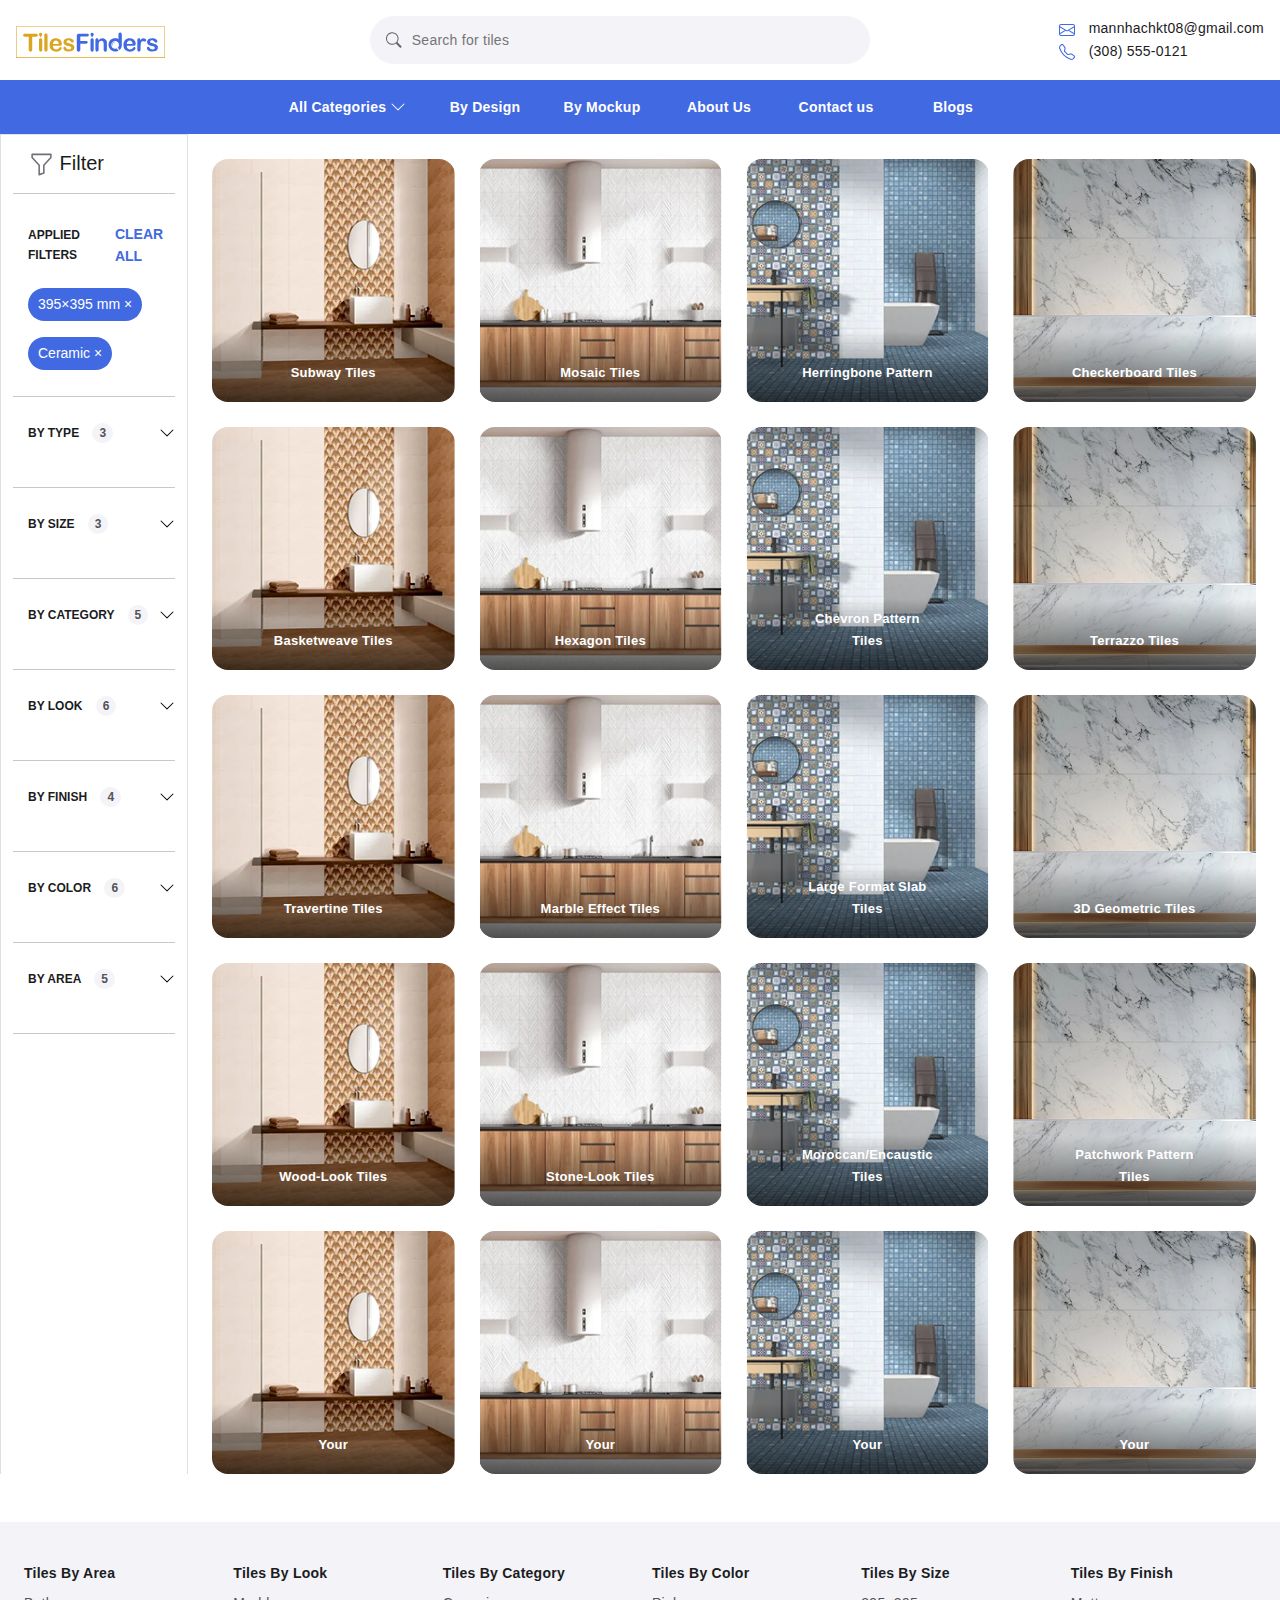
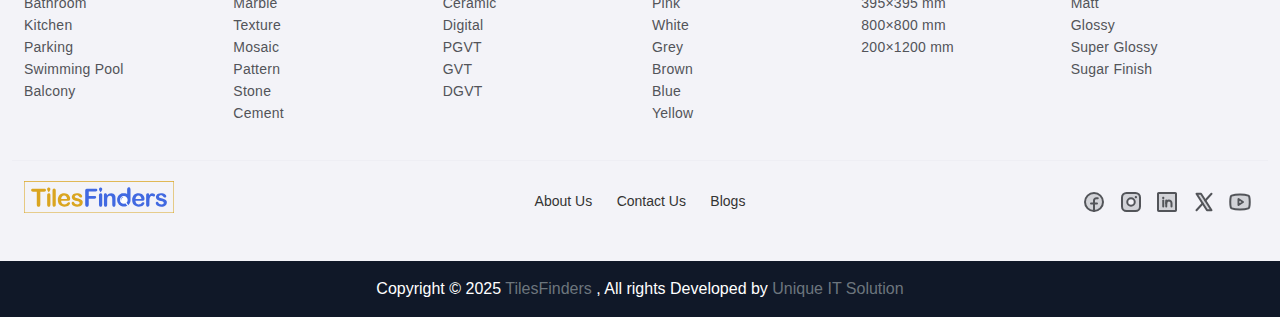
<file: index.html>
<!DOCTYPE html>
<html lang="en">

<head>
  <meta charset="UTF-8" />
  <meta name="viewport" content="width=device-width, initial-scale=1.0" />
  <title>TilesFinders</title>
  <link href="https://cdnjs.cloudflare.com/ajax/libs/bootstrap/5.3.2/css/bootstrap.min.css" rel="stylesheet" />
  <!-- style css -->
  <link rel="stylesheet" href="./assest/css/nav-bar.css" />
  <link rel="stylesheet" href="./assest/css/dev-style.css"><link rel="stylesheet" href="./assest/css/dev-responsive.css">

</head>

<body>
  <div class="d-lg-block home-first-nav">
    <!-- Home top navrbar  -->
    <nav class="navbar navbar-expand-lg navbar-light top-nav">
      <div class="container-fluid px-3">
        <!-- Logo -->
        <a class="navbar-brand" href="index.html">
          <img src="./assest/img/logo/TilesFinder 1.svg" alt="TilesFinder" />
        </a>

        <!-- Mobile Toggle Button -->
        <button class="navbar-toggler" type="button" data-bs-toggle="collapse" data-bs-target="#navbarContent">
          <span class="navbar-toggler-icon"></span>
        </button>

        <!-- Navbar Content -->
        <div class="collapse navbar-collapse" id="navbarContent">
          <!-- Navbar Content -->
          <div class="collapse navbar-collapse d-flex justify-content-center" id="navbarContent">
            <!-- Search Bar -->
            <div class="search-container">
              <svg xmlns="http://www.w3.org/2000/svg" width="16" height="16" fill="currentColor" class="search-icon" viewBox="0 0 16 16">
                <path d="M11.742 10.344a6.5 6.5 0 1 0-1.397 1.398h-.001c.03.04.062.078.098.115l3.85 3.85a1 1 0 0 0 1.415-1.414l-3.85-3.85a1.007 1.007 0 0 0-.115-.1zM12 6.5a5.5 5.5 0 1 1-11 0 5.5 5.5 0 0 1 11 0"></path>
              </svg>
              <input type="text" placeholder="Search for tiles" />
            </div>
          </div>

          <!-- Contact Info -->
          <div class="contact-info ms-auto">
            <div>
              <svg xmlns="http://www.w3.org/2000/svg" width="16" height="16" fill="currentColor" viewBox="0 0 16 16">
                <path
                  d="M0 4a2 2 0 0 1 2-2h12a2 2 0 0 1 2 2v8a2 2 0 0 1-2 2H2a2 2 0 0 1-2-2V4Zm2-1a1 1 0 0 0-1 1v.217l7 4.2 7-4.2V4a1 1 0 0 0-1-1H2Zm13 2.383-4.708 2.825L15 11.105V5.383Zm-.034 6.876-5.64-3.471L8 9.583l-1.326-.795-5.64 3.47A1 1 0 0 0 2 13h12a1 1 0 0 0 .966-.741ZM1 11.105l4.708-2.897L1 5.383v5.722Z" />
              </svg>
              <a href="mailto:mannhachkt08@gmail.com">mannhachkt08@gmail.com</a>
            </div>
            <div>
              <svg xmlns="http://www.w3.org/2000/svg" width="16" height="16" fill="currentColor" viewBox="0 0 16 16">
                <path
                  d="M3.654 1.328a.678.678 0 0 0-1.015-.063L1.605 2.3c-.483.484-.661 1.169-.45 1.77a17.568 17.568 0 0 0 4.168 6.608 17.569 17.569 0 0 0 6.608 4.168c.601.211 1.286.033 1.77-.45l1.034-1.034a.678.678 0 0 0-.063-1.015l-2.307-1.794a.678.678 0 0 0-.58-.122l-2.19.547a1.745 1.745 0 0 1-1.657-.459L5.482 8.062a1.745 1.745 0 0 1-.46-1.657l.548-2.19a.678.678 0 0 0-.122-.58L3.654 1.328zM1.884.511a1.745 1.745 0 0 1 2.612.163L6.29 2.98c.329.423.445.974.315 1.494l-.547 2.19a.678.678 0 0 0 .178.643l2.457 2.457a.678.678 0 0 0 .644.178l2.189-.547a1.745 1.745 0 0 1 1.494.315l2.306 1.794c.829.645.905 1.87.163 2.611l-1.034 1.034c-.74.74-1.846 1.065-2.877.702a18.634 18.634 0 0 1-7.01-4.42 18.634 18.634 0 0 1-4.42-7.009c-.362-1.03-.037-2.137.703-2.877L1.885.511z" />
              </svg>
              <a href="tel:(308)555-0121">(308) 555-0121</a>
            </div>
          </div>
        </div>
      </div>
    </nav>

    <!-- Home second navrbar  -->
    <nav class="navbar navbar-expand-lg secondary-nav">
      <div class="container">
        <button class="navbar-toggler" type="button" data-bs-toggle="collapse" data-bs-target="#secondaryNavContent">
          <span class="navbar-toggler-icon"></span>
        </button>

        <div class="collapse navbar-collapse justify-content-center" id="secondaryNavContent">
          <ul class="navbar-nav">
            <li class="nav-item dropdown" style="width: 150px">
              <a class="nav-link d-flex justify-content-center align-items-center" href="#" id="tilesDropdown">
                All Categories
                <svg id="chevron-icon" xmlns="http://www.w3.org/2000/svg" width="16" height="16" fill="currentColor"
                  class="bi bi-chevron-down ms-1 transition" viewBox="0 0 16 16">
                  <path fill-rule="evenodd"
                    d="M1.646 4.646a.5.5 0 0 1 .708 0L8 10.293l5.646-5.647a.5.5 0 0 1 .708.708l-6 6a.5.5 0 0 1-.708 0l-6-6a.5.5 0 0 1 0-.708z" />
                </svg>
              </a>
              <!-- Full-Width Dropdown Menu -->
              <div class="dropdown-menu mega-dropdown main-screen-second-navbar" style="width: 850px">
                <div class="row">
                  <div class="col-2">
                    <div>
                      <h6 class="dropdown-header">Tiles By Size</h6>
                      <a class="dropdown-item" href="#">395×395 mm</a>
                      <a class="dropdown-item" href="#">800×800 mm</a>
                      <a class="dropdown-item" href="#">200×1200 mm</a>
                    </div>
                  </div>
                  <div class="col-2">
                    <div>
                      <h6 class="dropdown-header">Tiles By Area</h6>
                      <a class="dropdown-item" href="#">Bathroom</a>
                      <a class="dropdown-item" href="#">Parking</a>
                      <a class="dropdown-item" href="#">Kitchen</a>
                      <a class="dropdown-item" href="#">WashBasin</a>
                      <a class="dropdown-item" href="#">Room</a>
                    </div>
                  </div>
                  <div class="col-2">
                    <div>
                      <h6 class="dropdown-header">Tiles By Look</h6>
                      <a class="dropdown-item" href="#">Marble</a>
                      <a class="dropdown-item" href="#">Texture</a>
                      <a class="dropdown-item" href="#">Mosaic</a>
                      <a class="dropdown-item" href="#">Pattern</a>
                      <a class="dropdown-item" href="#">Stone</a>
                      <a class="dropdown-item" href="#">Cement</a>
                    </div>
                  </div>
                  <div class="col-2">
                    <div>
                      <h6 class="dropdown-header">Tiles By Finish</h6>
                      <a class="dropdown-item" href="#">Matt</a>
                      <a class="dropdown-item" href="#">Glossy</a>
                      <a class="dropdown-item" href="#">Super Glossy</a>
                      <a class="dropdown-item" href="#">Sugar Finish</a>
                    </div>
                  </div>
                  <div class="col-2">
                    <div>
                      <h6 class="dropdown-header">Tiles By Category</h6>
                      <a class="dropdown-item" href="#">Ceramic</a>
                      <a class="dropdown-item" href="#">Digital</a>
                      <a class="dropdown-item" href="#">PGVT</a>
                      <a class="dropdown-item" href="#">GVT</a>
                      <a class="dropdown-item" href="#">DGVT</a>
                    </div>
                  </div>
                  <div class="col-2">
                    <div>
                      <h6 class="dropdown-header">Tiles By Color</h6>
                      <a class="dropdown-item" href="#">Pink</a>
                      <a class="dropdown-item" href="#">White</a>
                      <a class="dropdown-item" href="#">Grey</a>
                      <a class="dropdown-item" href="#">Brown</a>
                      <a class="dropdown-item" href="#">Blue</a>
                      <a class="dropdown-item" href="#">Yellow</a>
                    </div>
                  </div>
                </div>
              </div>
            </li>
            <li class="nav-item dropdown">
              <a class="nav-link d-flex justify-content-center align-items-center" href="productDetails.html" id="tilesDropdown">
                By Design
              </a>
            </li>
            <li class="nav-item">
              <a class="nav-link" href="mockup.html">By Mockup</a>
            </li>
            <li class="nav-item">
              <a class="nav-link" href="aboutUs.html">About Us</a>
            </li>
            <li class="nav-item">
              <a class="nav-link" href="contact.html">Contact us</a>
            </li>
            <li class="nav-item">
              <a class="nav-link" href="blog.html">Blogs</a>
            </li>
          </ul>
        </div>
      </div>
    </nav>
  </div>

  <!-- 768 after show  -->
  <!-- Toggle Menu -->
  <div class="d-lg-none d-md-block">
    <div class="toggle-menu" id="toggleMenu">
      <div class="">
        <!-- Close Button -->
        <button class="close-btn" onclick="toggleMenu()">
          <svg xmlns="http://www.w3.org/2000/svg" width="16" height="16" fill="currentColor" class="bi bi-x-lg"
            viewBox="0 0 16 16">
            <path
              d="M2.146 2.854a.5.5 0 1 1 .708-.708L8 7.293l5.146-5.147a.5.5 0 0 1 .708.708L8.707 8l5.147 5.146a.5.5 0 0 1-.708.708L8 8.707l-5.146 5.147a.5.5 0 0 1-.708-.708L7.293 8z" />
          </svg>
        </button>

        <!-- Email -->
        <div class="contact-item mt-4">
          <svg xmlns="http://www.w3.org/2000/svg" width="20" height="20" fill="#4169E1" viewBox="0 0 16 16">
            <path
              d="M0 4a2 2 0 0 1 2-2h12a2 2 0 0 1 2 2v8a2 2 0 0 1-2 2H2a2 2 0 0 1-2-2V4Zm2-1a1 1 0 0 0-1 1v.217l7 4.2 7-4.2V4a1 1 0 0 0-1-1H2Zm13 2.383-4.708 2.825L15 11.105V5.383Zm-.034 6.876-5.64-3.471L8 9.583l-1.326-.795-5.64 3.47A1 1 0 0 0 2 13h12a1 1 0 0 0 .966-.741ZM1 11.105l4.708-2.897L1 5.383v5.722Z" />
          </svg>
          <span>manhhachkt08@gmail.com</span>
        </div>

        <!-- Phone -->
        <div class="contact-item">
          <svg xmlns="http://www.w3.org/2000/svg" width="16" height="16" fill="#4169E1" viewBox="0 0 16 16">
            <path
              d="M3.654 1.328a.678.678 0 0 0-1.015-.063L1.605 2.3c-.483.484-.661 1.169-.45 1.77a17.568 17.568 0 0 0 4.168 6.608 17.569 17.569 0 0 0 6.608 4.168c.601.211 1.286.033 1.77-.45l1.034-1.034a.678.678 0 0 0-.063-1.015l-2.307-1.794a.678.678 0 0 0-.58-.122l-2.19.547a1.745 1.745 0 0 1-1.657-.459L5.482 8.062a1.745 1.745 0 0 1-.46-1.657l.548-2.19a.678.678 0 0 0-.122-.58L3.654 1.328zM1.884.511a1.745 1.745 0 0 1 2.612.163L6.29 2.98c.329.423.445.974.315 1.494l-.547 2.19a.678.678 0 0 0 .178.643l2.457 2.457a.678.678 0 0 0 .644.178l2.189-.547a1.745 1.745 0 0 1 1.494.315l2.306 1.794c.829.645.905 1.87.163 2.611l-1.034 1.034c-.74.74-1.846 1.065-2.877.702a18.634 18.634 0 0 1-7.01-4.42 18.634 18.634 0 0 1-4.42-7.009c-.362-1.03-.037-2.137.703-2.877L1.885.511z">
            </path>
          </svg>
          <span>(308) 555-0121</span>
        </div>
      </div>
      <hr />
      <div class="toggle-menu-content">
        <a href="#" class="toggle-menu-item"> About Us </a>
        <a href="#" class="toggle-menu-item"> Contact Us </a>
        <a href="#" class="toggle-menu-item"> Blogs </a>
      </div>
    </div>

    <!-- Backdrop (Blur Background) -->
    <div class="backdrop" id="backdrop" onclick="toggleMenu()"></div>
    <!-- Top Navigation -->
    <nav class="navbar mobile-nav">
      <div class="container-fluid p-0">
        <button class="navbar-toggler" type="button" onclick="toggleMenu()">
          <span class="navbar-toggler-icon"></span>
        </button>

        <a class="navbar-brand" href="#">
          <img src="./assest/img/logo/TilesFinder 1.svg" alt="TilesFinders" />
        </a>
      </div>
    </nav>

    <!-- Search Bar -->
    <!-- Search Bar with Filter Button -->
    <div class="container-fluid px-3">
      <div class="search-container">
        <svg xmlns="http://www.w3.org/2000/svg" width="16" height="16" fill="currentColor" class="search-icon" viewBox="0 0 16 16">
          <path d="M11.742 10.344a6.5 6.5 0 1 0-1.397 1.398h-.001c.03.04.062.078.098.115l3.85 3.85a1 1 0 0 0 1.415-1.414l-3.85-3.85a1.007 1.007 0 0 0-.115-.1zM12 6.5a5.5 5.5 0 1 1-11 0 5.5 5.5 0 0 1 11 0"></path>
        </svg>  
        <input type="text" placeholder="Search for tiles" />
        <span class="filter-container" onclick="openFilter()">
          <svg xmlns="http://www.w3.org/2000/svg" width="25" height="25" fill="#6D7076" class="bi bi-funnel"
            viewBox="0 0 16 16">
            <path
              d="M1.5 1.5A.5.5 0 0 1 2 1h12a.5.5 0 0 1 .5.5v2a.5.5 0 0 1-.128.334L10 8.692V13.5a.5.5 0 0 1-.342.474l-3 1A.5.5 0 0 1 6 14.5V8.692L1.628 3.834A.5.5 0 0 1 1.5 3.5zm1 .5v1.308l4.372 4.858A.5.5 0 0 1 7 8.5v5.306l2-.666V8.5a.5.5 0 0 1 .128-.334L13.5 3.308V2z" />
          </svg>
        </span>
      </div>
    </div>

    <!-- Filter Sidebar (Slider) -->
    <div class="filter-menu" id="filterMenu">
      <div class="filter-header">
        <h5 class="mb-0">
          <svg xmlns="http://www.w3.org/2000/svg" width="25" height="25" fill="#6D7076" class="bi bi-funnel"
            viewBox="0 0 16 16">
            <path
              d="M1.5 1.5A.5.5 0 0 1 2 1h12a.5.5 0 0 1 .5.5v2a.5.5 0 0 1-.128.334L10 8.692V13.5a.5.5 0 0 1-.342.474l-3 1A.5.5 0 0 1 6 14.5V8.692L1.628 3.834A.5.5 0 0 1 1.5 3.5zm1 .5v1.308l4.372 4.858A.5.5 0 0 1 7 8.5v5.306l2-.666V8.5a.5.5 0 0 1 .128-.334L13.5 3.308V2z">
            </path>
          </svg>
          Filter
        </h5>
        <button class="filter-close" onclick="closeFilter()">
          <svg xmlns="http://www.w3.org/2000/svg" width="16" height="16" fill="currentColor" class="bi bi-x-lg"
            viewBox="0 0 16 16">
            <path
              d="M2.146 2.854a.5.5 0 1 1 .708-.708L8 7.293l5.146-5.147a.5.5 0 0 1 .708.708L8.707 8l5.147 5.146a.5.5 0 0 1-.708.708L8 8.707l-5.146 5.147a.5.5 0 0 1-.708-.708L7.293 8z">
            </path>
          </svg>
        </button>
      </div>
      <hr />

      <!-- Applied Filters -->
      <div class="filter-section">
        <h6 class="filter-header">
          Applied filters <span class="count-cleare">Clear all</span>
        </h6>
        <div>
          <div class="filter-options">
            <span class="filter-badge">395×395 mm ×</span>
            <span class="filter-badge">Ceramic ×</span>
          </div>
        </div>
      </div>
      <hr />
      <!-- Filter Sections -->
      <!-- by type -->
      <div class="filter-section">
        <h6 class="filter-header" data-bs-toggle="collapse" aria-expanded="false" href="#byType" role="button"
          aria-controls="byType">
          <div class="header-title">By Type <span class="count">3</span></div>
          <svg class="chevron" xmlns="http://www.w3.org/2000/svg" width="16" height="16" viewBox="0 0 16 16">
            <path fill-rule="evenodd"
              d="M1.646 4.646a.5.5 0 0 1 .708 0L8 10.293l5.646-5.647a.5.5 0 0 1 .708.708l-6 6a.5.5 0 0 1-.708 0l-6-6a.5.5 0 0 1 0-.708z" />
          </svg>
        </h6>
        <div class="collapse" id="byType">
          <div class="filter-options">
            <span class="filter-option">Manufacturer</span>
            <span class="filter-option">Wholesaler</span>
            <span class="filter-option">Admin</span>
          </div>
        </div>
      </div>
      <hr />
      <!-- by size -->
      <div class="filter-section">
        <h6 class="filter-header" data-bs-toggle="collapse" aria-expanded="false" href="#bySize" role="button"
          aria-controls="bySize">
          <div class="header-title">By Size <span class="count">3</span></div>
          <svg class="chevron" xmlns="http://www.w3.org/2000/svg" width="16" height="16" viewBox="0 0 16 16">
            <path fill-rule="evenodd"
              d="M1.646 4.646a.5.5 0 0 1 .708 0L8 10.293l5.646-5.647a.5.5 0 0 1 .708.708l-6 6a.5.5 0 0 1-.708 0l-6-6a.5.5 0 0 1 0-.708z" />
          </svg>
        </h6>
        <div class="collapse" id="bySize">
          <div class="filter-options">
            <span class="filter-option selected">395×395 mm</span>
            <span class="filter-option">800×800 mm</span>
            <span class="filter-option">200×1200 mm</span>
          </div>
        </div>
      </div>
      <hr />
      <!-- by category -->
      <div class="filter-section">
        <h6 class="filter-header" data-bs-toggle="collapse" aria-expanded="false" href="#byCategory" role="button"
          aria-controls="byCategory">
          <div class="header-title">
            By Category <span class="count">5</span>
          </div>
          <svg class="chevron" xmlns="http://www.w3.org/2000/svg" width="16" height="16" viewBox="0 0 16 16">
            <path fill-rule="evenodd"
              d="M1.646 4.646a.5.5 0 0 1 .708 0L8 10.293l5.646-5.647a.5.5 0 0 1 .708.708l-6 6a.5.5 0 0 1-.708 0l-6-6a.5.5 0 0 1 0-.708z" />
          </svg>
        </h6>
        <div class="collapse" id="byCategory">
          <div class="filter-options">
            <span class="filter-option">Marble</span>
            <span class="filter-option">Texture</span>
            <span class="filter-option">Mosaic</span>
            <span class="filter-option">Pattern</span>
            <span class="filter-option">Stone</span>
            <span class="filter-option">Cement</span>
          </div>
        </div>
      </div>
      <hr />
      <!-- by Look -->
      <div class="filter-section">
        <h6 class="filter-header" data-bs-toggle="collapse" aria-expanded="false" href="#byLook" role="button"
          aria-controls="byLook">
          <div class="header-title">By Look <span class="count">6</span></div>
          <svg class="chevron" xmlns="http://www.w3.org/2000/svg" width="16" height="16" viewBox="0 0 16 16">
            <path fill-rule="evenodd"
              d="M1.646 4.646a.5.5 0 0 1 .708 0L8 10.293l5.646-5.647a.5.5 0 0 1 .708.708l-6 6a.5.5 0 0 1-.708 0l-6-6a.5.5 0 0 1 0-.708z" />
          </svg>
        </h6>
        <div class="collapse" id="byLook">
          <div class="filter-options">
            <span class="filter-option">Marble</span>
            <span class="filter-option">Texture</span>
            <span class="filter-option">Mosaic</span>
            <span class="filter-option">Pattern</span>
            <span class="filter-option">Stone</span>
            <span class="filter-option">Cement</span>
          </div>
        </div>
      </div>
      <hr />
      <!-- by Finish -->
      <div class="filter-section">
        <h6 class="filter-header" data-bs-toggle="collapse" aria-expanded="false" href="#byFinish" role="button"
          aria-controls="byFinish">
          <div class="header-title">
            By Finish <span class="count">4</span>
          </div>
          <svg class="chevron" xmlns="http://www.w3.org/2000/svg" width="16" height="16" viewBox="0 0 16 16">
            <path fill-rule="evenodd"
              d="M1.646 4.646a.5.5 0 0 1 .708 0L8 10.293l5.646-5.647a.5.5 0 0 1 .708.708l-6 6a.5.5 0 0 1-.708 0l-6-6a.5.5 0 0 1 0-.708z" />
          </svg>
        </h6>
        <div class="collapse" id="byFinish">
          <div class="filter-options">
            <span class="filter-option">Matt</span>
            <span class="filter-option">Glossy</span>
            <span class="filter-option">Super Glossy</span>
            <span class="filter-option">Sugar Finish</span>
          </div>
        </div>
      </div>
      <hr />
      <!-- by Color -->
      <div class="filter-section">
        <h6 class="filter-header" data-bs-toggle="collapse" aria-expanded="false" href="#byColor" role="button"
          aria-controls="byColor">
          <div class="header-title">
            By Color <span class="count">6</span>
          </div>
          <svg class="chevron" xmlns="http://www.w3.org/2000/svg" width="16" height="16" viewBox="0 0 16 16">
            <path fill-rule="evenodd"
              d="M1.646 4.646a.5.5 0 0 1 .708 0L8 10.293l5.646-5.647a.5.5 0 0 1 .708.708l-6 6a.5.5 0 0 1-.708 0l-6-6a.5.5 0 0 1 0-.708z" />
          </svg>
        </h6>
        <div class="collapse" id="byColor">
          <div class="filter-options">
            <span class="filter-option">Pink</span>
            <span class="filter-option">White</span>
            <span class="filter-option">Grey</span>
            <span class="filter-option">Brown</span>
            <span class="filter-option">Blue</span>
            <span class="filter-option">Yellow</span>
          </div>
        </div>
      </div>
      <hr />
      <!-- by Area -->
      <div class="filter-section">
        <h6 class="filter-header" data-bs-toggle="collapse" aria-expanded="false" href="#byArea" role="button"
          aria-controls="byArea">
          <div class="header-title">By Area <span class="count">5</span></div>
          <svg class="chevron" xmlns="http://www.w3.org/2000/svg" width="16" height="16" viewBox="0 0 16 16">
            <path fill-rule="evenodd"
              d="M1.646 4.646a.5.5 0 0 1 .708 0L8 10.293l5.646-5.647a.5.5 0 0 1 .708.708l-6 6a.5.5 0 0 1-.708 0l-6-6a.5.5 0 0 1 0-.708z" />
          </svg>
        </h6>
        <div class="collapse" id="byArea">
          <div class="filter-options">
            <span class="filter-option">Bathroom</span>
            <span class="filter-option">Parking</span>
            <span class="filter-option">Kitchen</span>
            <span class="filter-option">WashBasin</span>
            <span class="filter-option">Room</span>
          </div>
        </div>
      </div>
      <hr />
      <!-- apply btn -->
      <div class="filter-section">
        <div class="row apply-filter-btn">
          <button>Apply</button>
        </div>
      </div>
    </div>

    <!-- second nab bar  -->
    <nav class="navbar navbar-expand-lg secondary-nav">
      <div class="">
        <div class="navbar-collapse justify-content-center" id="secondaryNavContent">
          <ul class="navbar-nav">
            <li class="nav-item dropdown">
              <a class="nav-link d-flex justify-content-center align-items-center navlink-width" href="#" id="tilesDropdown">
                All Categories
                <svg id="chevron-icon" xmlns="http://www.w3.org/2000/svg" width="20" height="20" fill="currentColor"
                  class="bi bi-chevron-down ms-1 transition" viewBox="0 0 16 16">
                  <path fill-rule="evenodd"
                    d="M1.646 4.646a.5.5 0 0 1 .708 0L8 10.293l5.646-5.647a.5.5 0 0 1 .708.708l-6 6a.5.5 0 0 1-.708 0l-6-6a.5.5 0 0 1 0-.708z" />
                </svg>
              </a>

              <!-- Full-Width Dropdown Menu -->
              <div class="dropdown-menu mega-dropdown">
                <div class="row">
                  <div class="col-6">
                    <div>
                      <h6 class="dropdown-header">Tiles By Size</h6>
                      <a class="dropdown-item" href="#">395×395 mm</a>
                      <a class="dropdown-item" href="#">800×800 mm</a>
                      <a class="dropdown-item" href="#">200×1200 mm</a>
                    </div>
                    <div>
                      <h6 class="dropdown-header">Tiles By Area</h6>
                      <a class="dropdown-item" href="#">Bathroom</a>
                      <a class="dropdown-item" href="#">Parking</a>
                      <a class="dropdown-item" href="#">Kitchen</a>
                      <a class="dropdown-item" href="#">WashBasin</a>
                      <a class="dropdown-item" href="#">Room</a>
                    </div>
                    <div>
                      <h6 class="dropdown-header">Tiles By Look</h6>
                      <a class="dropdown-item" href="#">Marble</a>
                      <a class="dropdown-item" href="#">Texture</a>
                      <a class="dropdown-item" href="#">Mosaic</a>
                      <a class="dropdown-item" href="#">Pattern</a>
                      <a class="dropdown-item" href="#">Stone</a>
                      <a class="dropdown-item" href="#">Cement</a>
                    </div>
                  </div>
                  <div class="col-6">
                    <div>
                      <h6 class="dropdown-header">Tiles By Finish</h6>
                      <a class="dropdown-item" href="#">Matt</a>
                      <a class="dropdown-item" href="#">Glossy</a>
                      <a class="dropdown-item" href="#">Super Glossy</a>
                      <a class="dropdown-item" href="#">Sugar Finish</a>
                    </div>
                    <div>
                      <h6 class="dropdown-header">Tiles By Category</h6>
                      <a class="dropdown-item" href="#">Ceramic</a>
                      <a class="dropdown-item" href="#">Digital</a>
                      <a class="dropdown-item" href="#">PGVT</a>
                      <a class="dropdown-item" href="#">GVT</a>
                      <a class="dropdown-item" href="#">DGVT</a>
                    </div>
                    <div>
                      <h6 class="dropdown-header">Tiles By Color</h6>
                      <a class="dropdown-item" href="#">Pink</a>
                      <a class="dropdown-item" href="#">White</a>
                      <a class="dropdown-item" href="#">Grey</a>
                      <a class="dropdown-item" href="#">Brown</a>
                      <a class="dropdown-item" href="#">Blue</a>
                      <a class="dropdown-item" href="#">Yellow</a>
                    </div>
                  </div>
                </div>
              </div>
            </li>
            <!-- Other Navbar Items -->
            <li class="nav-item">
              <a class="nav-link" href="#">By Design</a>
            </li>
            <li class="nav-item">
              <a class="nav-link navlink-width-second" href="mockup.html">By Mockup</a>
            </li>
          </ul>
        </div>
      </div>
    </nav>
  </div>

  <!-- filter side bar -->
  <section>
    <div class="row">
      <div class="col-md-2 filter-home-col-2 d-md-none d-sm-none d-lg-block"
        style="border: 1px solid #e0e0e0; border-bottom: none;">
        <div class="filter-header p-3 pb-0">
          <h5 class="mb-0">
            <svg xmlns="http://www.w3.org/2000/svg" width="25" height="25" fill="#6D7076" class="bi bi-funnel"
              viewBox="0 0 16 16">
              <path
                d="M1.5 1.5A.5.5 0 0 1 2 1h12a.5.5 0 0 1 .5.5v2a.5.5 0 0 1-.128.334L10 8.692V13.5a.5.5 0 0 1-.342.474l-3 1A.5.5 0 0 1 6 14.5V8.692L1.628 3.834A.5.5 0 0 1 1.5 3.5zm1 .5v1.308l4.372 4.858A.5.5 0 0 1 7 8.5v5.306l2-.666V8.5a.5.5 0 0 1 .128-.334L13.5 3.308V2z">
              </path>
            </svg>
            Filter
          </h5>
          </button>
        </div>
        <hr />
        <!-- Applied Filters -->
        <div class="filter-section">
          <h6 class="filter-header">
            Applied filters <span class="count-cleare">Clear all</span>
          </h6>
          <div>
            <div class="filter-options">
              <span class="filter-badge ">395×395 mm ×</span>
              <span class="filter-badge mt-3">Ceramic ×</span>
            </div>
          </div>
        </div>
        <hr />
        <!-- Filter Sections -->
        <!-- by type -->
        <div class="filter-section">
          <h6 class="filter-header" data-bs-toggle="collapse" aria-expanded="false" href="#byType" role="button"
            aria-controls="byType">
            <div class="header-title">
              By Type <span class="count">3</span>
            </div>
            <svg class="chevron" xmlns="http://www.w3.org/2000/svg" width="16" height="16" viewBox="0 0 16 16">
              <path fill-rule="evenodd"
                d="M1.646 4.646a.5.5 0 0 1 .708 0L8 10.293l5.646-5.647a.5.5 0 0 1 .708.708l-6 6a.5.5 0 0 1-.708 0l-6-6a.5.5 0 0 1 0-.708z">
              </path>
            </svg>
          </h6>
          <div class="collapse" id="byType">
            <div class="filter-options">
              <span class="filter-option">Manufacturer</span>
              <span class="filter-option">Wholesaler</span>
              <span class="filter-option">Admin</span>
            </div>
          </div>
        </div>
        <hr />
        <!-- by size -->
        <div class="filter-section">
          <h6 class="filter-header" data-bs-toggle="collapse" aria-expanded="false" href="#bySize" role="button"
            aria-controls="bySize">
            <div class="header-title">
              By Size <span class="count">3</span>
            </div>
            <svg class="chevron" xmlns="http://www.w3.org/2000/svg" width="16" height="16" viewBox="0 0 16 16">
              <path fill-rule="evenodd"
                d="M1.646 4.646a.5.5 0 0 1 .708 0L8 10.293l5.646-5.647a.5.5 0 0 1 .708.708l-6 6a.5.5 0 0 1-.708 0l-6-6a.5.5 0 0 1 0-.708z">
              </path>
            </svg>
          </h6>
          <div class="collapse" id="bySize">
            <div class="filter-options">
              <span class="filter-option selected">395×395 mm</span>
              <span class="filter-option">800×800 mm</span>
              <span class="filter-option">200×1200 mm</span>
            </div>
          </div>
        </div>
        <hr />
        <!-- by category -->
        <div class="filter-section">
          <h6 class="filter-header" data-bs-toggle="collapse" aria-expanded="false" href="#byCategory" role="button"
            aria-controls="byCategory">
            <div class="header-title">
              By Category <span class="count">5</span>
            </div>
            <svg class="chevron" xmlns="http://www.w3.org/2000/svg" width="16" height="16" viewBox="0 0 16 16">
              <path fill-rule="evenodd"
                d="M1.646 4.646a.5.5 0 0 1 .708 0L8 10.293l5.646-5.647a.5.5 0 0 1 .708.708l-6 6a.5.5 0 0 1-.708 0l-6-6a.5.5 0 0 1 0-.708z">
              </path>
            </svg>
          </h6>
          <div class="collapse" id="byCategory">
            <div class="filter-options">
              <span class="filter-option">Marble</span>
              <span class="filter-option">Texture</span>
              <span class="filter-option">Mosaic</span>
              <span class="filter-option">Pattern</span>
              <span class="filter-option">Stone</span>
              <span class="filter-option">Cement</span>
            </div>
          </div>
        </div>
        <hr />
        <!-- by Look -->
        <div class="filter-section">
          <h6 class="filter-header" data-bs-toggle="collapse" aria-expanded="false" href="#byLook" role="button"
            aria-controls="byLook">
            <div class="header-title">
              By Look <span class="count">6</span>
            </div>
            <svg class="chevron" xmlns="http://www.w3.org/2000/svg" width="16" height="16" viewBox="0 0 16 16">
              <path fill-rule="evenodd"
                d="M1.646 4.646a.5.5 0 0 1 .708 0L8 10.293l5.646-5.647a.5.5 0 0 1 .708.708l-6 6a.5.5 0 0 1-.708 0l-6-6a.5.5 0 0 1 0-.708z">
              </path>
            </svg>
          </h6>
          <div class="collapse" id="byLook">
            <div class="filter-options">
              <span class="filter-option">Marble</span>
              <span class="filter-option">Texture</span>
              <span class="filter-option">Mosaic</span>
              <span class="filter-option">Pattern</span>
              <span class="filter-option">Stone</span>
              <span class="filter-option">Cement</span>
            </div>
          </div>
        </div>
        <hr />
        <!-- by Finish -->
        <div class="filter-section">
          <h6 class="filter-header" data-bs-toggle="collapse" aria-expanded="false" href="#byFinish" role="button"
            aria-controls="byFinish">
            <div class="header-title">
              By Finish <span class="count">4</span>
            </div>
            <svg class="chevron" xmlns="http://www.w3.org/2000/svg" width="16" height="16" viewBox="0 0 16 16">
              <path fill-rule="evenodd"
                d="M1.646 4.646a.5.5 0 0 1 .708 0L8 10.293l5.646-5.647a.5.5 0 0 1 .708.708l-6 6a.5.5 0 0 1-.708 0l-6-6a.5.5 0 0 1 0-.708z">
              </path>
            </svg>
          </h6>
          <div class="collapse" id="byFinish">
            <div class="filter-options">
              <span class="filter-option">Matt</span>
              <span class="filter-option">Glossy</span>
              <span class="filter-option">Super Glossy</span>
              <span class="filter-option">Sugar Finish</span>
            </div>
          </div>
        </div>
        <hr />
        <!-- by Color -->
        <div class="filter-section">
          <h6 class="filter-header" data-bs-toggle="collapse" aria-expanded="false" href="#byColor" role="button"
            aria-controls="byColor">
            <div class="header-title">
              By Color <span class="count">6</span>
            </div>
            <svg class="chevron" xmlns="http://www.w3.org/2000/svg" width="16" height="16" viewBox="0 0 16 16">
              <path fill-rule="evenodd"
                d="M1.646 4.646a.5.5 0 0 1 .708 0L8 10.293l5.646-5.647a.5.5 0 0 1 .708.708l-6 6a.5.5 0 0 1-.708 0l-6-6a.5.5 0 0 1 0-.708z">
              </path>
            </svg>
          </h6>
          <div class="collapse" id="byColor">
            <div class="filter-options">
              <span class="filter-option">Pink</span>
              <span class="filter-option">White</span>
              <span class="filter-option">Grey</span>
              <span class="filter-option">Brown</span>
              <span class="filter-option">Blue</span>
              <span class="filter-option">Yellow</span>
            </div>
          </div>
        </div>
        <hr />
        <!-- by Area -->
        <div class="filter-section">
          <h6 class="filter-header" data-bs-toggle="collapse" aria-expanded="false" href="#byArea" role="button"
            aria-controls="byArea">
            <div class="header-title">
              By Area <span class="count">5</span>
            </div>
            <svg class="chevron" xmlns="http://www.w3.org/2000/svg" width="16" height="16" viewBox="0 0 16 16">
              <path fill-rule="evenodd"
                d="M1.646 4.646a.5.5 0 0 1 .708 0L8 10.293l5.646-5.647a.5.5 0 0 1 .708.708l-6 6a.5.5 0 0 1-.708 0l-6-6a.5.5 0 0 1 0-.708z">
              </path>
            </svg>
          </h6>
          <div class="collapse" id="byArea">
            <div class="filter-options">
              <span class="filter-option">Bathroom</span>
              <span class="filter-option">Parking</span>
              <span class="filter-option">Kitchen</span>
              <span class="filter-option">WashBasin</span>
              <span class="filter-option">Room</span>
            </div>
          </div>
        </div>
        <hr />
        <!-- apply btn -->
        <!-- <div class="filter-section">
              <div class="row apply-filter-btn">
                <button>Apply</button>
              </div>
            </div> -->
      </div>
      <div class="col-md-10 filter-home-col-10">
        <div class="row home-page-images-grid-row">
          <div class="col-md-4 col-lg-4 col-xl-3 col-xxl-3 col-sm-6 image-container">
              <a href="productDetails.html">
              <img src="./assest/img/home/image.png" alt="Subway Tiles">
              <div class="overlay-text">Subway Tiles</div>
            </a>
            </div>

          <div class="col-md-4 col-lg-4 col-xl-3 col-xxl-3 col-sm-6 image-container">
            <img src="./assest/img/home/2-image.png" alt="">
            <div class="overlay-text">Mosaic Tiles</div>
          </div>
          <div class="col-md-4 col-lg-4 col-xl-3 col-xxl-3 col-sm-6 image-container">
            <img src="./assest/img/home/3-image.png" alt="">
            <div class="overlay-text">Herringbone Pattern</div>
          </div>
          <div class="col-md-4 col-lg-4 col-xl-3 col-xxl-3 col-sm-6 image-container">
            <img src="./assest/img/home/4-image.png" alt="">
            <div class="overlay-text">Checkerboard Tiles</div>
          </div>
        </div>
        <div class="row home-page-images-grid-row">
          <div class="col-md-4 col-lg-4 col-xl-3 col-xxl-3 col-sm-6 image-container">
            <img src="./assest/img/home/image.png" alt="">
            <div class="overlay-text">Basketweave Tiles</div>
          </div>
          <div class="col-md-4 col-lg-4 col-xl-3 col-xxl-3 col-sm-6 image-container">
            <img src="./assest/img/home/2-image.png" alt="">
            <div class="overlay-text">Hexagon Tiles</div>
          </div>
          <div class="col-md-4 col-lg-4 col-xl-3 col-xxl-3 col-sm-6 image-container">
            <img src="./assest/img/home/3-image.png" alt="">
            <div class="overlay-text">Chevron Pattern Tiles</div>
          </div>
          <div class="col-md-4 col-lg-4 col-xl-3 col-xxl-3 col-sm-6 image-container">
            <img src="./assest/img/home/4-image.png" alt="">
            <div class="overlay-text">Terrazzo Tiles</div>
          </div>
        </div>
        <div class="row home-page-images-grid-row">
          <div class="col-md-4 col-lg-4 col-xl-3 col-xxl-3 col-sm-6 image-container">
            <img src="./assest/img/home/image.png" alt="">
            <div class="overlay-text">Travertine Tiles</div>
          </div>
          <div class="col-md-4 col-lg-4 col-xl-3 col-xxl-3 col-sm-6 image-container">
            <img src="./assest/img/home/2-image.png" alt="">
            <div class="overlay-text">Marble Effect Tiles</div>
          </div>
          <div class="col-md-4 col-lg-4 col-xl-3 col-xxl-3 col-sm-6 image-container">
            <img src="./assest/img/home/3-image.png" alt="">
            <div class="overlay-text">Large Format Slab Tiles</div>
          </div>
          <div class="col-md-4 col-lg-4 col-xl-3 col-xxl-3 col-sm-6 image-container">
            <img src="./assest/img/home/4-image.png" alt="">
            <div class="overlay-text">3D Geometric Tiles</div>
          </div>
        </div>
        <div class="row home-page-images-grid-row">
          <div class="col-md-4 col-lg-4 col-xl-3 col-xxl-3 col-sm-6 image-container">
            <img src="./assest/img/home/image.png" alt="">
            <div class="overlay-text">Wood-Look Tiles</div>
          </div>
          <div class="col-md-4 col-lg-4 col-xl-3 col-xxl-3 col-sm-6 image-container">
            <img src="./assest/img/home/2-image.png" alt="">
            <div class="overlay-text">Stone-Look Tiles</div>
          </div>
          <div class="col-md-4 col-lg-4 col-xl-3 col-xxl-3 col-sm-6 image-container">
            <img src="./assest/img/home/3-image.png" alt="">
            <div class="overlay-text">Moroccan/Encaustic Tiles</div>
          </div>
          <div class="col-md-4 col-lg-4 col-xl-3 col-xxl-3 col-sm-6 image-container">
            <img src="./assest/img/home/4-image.png" alt="">
            <div class="overlay-text">Patchwork Pattern Tiles</div>
          </div>
        </div>
        <div class="row home-page-images-grid-row">
          <div class="col-md-4 col-lg-4 col-xl-3 col-xxl-3 col-sm-6 image-container">
            <img src="./assest/img/home/image.png" alt="">
            <div class="overlay-text">Your</div>
          </div>
          <div class="col-md-4 col-lg-4 col-xl-3 col-xxl-3 col-sm-6 image-container">
            <img src="./assest/img/home/2-image.png" alt="">
            <div class="overlay-text">Your</div>
          </div>
          <div class="col-md-4 col-lg-4 col-xl-3 col-xxl-3 col-sm-6 image-container">
            <img src="./assest/img/home/3-image.png" alt="">
            <div class="overlay-text">Your</div>
          </div>
          <div class="col-md-4 col-lg-4 col-xl-3 col-xxl-3 col-sm-6 image-container">
            <img src="./assest/img/home/4-image.png" alt="">
            <div class="overlay-text">Your</div>
          </div>
        </div>
      </div>
    </div>
  </section>

  <!-- footer -->
  <footer class="footer mt-5">
    <div class="container-fluid">
      <div class="row">
        <!-- Tiles By Area -->
        <div class="col-md-2 col-6">
          <h5>Tiles By Area</h5>
          <ul class="list-unstyled">
            <li>Bathroom</li>
            <li>Kitchen</li>
            <li>Parking</li>
            <li>Swimming Pool</li>
            <li>Balcony</li>
          </ul>
        </div>

        <!-- Tiles By Look -->
        <div class="col-md-2 col-6">
          <h5>Tiles By Look</h5>
          <ul class="list-unstyled">
            <li>Marble</li>
            <li>Texture</li>
            <li>Mosaic</li>
            <li>Pattern</li>
            <li>Stone</li>
            <li>Cement</li>
          </ul>
        </div>

        <!-- Tiles By Category -->
        <div class="col-md-2 col-6">
          <h5>Tiles By Category</h5>
          <ul class="list-unstyled">
            <li>Ceramic</li>
            <li>Digital</li>
            <li>PGVT</li>
            <li>GVT</li>
            <li>DGVT</li>
          </ul>
        </div>

        <!-- Tiles By Color -->
        <div class="col-md-2 col-6">
          <h5>Tiles By Color</h5>
          <ul class="list-unstyled">
            <li>Pink</li>
            <li>White</li>
            <li>Grey</li>
            <li>Brown</li>
            <li>Blue</li>
            <li>Yellow</li>
          </ul>
        </div>

        <!-- Tiles By Size -->
        <div class="col-md-2 col-6">
          <h5>Tiles By Size</h5>
          <ul class="list-unstyled">
            <li>395×395 mm</li>
            <li>800×800 mm</li>
            <li>200×1200 mm</li>
          </ul>
        </div>

        <!-- Tiles By Finish -->
        <div class="col-md-2 col-6">
          <h5>Tiles By Finish</h5>
          <ul class="list-unstyled">
            <li>Matt</li>
            <li>Glossy</li>
            <li>Super Glossy</li>
            <li>Sugar Finish</li>
          </ul>
        </div>
      </div>

      <hr class="divider">

      <!-- Logo & Links -->
      <div class="row align-items-center justify-content-between footer-section">
        <!-- Logo on the Left -->
        <div class="col-lg-4 col-md-6 col-sm-12 text-sm-start text-md-start text-center">
          <h3 class="logo">
            <img
              src="./assest/img/logo/TilesFinder 1.svg"
              alt="TilesFinder Logo">
          </h3>
        </div>

        <!-- Menu Links in the Center -->
        <div class="col-lg-4 col-md-6 col-sm-12   text-center menu-footer-a">
          <a href="aboutUs.html">About Us</a>
          <a href="contact.html">Contact Us</a>
          <a href="blog.html">Blogs</a>
        </div>

        <!-- Social Icons on the Right -->
        <div class="col-lg-4 col-md-12 col-sm-12   text-end follo-link-footer">
          <a href="#" class="footer-a-follo-link"><img src="./assest/img/icon/FacebookLogo.svg" alt="Facebook"></a>
          <a href="#" class="footer-a-follo-link"><img src="./assest/img/icon/InstagramLogo.svg" alt="Instagram"></a>
          <a href="#" class="footer-a-follo-link"><img src="./assest/img/icon/LinkedinLogo.svg" alt="LinkedIn"></a>
          <a href="#" class="footer-a-follo-link"><img src="./assest/img/icon/XLogo.svg" alt="X"></a>
          <a href="#" class="footer-a-follo-link"><img src="./assest/img/icon/YoutubeLogo.svg" alt="YouTube"></a>
        </div>
      </div>
    </div>
  </footer>

  <footer class="second-footer">
    <div class="container-fluid">
      <!-- Copyright & Social Icons -->
      <div class="row text-center">
        <div class="col-md-12 mt-3">
          <p>Copyright © 2025 <a href="index.html" target="_blank" class="text-secondary text-decoration-none"> TilesFinders </a>, All rights Developed by <a href="https://theuniqueitsolution.com/" target="_blank" class="text-secondary text-decoration-none">Unique IT Solution</a> </p>
        </div>
      </div>
    </div>
  </footer>

  <!-- script -->
  <script src="https://cdnjs.cloudflare.com/ajax/libs/bootstrap/5.3.2/js/bootstrap.bundle.min.js" defer></script>
  <script src="./assest/js/dev-script.js"></script>
</body>

</html>
</file>
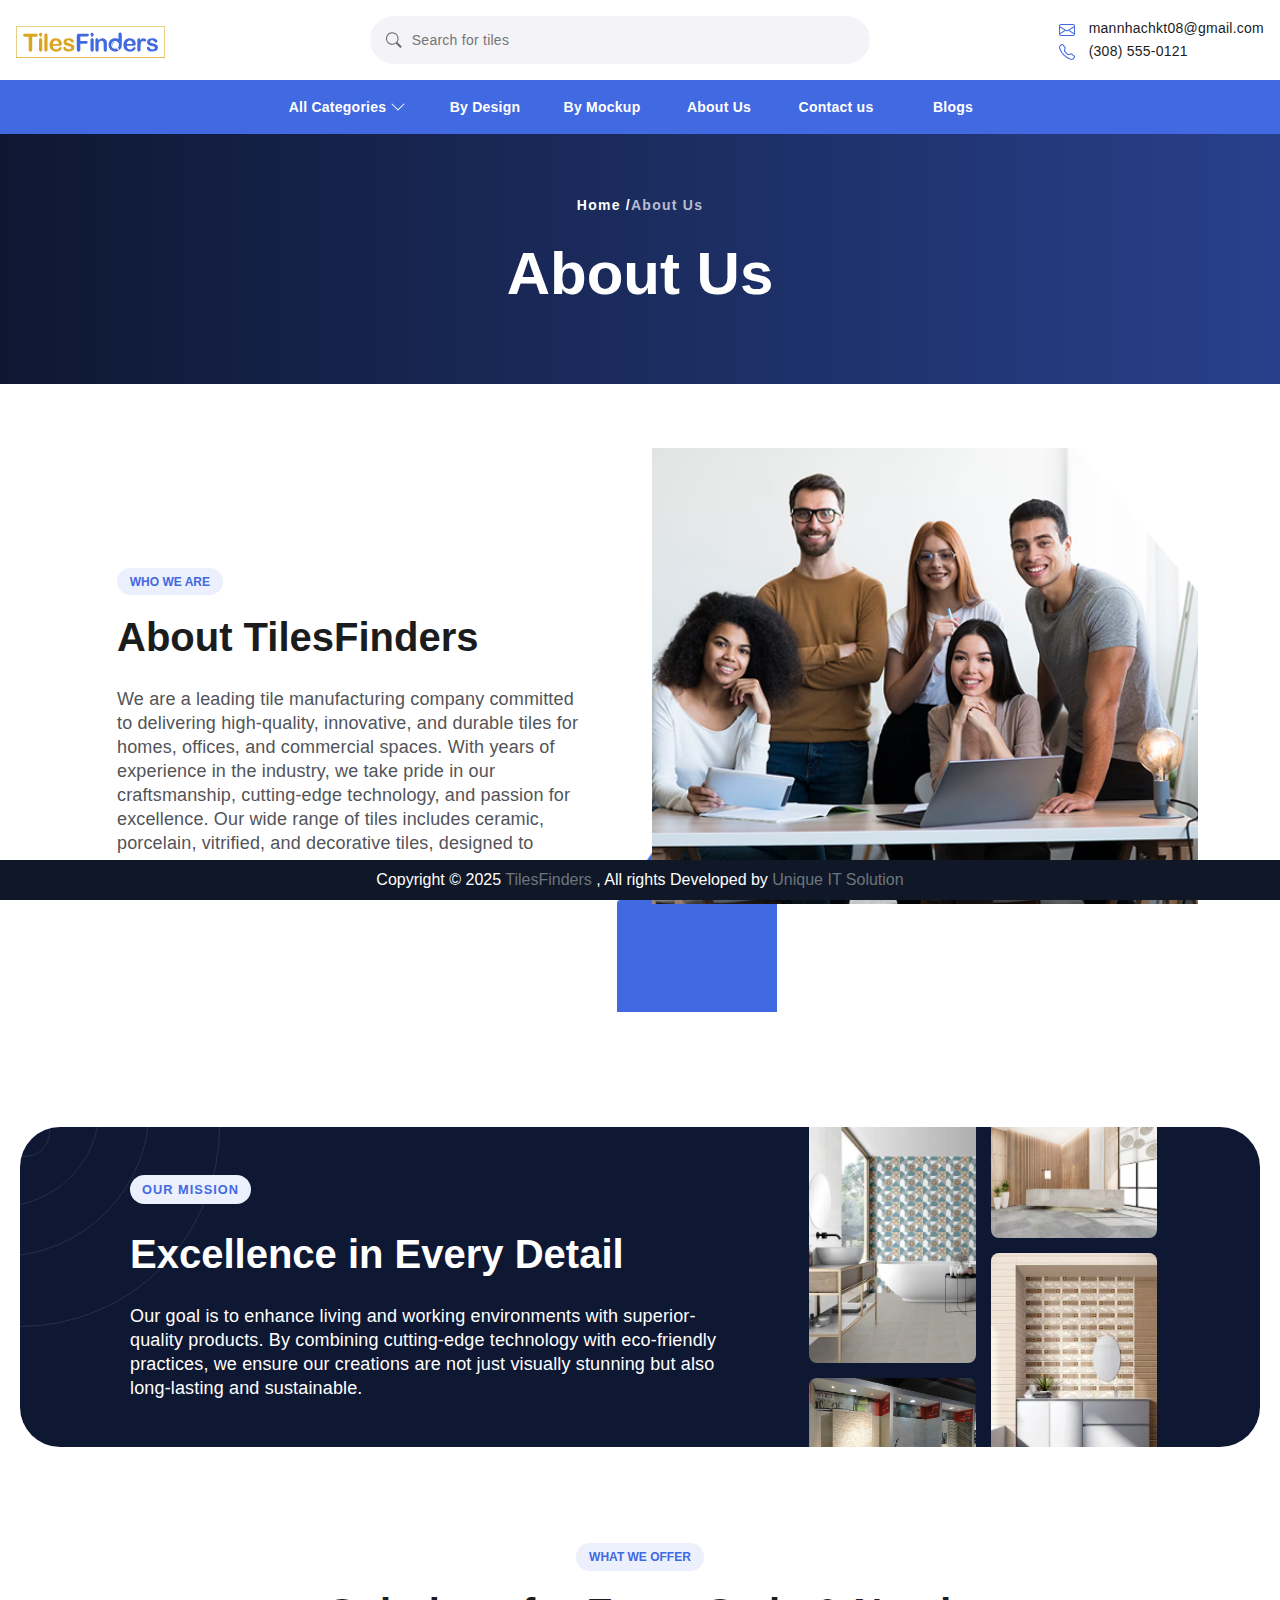
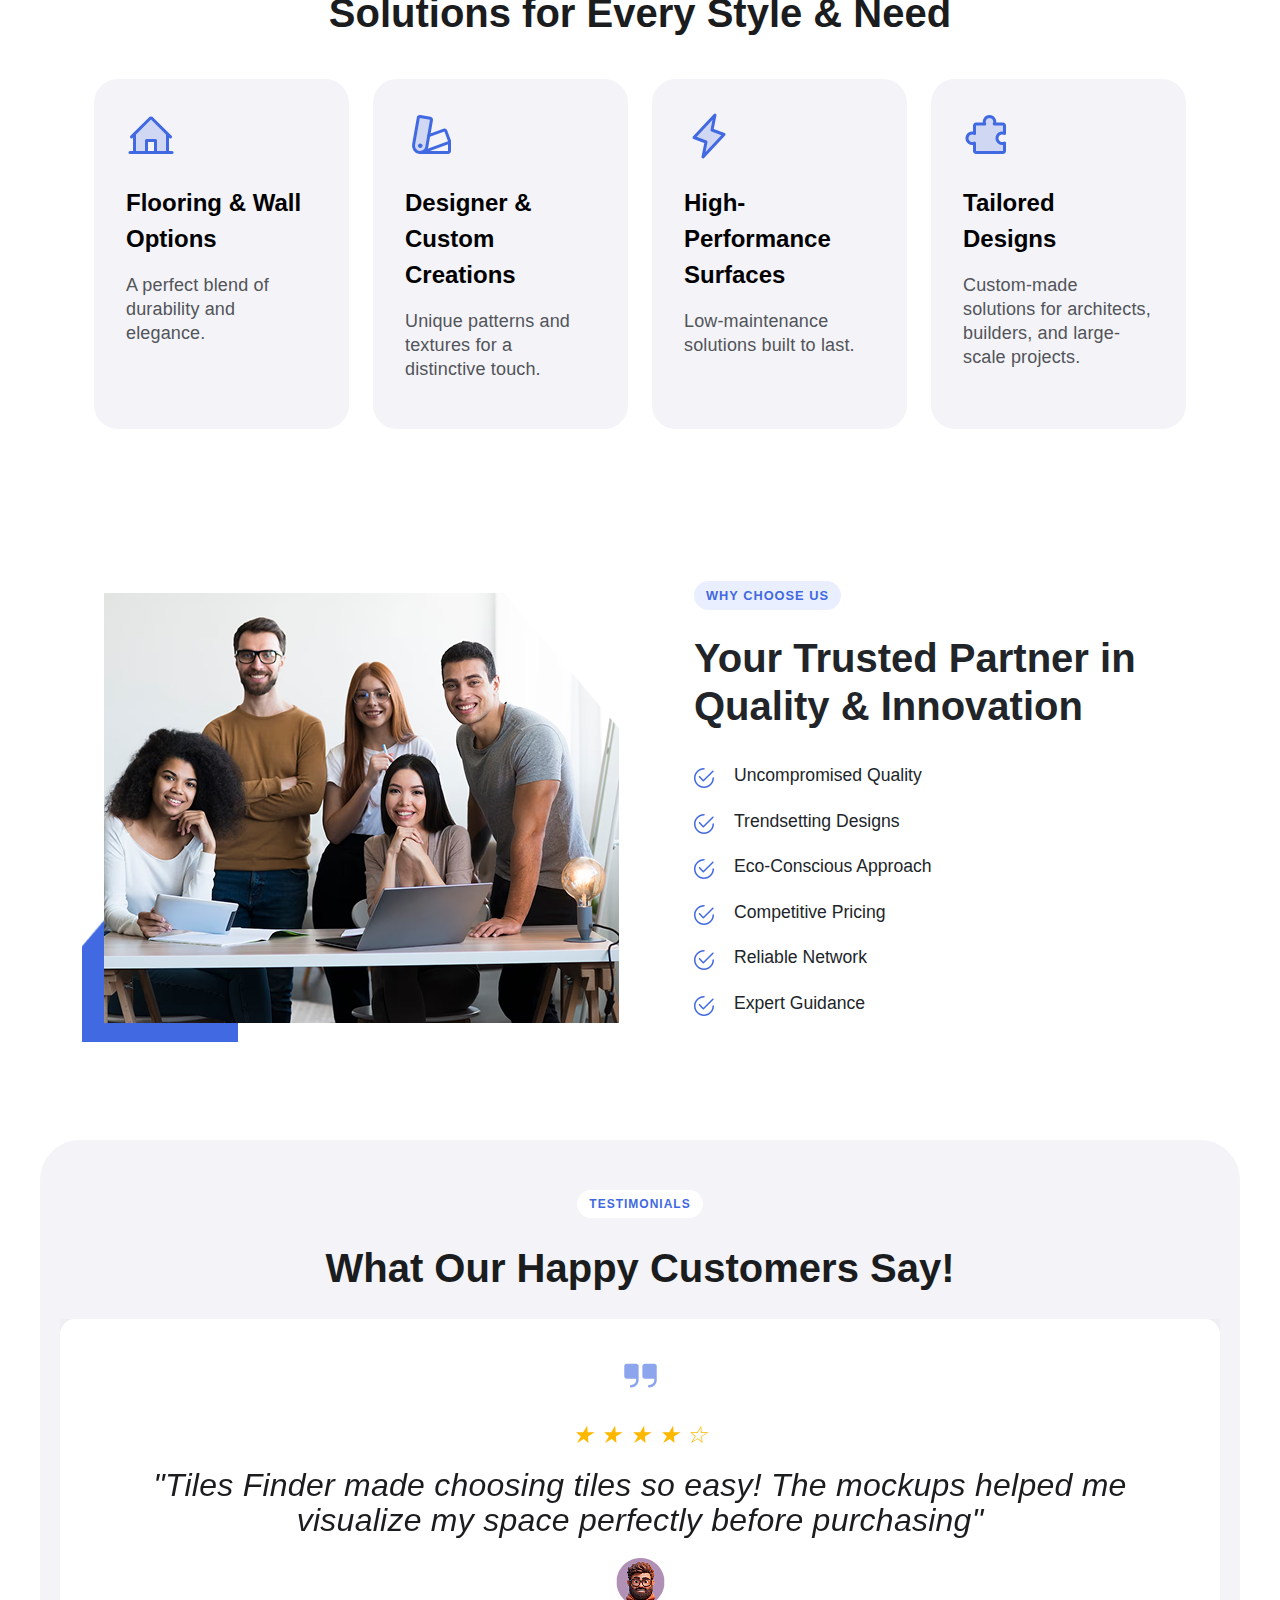
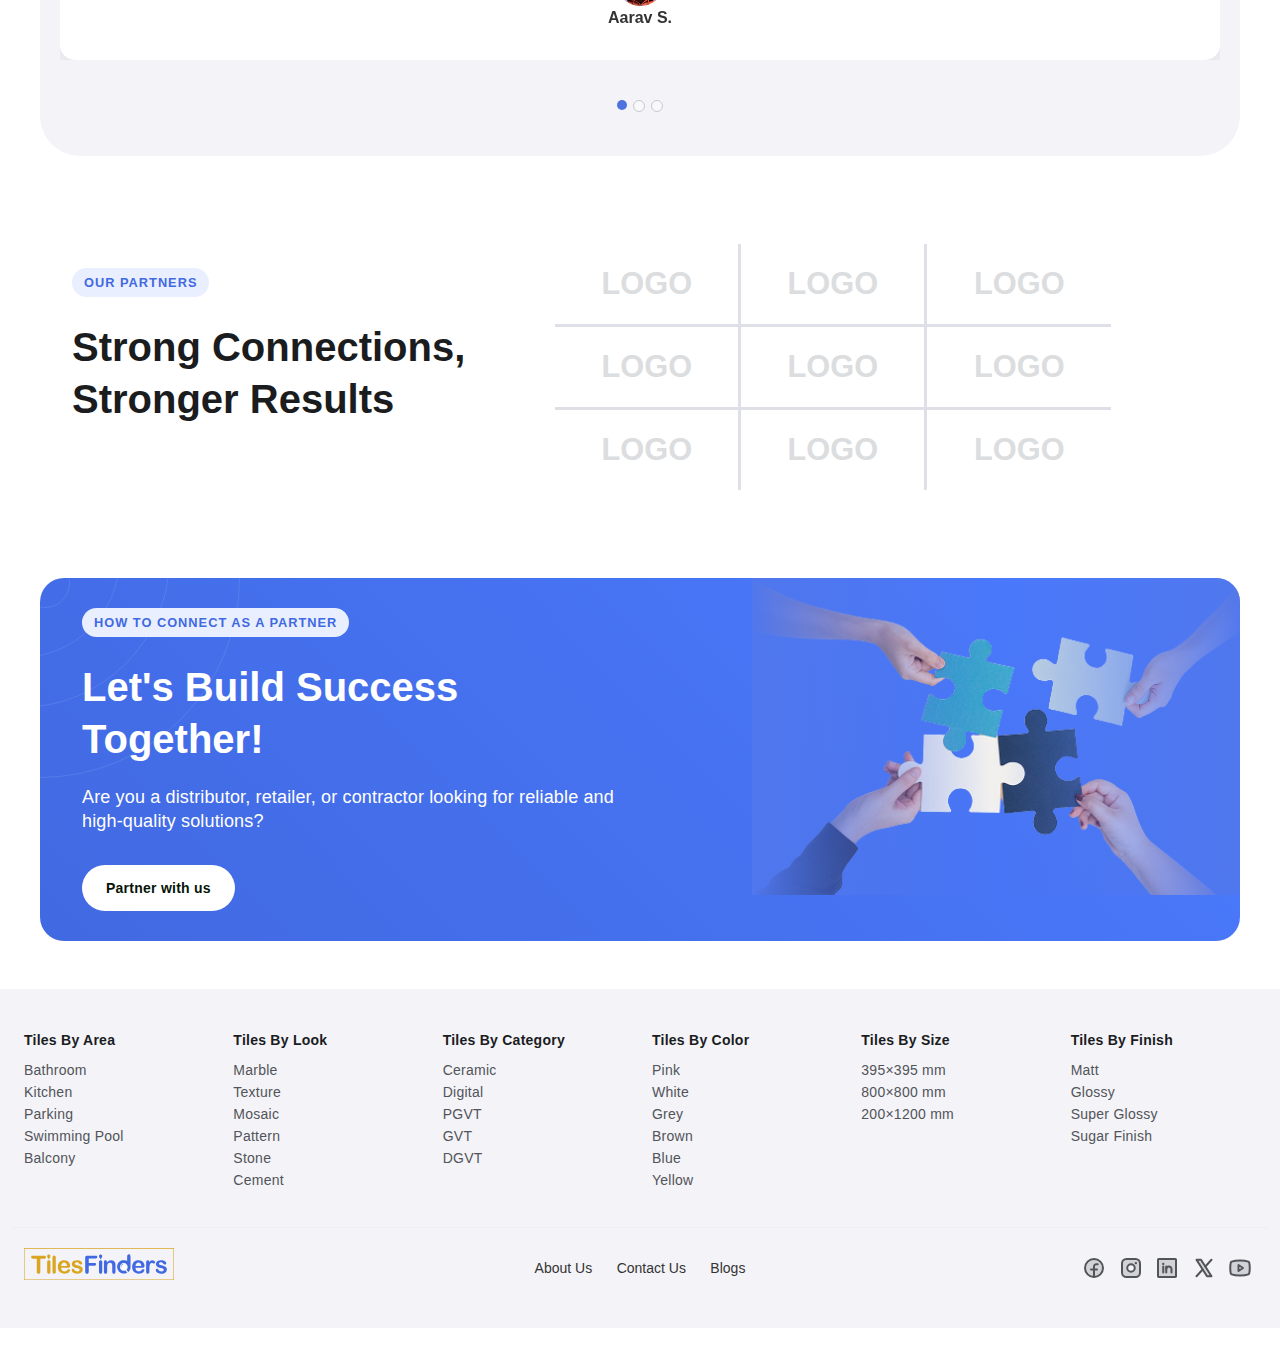
<file: aboutUs.html>
<!DOCTYPE html>
<html lang="en" class="no-js">

<head>
    <meta charset="UTF-8" />
    <meta http-equiv="X-UA-Compatible" content="IE=edge,chrome=1">
    <meta name="viewport" content="width=device-width, initial-scale=1.0">
    <title>TilesFinder</title>
    <meta name="description" content="Blueprint: Blueprint: Google Grid Gallery" />
    <meta name="keywords" content="google getting started gallery, image gallery, image grid, template, masonry" />
    <meta name="author" content="Codrops" />
    
	<link href="https://cdnjs.cloudflare.com/ajax/libs/bootstrap/5.3.2/css/bootstrap.min.css" rel="stylesheet" />
	<!-- style css -->
	<link rel="stylesheet" href="./assest/css/nav-bar.css" />
	<link rel="stylesheet" href="./assest/css/dev-style.css">
	<link rel="stylesheet" href="./assest/css/dev-responsive.css">

	<link rel="shortcut icon" href="./assest/img/logo/TilesFinder Favicon (1).svg">
	<link rel="stylesheet" type="text/css" href="./assest/css/component.css" />
	<script src="./assest/js/modernizr.custom.js"></script>
</head>

<body>
    <div class="d-lg-block home-first-nav">
		<!-- Home top navrbar  -->
		<nav class="navbar navbar-expand-lg navbar-light top-nav">
			<div class="container-fluid px-3">
				<!-- Logo -->
				<a class="navbar-brand" href="index.html">
					<img src="./assest/img/logo/TilesFinder 1.svg" alt="TilesFinder" />
				</a>

				<!-- Mobile Toggle Button -->
				<button class="navbar-toggler" type="button" data-bs-toggle="collapse" data-bs-target="#navbarContent">
					<span class="navbar-toggler-icon"></span>
				</button>

				<!-- Navbar Content -->
				<div class="collapse navbar-collapse" id="navbarContent">
					<!-- Navbar Content -->
					<div class="collapse navbar-collapse d-flex justify-content-center" id="navbarContent">
						<!-- Search Bar -->
						<div class="search-container">
							<svg xmlns="http://www.w3.org/2000/svg" width="16" height="16" fill="currentColor"
								class="search-icon" viewBox="0 0 16 16">
								<path
									d="M11.742 10.344a6.5 6.5 0 1 0-1.397 1.398h-.001c.03.04.062.078.098.115l3.85 3.85a1 1 0 0 0 1.415-1.414l-3.85-3.85a1.007 1.007 0 0 0-.115-.1zM12 6.5a5.5 5.5 0 1 1-11 0 5.5 5.5 0 0 1 11 0" />
							</svg>
							<input type="text" placeholder="Search for tiles" />
						</div>
					</div>

					<!-- Contact Info -->
					<div class="contact-info ms-auto">
						<div>
							<svg xmlns="http://www.w3.org/2000/svg" width="16" height="16" fill="currentColor"
								viewBox="0 0 16 16">
								<path
									d="M0 4a2 2 0 0 1 2-2h12a2 2 0 0 1 2 2v8a2 2 0 0 1-2 2H2a2 2 0 0 1-2-2V4Zm2-1a1 1 0 0 0-1 1v.217l7 4.2 7-4.2V4a1 1 0 0 0-1-1H2Zm13 2.383-4.708 2.825L15 11.105V5.383Zm-.034 6.876-5.64-3.471L8 9.583l-1.326-.795-5.64 3.47A1 1 0 0 0 2 13h12a1 1 0 0 0 .966-.741ZM1 11.105l4.708-2.897L1 5.383v5.722Z" />
							</svg>
							<a href="mailto:mannhachkt08@gmail.com">mannhachkt08@gmail.com</a>
						</div>
						<div>
							<svg xmlns="http://www.w3.org/2000/svg" width="16" height="16" fill="currentColor"
								viewBox="0 0 16 16">
								<path
									d="M3.654 1.328a.678.678 0 0 0-1.015-.063L1.605 2.3c-.483.484-.661 1.169-.45 1.77a17.568 17.568 0 0 0 4.168 6.608 17.569 17.569 0 0 0 6.608 4.168c.601.211 1.286.033 1.77-.45l1.034-1.034a.678.678 0 0 0-.063-1.015l-2.307-1.794a.678.678 0 0 0-.58-.122l-2.19.547a1.745 1.745 0 0 1-1.657-.459L5.482 8.062a1.745 1.745 0 0 1-.46-1.657l.548-2.19a.678.678 0 0 0-.122-.58L3.654 1.328zM1.884.511a1.745 1.745 0 0 1 2.612.163L6.29 2.98c.329.423.445.974.315 1.494l-.547 2.19a.678.678 0 0 0 .178.643l2.457 2.457a.678.678 0 0 0 .644.178l2.189-.547a1.745 1.745 0 0 1 1.494.315l2.306 1.794c.829.645.905 1.87.163 2.611l-1.034 1.034c-.74.74-1.846 1.065-2.877.702a18.634 18.634 0 0 1-7.01-4.42 18.634 18.634 0 0 1-4.42-7.009c-.362-1.03-.037-2.137.703-2.877L1.885.511z" />
							</svg>
							<a href="tel:(308)555-0121">(308) 555-0121</a>
						</div>
					</div>
				</div>
			</div>
		</nav>

		<!-- Home second navrbar  -->
		<nav class="navbar navbar-expand-lg secondary-nav">
			<div class="container">
				<button class="navbar-toggler" type="button" data-bs-toggle="collapse"
					data-bs-target="#secondaryNavContent">
					<span class="navbar-toggler-icon"></span>
				</button>

				<div class="collapse navbar-collapse justify-content-center" id="secondaryNavContent">
					<ul class="navbar-nav">
						<li class="nav-item dropdown" style="width: 150px">
							<a class="nav-link d-flex justify-content-center align-items-center" href="#" id="tilesDropdown">
								All Categories
								<svg id="chevron-icon" xmlns="http://www.w3.org/2000/svg" width="16" height="16"
									fill="currentColor" class="bi bi-chevron-down ms-1 transition" viewBox="0 0 16 16">
									<path fill-rule="evenodd"
										d="M1.646 4.646a.5.5 0 0 1 .708 0L8 10.293l5.646-5.647a.5.5 0 0 1 .708.708l-6 6a.5.5 0 0 1-.708 0l-6-6a.5.5 0 0 1 0-.708z" />
								</svg>
							</a>
							<!-- Full-Width Dropdown Menu -->
							<div class="dropdown-menu mega-dropdown main-screen-second-navbar" style="width: 850px">
								<div class="row">
									<div class="col-2">
										<div>
											<h6 class="dropdown-header">Tiles By Size</h6>
											<a class="dropdown-item" href="#">395×395 mm</a>
											<a class="dropdown-item" href="#">800×800 mm</a>
											<a class="dropdown-item" href="#">200×1200 mm</a>
										</div>
									</div>
									<div class="col-2">
										<div>
											<h6 class="dropdown-header">Tiles By Area</h6>
											<a class="dropdown-item" href="#">Bathroom</a>
											<a class="dropdown-item" href="#">Parking</a>
											<a class="dropdown-item" href="#">Kitchen</a>
											<a class="dropdown-item" href="#">WashBasin</a>
											<a class="dropdown-item" href="#">Room</a>
										</div>
									</div>
									<div class="col-2">
										<div>
											<h6 class="dropdown-header">Tiles By Look</h6>
											<a class="dropdown-item" href="#">Marble</a>
											<a class="dropdown-item" href="#">Texture</a>
											<a class="dropdown-item" href="#">Mosaic</a>
											<a class="dropdown-item" href="#">Pattern</a>
											<a class="dropdown-item" href="#">Stone</a>
											<a class="dropdown-item" href="#">Cement</a>
										</div>
									</div>
									<div class="col-2">
										<div>
											<h6 class="dropdown-header">Tiles By Finish</h6>
											<a class="dropdown-item" href="#">Matt</a>
											<a class="dropdown-item" href="#">Glossy</a>
											<a class="dropdown-item" href="#">Super Glossy</a>
											<a class="dropdown-item" href="#">Sugar Finish</a>
										</div>
									</div>
									<div class="col-2">
										<div>
											<h6 class="dropdown-header">Tiles By Category</h6>
											<a class="dropdown-item" href="#">Ceramic</a>
											<a class="dropdown-item" href="#">Digital</a>
											<a class="dropdown-item" href="#">PGVT</a>
											<a class="dropdown-item" href="#">GVT</a>
											<a class="dropdown-item" href="#">DGVT</a>
										</div>
									</div>
									<div class="col-2">
										<div>
											<h6 class="dropdown-header">Tiles By Color</h6>
											<a class="dropdown-item" href="#">Pink</a>
											<a class="dropdown-item" href="#">White</a>
											<a class="dropdown-item" href="#">Grey</a>
											<a class="dropdown-item" href="#">Brown</a>
											<a class="dropdown-item" href="#">Blue</a>
											<a class="dropdown-item" href="#">Yellow</a>
										</div>
									</div>
								</div>
							</div>
						</li>
						<li class="nav-item dropdown">
							<a class="nav-link d-flex justify-content-center align-items-center" href="productDetails.html" id="tilesDropdown">
								By Design
							</a>
						</li>
						<li class="nav-item">
							<a class="nav-link" href="mockup.html">By Mockup</a>
						</li>
						<li class="nav-item">
							<a class="nav-link" href="aboutUs.html">About Us</a>
						</li>
						<li class="nav-item">
							<a class="nav-link" href="contact.html">Contact us</a>
						</li>
						<li class="nav-item">
							<a class="nav-link" href="blog.html">Blogs</a>
						</li>
					</ul>
				</div>
			</div>
		</nav>
	</div>
	<!-- 768 after show  -->
	<!-- Toggle Menu -->
	<div class="d-lg-none d-md-block">
		<div class="toggle-menu" id="toggleMenu">
			<div class="">
				<!-- Close Button -->
				<button class="close-btn" onclick="toggleMenu()">
					<svg xmlns="http://www.w3.org/2000/svg" width="16" height="16" fill="currentColor"
						class="bi bi-x-lg" viewBox="0 0 16 16">
						<path
							d="M2.146 2.854a.5.5 0 1 1 .708-.708L8 7.293l5.146-5.147a.5.5 0 0 1 .708.708L8.707 8l5.147 5.146a.5.5 0 0 1-.708.708L8 8.707l-5.146 5.147a.5.5 0 0 1-.708-.708L7.293 8z" />
					</svg>
				</button>

				<!-- Email -->
				<div class="contact-item mt-4">
					<svg xmlns="http://www.w3.org/2000/svg" width="20" height="20" fill="#4169E1" viewBox="0 0 16 16">
						<path
							d="M0 4a2 2 0 0 1 2-2h12a2 2 0 0 1 2 2v8a2 2 0 0 1-2 2H2a2 2 0 0 1-2-2V4Zm2-1a1 1 0 0 0-1 1v.217l7 4.2 7-4.2V4a1 1 0 0 0-1-1H2Zm13 2.383-4.708 2.825L15 11.105V5.383Zm-.034 6.876-5.64-3.471L8 9.583l-1.326-.795-5.64 3.47A1 1 0 0 0 2 13h12a1 1 0 0 0 .966-.741ZM1 11.105l4.708-2.897L1 5.383v5.722Z" />
					</svg>
					<span>manhhachkt08@gmail.com</span>
				</div>

				<!-- Phone -->
				<div class="contact-item">
					<svg xmlns="http://www.w3.org/2000/svg" width="16" height="16" fill="#4169E1" viewBox="0 0 16 16">
						<path
							d="M3.654 1.328a.678.678 0 0 0-1.015-.063L1.605 2.3c-.483.484-.661 1.169-.45 1.77a17.568 17.568 0 0 0 4.168 6.608 17.569 17.569 0 0 0 6.608 4.168c.601.211 1.286.033 1.77-.45l1.034-1.034a.678.678 0 0 0-.063-1.015l-2.307-1.794a.678.678 0 0 0-.58-.122l-2.19.547a1.745 1.745 0 0 1-1.657-.459L5.482 8.062a1.745 1.745 0 0 1-.46-1.657l.548-2.19a.678.678 0 0 0-.122-.58L3.654 1.328zM1.884.511a1.745 1.745 0 0 1 2.612.163L6.29 2.98c.329.423.445.974.315 1.494l-.547 2.19a.678.678 0 0 0 .178.643l2.457 2.457a.678.678 0 0 0 .644.178l2.189-.547a1.745 1.745 0 0 1 1.494.315l2.306 1.794c.829.645.905 1.87.163 2.611l-1.034 1.034c-.74.74-1.846 1.065-2.877.702a18.634 18.634 0 0 1-7.01-4.42 18.634 18.634 0 0 1-4.42-7.009c-.362-1.03-.037-2.137.703-2.877L1.885.511z">
						</path>
					</svg>
					<span>(308) 555-0121</span>
				</div>
			</div>
			<hr />
			<div class="toggle-menu-content">
				<a href="#" class="toggle-menu-item"> About Us </a>
				<a href="#" class="toggle-menu-item"> Contact Us </a>
				<a href="#" class="toggle-menu-item"> Blogs </a>
			</div>
		</div>

		<!-- Backdrop (Blur Background) -->
		<div class="backdrop" id="backdrop" onclick="toggleMenu()"></div>
		<!-- Top Navigation -->
		<nav class="navbar mobile-nav">
			<div class="container-fluid p-0">
				<button class="navbar-toggler" type="button" onclick="toggleMenu()">
					<span class="navbar-toggler-icon"></span>
				</button>

				<a class="navbar-brand" href="#">
					<img src="./assest/img/logo/TilesFinder 1.svg" alt="TilesFinders" />
				</a>
			</div>
		</nav>

		<!-- Search Bar -->
		<!-- Search Bar with Filter Button -->
		<div class="container-fluid px-3">
			<div class="search-container">
				<svg xmlns="http://www.w3.org/2000/svg" width="16" height="16" fill="currentColor" class="search-icon" viewBox="0 0 16 16">
					<path d="M11.742 10.344a6.5 6.5 0 1 0-1.397 1.398h-.001c.03.04.062.078.098.115l3.85 3.85a1 1 0 0 0 1.415-1.414l-3.85-3.85a1.007 1.007 0 0 0-.115-.1zM12 6.5a5.5 5.5 0 1 1-11 0 5.5 5.5 0 0 1 11 0"></path>
				</svg>
				<input type="text" placeholder="Search for tiles" />
				<span class="filter-container" onclick="openFilter()">
					<svg xmlns="http://www.w3.org/2000/svg" width="25" height="25" fill="#6D7076" class="bi bi-funnel"
						viewBox="0 0 16 16">
						<path
							d="M1.5 1.5A.5.5 0 0 1 2 1h12a.5.5 0 0 1 .5.5v2a.5.5 0 0 1-.128.334L10 8.692V13.5a.5.5 0 0 1-.342.474l-3 1A.5.5 0 0 1 6 14.5V8.692L1.628 3.834A.5.5 0 0 1 1.5 3.5zm1 .5v1.308l4.372 4.858A.5.5 0 0 1 7 8.5v5.306l2-.666V8.5a.5.5 0 0 1 .128-.334L13.5 3.308V2z" />
					</svg>
				</span>
			</div>
		</div>

		<!-- Filter Sidebar (Slider) -->
		<div class="filter-menu" id="filterMenu">
			<div class="filter-header">
				<h5 class="mb-0">
					<svg xmlns="http://www.w3.org/2000/svg" width="25" height="25" fill="#6D7076" class="bi bi-funnel"
						viewBox="0 0 16 16">
						<path
							d="M1.5 1.5A.5.5 0 0 1 2 1h12a.5.5 0 0 1 .5.5v2a.5.5 0 0 1-.128.334L10 8.692V13.5a.5.5 0 0 1-.342.474l-3 1A.5.5 0 0 1 6 14.5V8.692L1.628 3.834A.5.5 0 0 1 1.5 3.5zm1 .5v1.308l4.372 4.858A.5.5 0 0 1 7 8.5v5.306l2-.666V8.5a.5.5 0 0 1 .128-.334L13.5 3.308V2z">
						</path>
					</svg>
					Filter
				</h5>
				<button class="filter-close" onclick="closeFilter()">
					<svg xmlns="http://www.w3.org/2000/svg" width="16" height="16" fill="currentColor"
						class="bi bi-x-lg" viewBox="0 0 16 16">
						<path
							d="M2.146 2.854a.5.5 0 1 1 .708-.708L8 7.293l5.146-5.147a.5.5 0 0 1 .708.708L8.707 8l5.147 5.146a.5.5 0 0 1-.708.708L8 8.707l-5.146 5.147a.5.5 0 0 1-.708-.708L7.293 8z">
						</path>
					</svg>
				</button>
			</div>
			<hr />

			<!-- Applied Filters -->
			<div class="filter-section">
				<h6 class="filter-header">
					Applied filters <span class="count-cleare">Clear all</span>
				</h6>
				<div>
					<div class="filter-options">
						<span class="filter-badge">395×395 mm ×</span>
						<span class="filter-badge">Ceramic ×</span>
					</div>
				</div>
			</div>
			<hr />
			<!-- Filter Sections -->
			<!-- by type -->
			<div class="filter-section">
				<h6 class="filter-header" data-bs-toggle="collapse" aria-expanded="false" href="#byType" role="button"
					aria-controls="byType">
					<div class="header-title">By Type <span class="count">3</span></div>
					<svg class="chevron" xmlns="http://www.w3.org/2000/svg" width="16" height="16" viewBox="0 0 16 16">
						<path fill-rule="evenodd"
							d="M1.646 4.646a.5.5 0 0 1 .708 0L8 10.293l5.646-5.647a.5.5 0 0 1 .708.708l-6 6a.5.5 0 0 1-.708 0l-6-6a.5.5 0 0 1 0-.708z" />
					</svg>
				</h6>
				<div class="collapse" id="byType">
					<div class="filter-options">
						<span class="filter-option">Manufacturer</span>
						<span class="filter-option">Wholesaler</span>
						<span class="filter-option">Admin</span>
					</div>
				</div>
			</div>
			<hr />
			<!-- by size -->
			<div class="filter-section">
				<h6 class="filter-header" data-bs-toggle="collapse" aria-expanded="false" href="#bySize" role="button"
					aria-controls="bySize">
					<div class="header-title">By Size <span class="count">3</span></div>
					<svg class="chevron" xmlns="http://www.w3.org/2000/svg" width="16" height="16" viewBox="0 0 16 16">
						<path fill-rule="evenodd"
							d="M1.646 4.646a.5.5 0 0 1 .708 0L8 10.293l5.646-5.647a.5.5 0 0 1 .708.708l-6 6a.5.5 0 0 1-.708 0l-6-6a.5.5 0 0 1 0-.708z" />
					</svg>
				</h6>
				<div class="collapse" id="bySize">
					<div class="filter-options">
						<span class="filter-option selected">395×395 mm</span>
						<span class="filter-option">800×800 mm</span>
						<span class="filter-option">200×1200 mm</span>
					</div>
				</div>
			</div>
			<hr />
			<!-- by category -->
			<div class="filter-section">
				<h6 class="filter-header" data-bs-toggle="collapse" aria-expanded="false" href="#byCategory"
					role="button" aria-controls="byCategory">
					<div class="header-title">
						By Category <span class="count">5</span>
					</div>
					<svg class="chevron" xmlns="http://www.w3.org/2000/svg" width="16" height="16" viewBox="0 0 16 16">
						<path fill-rule="evenodd"
							d="M1.646 4.646a.5.5 0 0 1 .708 0L8 10.293l5.646-5.647a.5.5 0 0 1 .708.708l-6 6a.5.5 0 0 1-.708 0l-6-6a.5.5 0 0 1 0-.708z" />
					</svg>
				</h6>
				<div class="collapse" id="byCategory">
					<div class="filter-options">
						<span class="filter-option">Marble</span>
						<span class="filter-option">Texture</span>
						<span class="filter-option">Mosaic</span>
						<span class="filter-option">Pattern</span>
						<span class="filter-option">Stone</span>
						<span class="filter-option">Cement</span>
					</div>
				</div>
			</div>
			<hr />
			<!-- by Look -->
			<div class="filter-section">
				<h6 class="filter-header" data-bs-toggle="collapse" aria-expanded="false" href="#byLook" role="button"
					aria-controls="byLook">
					<div class="header-title">By Look <span class="count">6</span></div>
					<svg class="chevron" xmlns="http://www.w3.org/2000/svg" width="16" height="16" viewBox="0 0 16 16">
						<path fill-rule="evenodd"
							d="M1.646 4.646a.5.5 0 0 1 .708 0L8 10.293l5.646-5.647a.5.5 0 0 1 .708.708l-6 6a.5.5 0 0 1-.708 0l-6-6a.5.5 0 0 1 0-.708z" />
					</svg>
				</h6>
				<div class="collapse" id="byLook">
					<div class="filter-options">
						<span class="filter-option">Marble</span>
						<span class="filter-option">Texture</span>
						<span class="filter-option">Mosaic</span>
						<span class="filter-option">Pattern</span>
						<span class="filter-option">Stone</span>
						<span class="filter-option">Cement</span>
					</div>
				</div>
			</div>
			<hr />
			<!-- by Finish -->
			<div class="filter-section">
				<h6 class="filter-header" data-bs-toggle="collapse" aria-expanded="false" href="#byFinish" role="button"
					aria-controls="byFinish">
					<div class="header-title">
						By Finish <span class="count">4</span>
					</div>
					<svg class="chevron" xmlns="http://www.w3.org/2000/svg" width="16" height="16" viewBox="0 0 16 16">
						<path fill-rule="evenodd"
							d="M1.646 4.646a.5.5 0 0 1 .708 0L8 10.293l5.646-5.647a.5.5 0 0 1 .708.708l-6 6a.5.5 0 0 1-.708 0l-6-6a.5.5 0 0 1 0-.708z" />
					</svg>
				</h6>
				<div class="collapse" id="byFinish">
					<div class="filter-options">
						<span class="filter-option">Matt</span>
						<span class="filter-option">Glossy</span>
						<span class="filter-option">Super Glossy</span>
						<span class="filter-option">Sugar Finish</span>
					</div>
				</div>
			</div>
			<hr />
			<!-- by Color -->
			<div class="filter-section">
				<h6 class="filter-header" data-bs-toggle="collapse" aria-expanded="false" href="#byColor" role="button"
					aria-controls="byColor">
					<div class="header-title">
						By Color <span class="count">6</span>
					</div>
					<svg class="chevron" xmlns="http://www.w3.org/2000/svg" width="16" height="16" viewBox="0 0 16 16">
						<path fill-rule="evenodd"
							d="M1.646 4.646a.5.5 0 0 1 .708 0L8 10.293l5.646-5.647a.5.5 0 0 1 .708.708l-6 6a.5.5 0 0 1-.708 0l-6-6a.5.5 0 0 1 0-.708z" />
					</svg>
				</h6>
				<div class="collapse" id="byColor">
					<div class="filter-options">
						<span class="filter-option">Pink</span>
						<span class="filter-option">White</span>
						<span class="filter-option">Grey</span>
						<span class="filter-option">Brown</span>
						<span class="filter-option">Blue</span>
						<span class="filter-option">Yellow</span>
					</div>
				</div>
			</div>
			<hr />
			<!-- by Area -->
			<div class="filter-section">
				<h6 class="filter-header" data-bs-toggle="collapse" aria-expanded="false" href="#byArea" role="button"
					aria-controls="byArea">
					<div class="header-title">By Area <span class="count">5</span></div>
					<svg class="chevron" xmlns="http://www.w3.org/2000/svg" width="16" height="16" viewBox="0 0 16 16">
						<path fill-rule="evenodd"
							d="M1.646 4.646a.5.5 0 0 1 .708 0L8 10.293l5.646-5.647a.5.5 0 0 1 .708.708l-6 6a.5.5 0 0 1-.708 0l-6-6a.5.5 0 0 1 0-.708z" />
					</svg>
				</h6>
				<div class="collapse" id="byArea">
					<div class="filter-options">
						<span class="filter-option">Bathroom</span>
						<span class="filter-option">Parking</span>
						<span class="filter-option">Kitchen</span>
						<span class="filter-option">WashBasin</span>
						<span class="filter-option">Room</span>
					</div>
				</div>
			</div>
			<hr />
			<!-- apply btn -->
			<div class="filter-section">
				<div class="row apply-filter-btn">
					<button>Apply</button>
				</div>
			</div>
		</div>

		<!-- second nab bar  -->
		<nav class="navbar navbar-expand-lg secondary-nav">
			<div class="">
				<div class="navbar-collapse justify-content-center" id="secondaryNavContent">
					<ul class="navbar-nav">
						<li class="nav-item dropdown">
							<a class="nav-link d-flex justify-content-center align-items-center navlink-width" href="#" id="tilesDropdown">
								All Categories
								<svg id="chevron-icon" xmlns="http://www.w3.org/2000/svg" width="20" height="20"
									fill="currentColor" class="bi bi-chevron-down ms-1 transition" viewBox="0 0 16 16">
									<path fill-rule="evenodd"
										d="M1.646 4.646a.5.5 0 0 1 .708 0L8 10.293l5.646-5.647a.5.5 0 0 1 .708.708l-6 6a.5.5 0 0 1-.708 0l-6-6a.5.5 0 0 1 0-.708z" />
								</svg>
							</a>

							<!-- Full-Width Dropdown Menu -->
							<div class="dropdown-menu mega-dropdown">
								<div class="row">
									<div class="col-6">
										<div>
											<h6 class="dropdown-header">Tiles By Size</h6>
											<a class="dropdown-item" href="#">395×395 mm</a>
											<a class="dropdown-item" href="#">800×800 mm</a>
											<a class="dropdown-item" href="#">200×1200 mm</a>
										</div>
										<div>
											<h6 class="dropdown-header">Tiles By Area</h6>
											<a class="dropdown-item" href="#">Bathroom</a>
											<a class="dropdown-item" href="#">Parking</a>
											<a class="dropdown-item" href="#">Kitchen</a>
											<a class="dropdown-item" href="#">WashBasin</a>
											<a class="dropdown-item" href="#">Room</a>
										</div>
										<div>
											<h6 class="dropdown-header">Tiles By Look</h6>
											<a class="dropdown-item" href="#">Marble</a>
											<a class="dropdown-item" href="#">Texture</a>
											<a class="dropdown-item" href="#">Mosaic</a>
											<a class="dropdown-item" href="#">Pattern</a>
											<a class="dropdown-item" href="#">Stone</a>
											<a class="dropdown-item" href="#">Cement</a>
										</div>
									</div>
									<div class="col-6">
										<div>
											<h6 class="dropdown-header">Tiles By Finish</h6>
											<a class="dropdown-item" href="#">Matt</a>
											<a class="dropdown-item" href="#">Glossy</a>
											<a class="dropdown-item" href="#">Super Glossy</a>
											<a class="dropdown-item" href="#">Sugar Finish</a>
										</div>
										<div>
											<h6 class="dropdown-header">Tiles By Category</h6>
											<a class="dropdown-item" href="#">Ceramic</a>
											<a class="dropdown-item" href="#">Digital</a>
											<a class="dropdown-item" href="#">PGVT</a>
											<a class="dropdown-item" href="#">GVT</a>
											<a class="dropdown-item" href="#">DGVT</a>
										</div>
										<div>
											<h6 class="dropdown-header">Tiles By Color</h6>
											<a class="dropdown-item" href="#">Pink</a>
											<a class="dropdown-item" href="#">White</a>
											<a class="dropdown-item" href="#">Grey</a>
											<a class="dropdown-item" href="#">Brown</a>
											<a class="dropdown-item" href="#">Blue</a>
											<a class="dropdown-item" href="#">Yellow</a>
										</div>
									</div>
								</div>
							</div>
						</li>
						<!-- Other Navbar Items -->
						<li class="nav-item">
							<a class="nav-link" href="#">By Design</a>
						</li>
						<li class="nav-item">
							<a class="nav-link navlink-width-second" href="mockup.html">By Mockup</a>
						</li>
					</ul>
				</div>
			</div>
		</nav>
	</div>

    <section>
        <!-- breadcrumb -->
        <section class="blog-header">
            <div class="container">
                <p class="blog-breadcrumb">Home / <span>About Us</span> </p>
                <h1 class="blog-main-title">About Us</h1>
            </div>
        </section>

        <!-- WHO WE ARE -->
        <div class="container about-section">
            <div class="row align-items-center who-we-are-about-section-row">
                <div class="col-lg-6 col-md-12 col-sm-12 col-xl-6 who-we-are-col-6">
                    <div class="who-we-are-badge">WHO WE ARE</div>
                    <h1 class="about-heading">About TilesFinders</h1>
                    <p class="about-text">
                        We are a leading tile manufacturing company committed to
                        delivering high-quality, innovative, and durable tiles for homes,
                        offices, and commercial spaces. With years of experience in the
                        industry, we take pride in our craftsmanship, cutting-edge
                        technology, and passion for excellence. Our wide range of tiles
                        includes ceramic, porcelain, vitrified, and decorative tiles, designed
                        to elevate any space with style and functionality.
                    </p>
                </div>
                <div class="col-lg-6 col-md-12 col-sm-12 col-xl-6">
                    <div class="team-image-container team-image-container-abour-small">
                        <img src="./assest/img/about-us/image (14).png" alt="TilesFinders Team"
                            class="img-fluid ">
                        <div class="blue-accent"><img src="./assest/img/about-us/image (15).png" alt=""></div>
                    </div>
                </div>
            </div>
        </div>

        <div class="container-fluid py-5 d-flex justify-content-center">
            <div class="mission-section">
                <!-- Decorative circles -->
                <div class="circle-decoration circle-1"></div>
                <div class="circle-decoration circle-2"></div>
                <div class="circle-decoration circle-3"></div>
                <div class="circle-decoration circle-4"></div>
                <div class="circle-decoration circle-5"></div>

                <div class="container">
                    <div class="row">
                        <div class="col-lg-7 about-ourmission-col-7">
                            <div class="mission-badge">OUR MISSION</div>
                            <h1 class="mission-heading">Excellence in Every Detail</h1>
                            <p class="mission-text">
                                Our goal is to enhance living and working environments with superior-quality
                                products. By combining cutting-edge technology with eco-friendly practices, we
                                ensure our creations are not just visually stunning but also long-lasting and
                                sustainable.
                            </p>
                        </div>
                        <div class="col-lg-4 about-ourmission-col-4">
                            <div class="image-gallery">
                                <img src="./assest/img/about-us/1210054dbf5ff246cb560771f01ff01d.png"
                                    alt="Bathroom tiles design" class="gallery-image gallery-image-large custom-border-radius-top-left-right">
                                <img src="./assest/img/about-us/9c585b943de015c0db6bd2dc1fdd4e84 (1).png"
                                    alt="Living room tiles design" class="gallery-image custom-border-radius-top-left-right">
                                <img src="./assest/img/about-us/155af18a519785ddd6f6ff57cc988fda.png"
                                    alt="Kitchen tiles design" class="gallery-image gallery-image-large">
                                <img src="./assest/img/about-us/21ea480566d19b7258368a8cdcb0d6ad.png"
                                    alt="Living room tiles design" class="gallery-image">
                            </div>
                        </div>
                    </div>
                </div>
            </div>
        </div>

        <section class="offers-section">
            <div class="container">
                <div class="text-center">
                    <div class="who-we-are-badge">WHAT WE OFFER</div>
                    <h2 class="about-section-heading">Solutions for Every Style & Need</h2>
                </div>

                <div class="row g-4">
                    <!-- Flooring & Wall Options Card -->
                    <div class="col-lg-3 col-md-6">
                        <div class="offer-card">
                            <div class="icon-wrapper">
                                <img src="./assest/img/about-us/icon/HouseLine.svg" alt="">
                            </div>
                            <h3 class="offer-title">Flooring & Wall Options</h3>
                            <p class="offer-description">A perfect blend of durability and elegance.</p>
                        </div>
                    </div>

                    <!-- Designer & Custom Creations Card -->
                    <div class="col-lg-3 col-md-6">
                        <div class="offer-card">
                            <div class="icon-wrapper">
                                <img src="./assest/img/about-us/icon/Swatches.svg" alt="">
                            </div>
                            <h3 class="offer-title">Designer & Custom Creations</h3>
                            <p class="offer-description">Unique patterns and textures for a distinctive touch.</p>
                        </div>
                    </div>

                    <!-- High-Performance Surfaces Card -->
                    <div class="col-lg-3 col-md-6">
                        <div class="offer-card">
                            <div class="icon-wrapper">
                                <img src="./assest/img/about-us/icon/Lightning.svg" alt="">
                            </div>
                            <h3 class="offer-title">High-Performance Surfaces</h3>
                            <p class="offer-description">Low-maintenance solutions built to last.</p>
                        </div>
                    </div>

                    <!-- Tailored Designs Card -->
                    <div class="col-lg-3 col-md-6">
                        <div class="offer-card">
                            <div class="icon-wrapper">
                                <img src="./assest/img/about-us/icon/PuzzlePiece.svg" alt="">
                            </div>
                            <h3 class="offer-title">Tailored Designs</h3>
                            <p class="offer-description">Custom-made solutions for architects, builders, and large-scale
                                projects.</p>
                        </div>
                    </div>
                </div>
            </div>
        </section>

        <!-- WHY CHOOSE US -->
        <section class="why-choose-section">
            <div class="container">
                <div class="row align-items-center who-we-are-about-section-row">
                    <div class="col-lg-6 order-lg-1 order-2 d-flex justify-content-center">
                        <div class="team-image-container team-image-container-second d-flex align-items-center">
                            <img src="./assest/img/about-us/image (14).png" alt="TilesFinders Team" class="team-image">
                            <div class="why-choose-blue-accent "> <img src="./assest/img/about-us/image (15).png"
                                    alt=""></div>
                        </div>
                    </div>

                    <div class="col-lg-6 order-lg-2 order-1 why-choose-about-col-6">
                        <div class="choose-badge">WHY CHOOSE US</div>
                        <h2 class="section-heading">Your Trusted Partner in Quality & Innovation</h2>

                        <ul class="features-list">
                            <li class="feature-item">
                                <span class="check-icon">
                                    <img src="./assest/img/about-us/icon/checked 1.svg" alt="">
                                </span>
                                Uncompromised Quality
                            </li>
                            <li class="feature-item">
                                <span class="check-icon">
                                    <img src="./assest/img/about-us/icon/checked 1.svg" alt="">
                                </span>
                                Trendsetting Designs
                            </li>
                            <li class="feature-item">
                                <span class="check-icon">
                                    <img src="./assest/img/about-us/icon/checked 1.svg" alt="">
                                </span>
                                Eco-Conscious Approach
                            </li>
                            <li class="feature-item">
                                <span class="check-icon">
                                    <img src="./assest/img/about-us/icon/checked 1.svg" alt="">
                                </span>
                                Competitive Pricing
                            </li>
                            <li class="feature-item">
                                <span class="check-icon">
                                    <img src="./assest/img/about-us/icon/checked 1.svg" alt="">
                                </span>
                                Reliable Network
                            </li>
                            <li class="feature-item">
                                <span class="check-icon">
                                    <img src="./assest/img/about-us/icon/checked 1.svg" alt="">
                                </span>
                                Expert Guidance
                            </li>
                        </ul>
                    </div>
                </div>
            </div>
        </section>

        <!-- slider -->
        <section class="testimonials-section">
            <div class="section-header">
                <div class="testimonials-small-header">TESTIMONIALS</div>
                <h2 class="testimonial-heading">What Our Happy Customers Say!</h2>
            </div>
            
            <div id="testimonialCarousel" class="carousel slide" data-bs-ride="carousel">
                <div class="carousel-inner">
                    <!-- Testimonial 1 -->
                    <div class="carousel-item active">
                        <div class="testimonial-card">
                            <div class="quote-icon">
                                <img src="./assest/img/about-us/icon/Quotes.svg" alt="">
                            </div>
                            
                            <div class="stars">
                                <i class="fas fa-star">★</i>
                                <i class="fas fa-star">★</i>
                                <i class="fas fa-star">★</i>
                                <i class="fas fa-star">★</i>
                                <i class="far fa-star">☆</i>
                            </div>
                            
                            <p class="testimonial-text">"Tiles Finder made choosing tiles so easy! The mockups helped me visualize my space perfectly before purchasing"</p>
                            
                            <div class="testimonial-author">
                                <div class="author-image">
                                    <img src="./assest/img/about-us/icon/Ellipse 10.png" alt="Aarav S.">
                                </div>
                                <div class="customer-name">Aarav S.</div>
                            </div>
                        </div>
                    </div>
                    
                    <!-- Testimonial 2 -->
                    <div class="carousel-item">
                        <div class="testimonial-card">
                            <div class="quote-icon">
                                <img src="./assest/img/about-us/icon/Quotes.svg" alt="">
                            </div>
                            
                            <div class="stars">
                                <i class="fas fa-star">★</i>
                                <i class="fas fa-star">★</i>
                                <i class="fas fa-star">★</i>
                                <i class="fas fa-star">★</i>
                                <i class="fas fa-star">★</i>
                            </div>
                            
                            <p class="testimonial-text">"I was able to find the perfect floor tiles for my kitchen renovation. The customer service team was incredibly helpful!"</p>
                            
                            <div class="testimonial-author">
                                <div class="author-image">
                                    <img src="./assest/img/about-us/icon/Ellipse 10.png" alt="Sara M.">
                                </div>
                                <div class="customer-name">Sara M.</div>
                            </div>
                        </div>
                    </div>
                    
                    <!-- Testimonial 3 -->
                    <div class="carousel-item">
                        <div class="testimonial-card">
                            <div class="quote-icon">
                                <img src="./assest/img/about-us/icon/Quotes.svg" alt="">
                            </div>
                            
                            <div class="stars">
                                <i class="fas fa-star">★</i>
                                <i class="fas fa-star">★</i>
                                <i class="fas fa-star">★</i>
                                <i class="fas fa-star">★</i>
                                <i class="fas fa-star-half">★</i>
                            </div>
                            
                            <p class="testimonial-text">"The variety of options and quick delivery made my bathroom remodel so much easier. Highly recommend Tiles Finder!"</p>
                            
                            <div class="testimonial-author">
                                <div class="author-image">
                                    <img src="./assest/img/about-us/icon/Ellipse 10.png" alt="Raj P.">
                                </div>
                                <div class="customer-name">Raj P.</div>
                            </div>
                        </div>
                    </div>
                </div>
                
                <!-- Carousel Indicators -->
                <div class="carousel-indicators">
                    <button type="button" data-bs-target="#testimonialCarousel" data-bs-slide-to="0" class="active" aria-current="true" aria-label="Slide 1"></button>
                    <button type="button" data-bs-target="#testimonialCarousel" data-bs-slide-to="1" aria-label="Slide 2"></button>
                    <button type="button" data-bs-target="#testimonialCarousel" data-bs-slide-to="2" aria-label="Slide 3"></button>
                </div>
            </div>
        </section>

        <!-- logo text  -->
        <section class="partners-section mt-5">
            <div class="row d-flex align-items-center">
                <div class="col-lg-5 col-md-12">
                    <div class= "choose-badge">OUR PARTNERS</div>
                   <h2 class="partners-heading">Strong Connections, Stronger Results</h2>
                </div>  
                <div class="col-lg-6 col-md-12">
                    <div class="logo-grid">
                        <div class="logo-item one">
                            <span class="logo-placeholder">LOGO</span>
                        </div>
                        <div class="logo-item two">
                            <span class="logo-placeholder">LOGO</span>
                        </div>
                        <div class="logo-item three">
                            <span class="logo-placeholder">LOGO</span>
                        </div>
                        <div class="logo-item four">
                            <span class="logo-placeholder">LOGO</span>
                        </div>
                        <div class="logo-item five">
                            <span class="logo-placeholder">LOGO</span>
                        </div>
                        <div class="logo-item six">
                            <span class="logo-placeholder">LOGO</span>
                        </div>
                        <div class="logo-item seven">
                            <span class="logo-placeholder">LOGO</span>
                        </div>
                        <div class="logo-item eight">
                            <span class="logo-placeholder">LOGO</span>
                        </div>
                        <div class="logo-item nine">
                            <span class="logo-placeholder">LOGO</span>
                        </div>
                    </div>
                </div>
            </div>
        </section>

        <!-- HOW TO CONNECT AS A PARTNER -->
        <section class="partner-cta mt-5">
            <!-- Decorative circles -->
            <div class="circle-decoration circle-1"></div>
            <div class="circle-decoration circle-2"></div>
            <div class="circle-decoration circle-3"></div>
            <div class="circle-decoration circle-4"></div>
            <div class="circle-decoration circle-5"></div>
            <div class="row">
                <div class="col-md-7">
                    <div class="partner-cta-content-wrapper content-wrapper">
                        <div class="choose-badge">HOW TO CONNECT AS A PARTNER</div>
                        <h2 class="partner-cta-heading">Let's Build Success Together!</h2>
                        <p class="partner-cta-description">Are you a distributor, retailer, or contractor looking for reliable and high-quality solutions?</p>
                        <a href="#" class="partner-cta-cta-button">Partner with us</a>
                    </div>
                </div>
                <div class="col-md-5">
                    <div class="partner-cta-connect-image">
                        <img src="./assest/img/about-us/image 1.png" alt="">
                    </div>
                </div>
            </div>
        </section>
    </section>

    <!-- footer -->
    <footer class="footer mt-5">
        <div class="container-fluid">
            <div class="row">
                <!-- Tiles By Area -->
                <div class="col-md-2 col-6">
                    <h5>Tiles By Area</h5>
                    <ul class="list-unstyled">
                        <li>Bathroom</li>
                        <li>Kitchen</li>
                        <li>Parking</li>
                        <li>Swimming Pool</li>
                        <li>Balcony</li>
                    </ul>
                </div>

                <!-- Tiles By Look -->
                <div class="col-md-2 col-6">
                    <h5>Tiles By Look</h5>
                    <ul class="list-unstyled">
                        <li>Marble</li>
                        <li>Texture</li>
                        <li>Mosaic</li>
                        <li>Pattern</li>
                        <li>Stone</li>
                        <li>Cement</li>
                    </ul>
                </div>

                <!-- Tiles By Category -->
                <div class="col-md-2 col-6">
                    <h5>Tiles By Category</h5>
                    <ul class="list-unstyled">
                        <li>Ceramic</li>
                        <li>Digital</li>
                        <li>PGVT</li>
                        <li>GVT</li>
                        <li>DGVT</li>
                    </ul>
                </div>

                <!-- Tiles By Color -->
                <div class="col-md-2 col-6">
                    <h5>Tiles By Color</h5>
                    <ul class="list-unstyled">
                        <li>Pink</li>
                        <li>White</li>
                        <li>Grey</li>
                        <li>Brown</li>
                        <li>Blue</li>
                        <li>Yellow</li>
                    </ul>
                </div>

                <!-- Tiles By Size -->
                <div class="col-md-2 col-6">
                    <h5>Tiles By Size</h5>
                    <ul class="list-unstyled">
                        <li>395×395 mm</li>
                        <li>800×800 mm</li>
                        <li>200×1200 mm</li>
                    </ul>
                </div>

                <!-- Tiles By Finish -->
                <div class="col-md-2 col-6">
                    <h5>Tiles By Finish</h5>
                    <ul class="list-unstyled">
                        <li>Matt</li>
                        <li>Glossy</li>
                        <li>Super Glossy</li>
                        <li>Sugar Finish</li>
                    </ul>
                </div>
            </div>

            <hr class="divider">

            <!-- Logo & Links -->
            <div class="row align-items-center justify-content-between footer-section">
                <!-- Logo on the Left -->
                <div class="col-lg-4 col-md-6 col-sm-12 text-sm-start text-md-start text-center">
                    <h3 class="logo">
                        <img src="./assest/img/logo/TilesFinder 1.svg" alt="TilesFinder Logo">
                    </h3>
                </div>

                <!-- Menu Links in the Center -->
                <div class="col-lg-4 col-md-6 col-sm-12   text-center menu-footer-a">
                    <a href="aboutUs.html">About Us</a>
                    <a href="contact.html">Contact Us</a>
                    <a href="blog.html">Blogs</a>
                </div>

                <!-- Social Icons on the Right -->
                <div class="col-lg-4 col-md-12 col-sm-12   text-end follo-link-footer">
                    <a href="#" class="footer-a-follo-link"><img src="./assest/img/icon/FacebookLogo.svg"
                            alt="Facebook"></a>
                    <a href="#" class="footer-a-follo-link"><img src="./assest/img/icon/InstagramLogo.svg"
                            alt="Instagram"></a>
                    <a href="#" class="footer-a-follo-link"><img src="./assest/img/icon/LinkedinLogo.svg"
                            alt="LinkedIn"></a>
                    <a href="#" class="footer-a-follo-link"><img src="./assest/img/icon/XLogo.svg" alt="X"></a>
                    <a href="#" class="footer-a-follo-link"><img src="./assest/img/icon/YoutubeLogo.svg"
                            alt="YouTube"></a>
                </div>
            </div>
        </div>
    </footer>

    <footer class="second-footer mt-auto py-2 sticky-bottom">
        <div class="container-fluid">
            <div class="row text-center">
                <div class="col-md-12">
                    <p class="m-0">Copyright © 2025 
                        <a href="index.html" target="_blank" class="text-secondary text-decoration-none"> TilesFinders </a>, 
                        All rights Developed by 
                        <a href="https://theuniqueitsolution.com/" target="_blank" class="text-secondary text-decoration-none">Unique IT Solution</a> 
                    </p>
                </div>
            </div>
        </div>
    </footer>



	<!-- img grid -->
	<script src="./assest/js/imagesloaded.pkgd.min.js"></script>
	<!-- Automatically arranges grid as pair img height -->
	<script src="./assest/js/masonry.pkgd.min.js"></script>
	<script src="./assest/js/classie.js"></script>
	<script src="./assest/js/cbpGridGallery.js"></script>
	<!-- script -->
	<script src="https://cdnjs.cloudflare.com/ajax/libs/bootstrap/5.3.2/js/bootstrap.bundle.min.js" defer></script>
	<script src="./assest/js/dev-script.js"></script>
	<script src="https://code.jquery.com/jquery-3.6.0.min.js"></script>
</body>

</html>
</file>
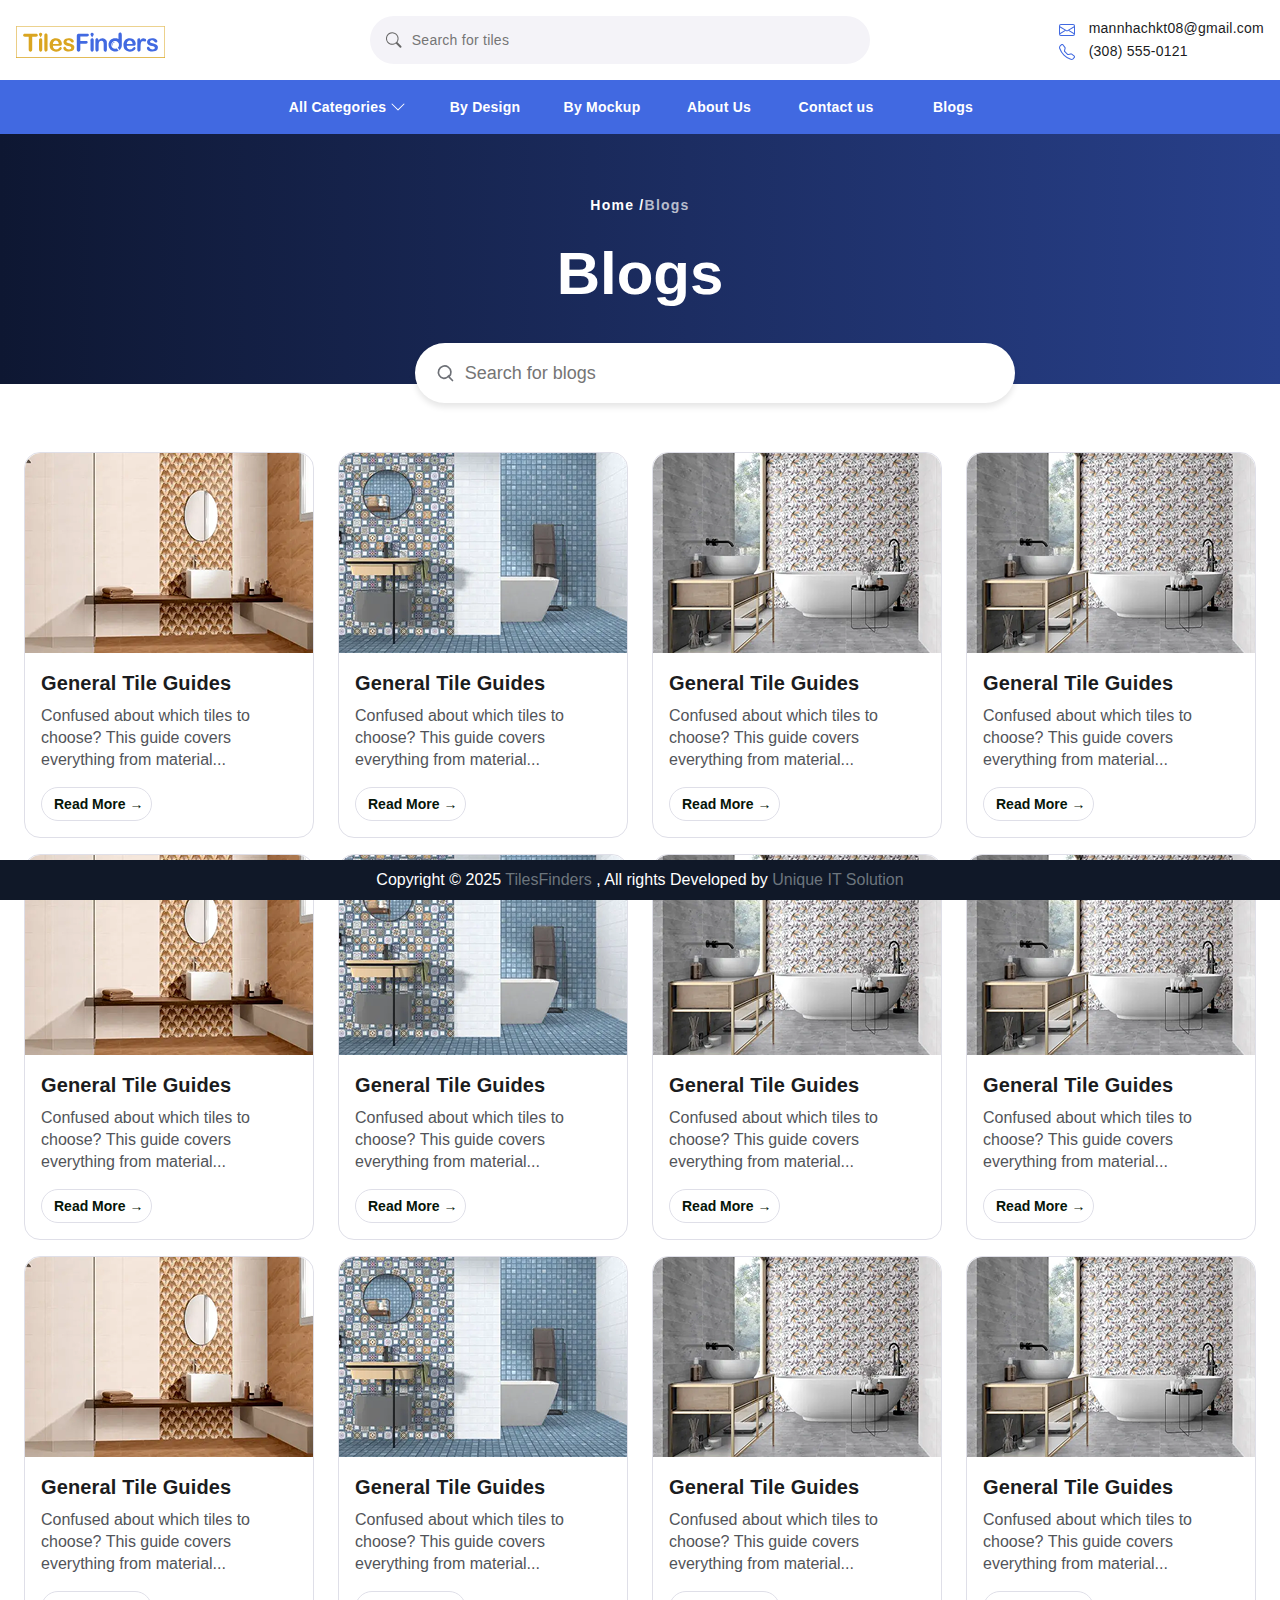
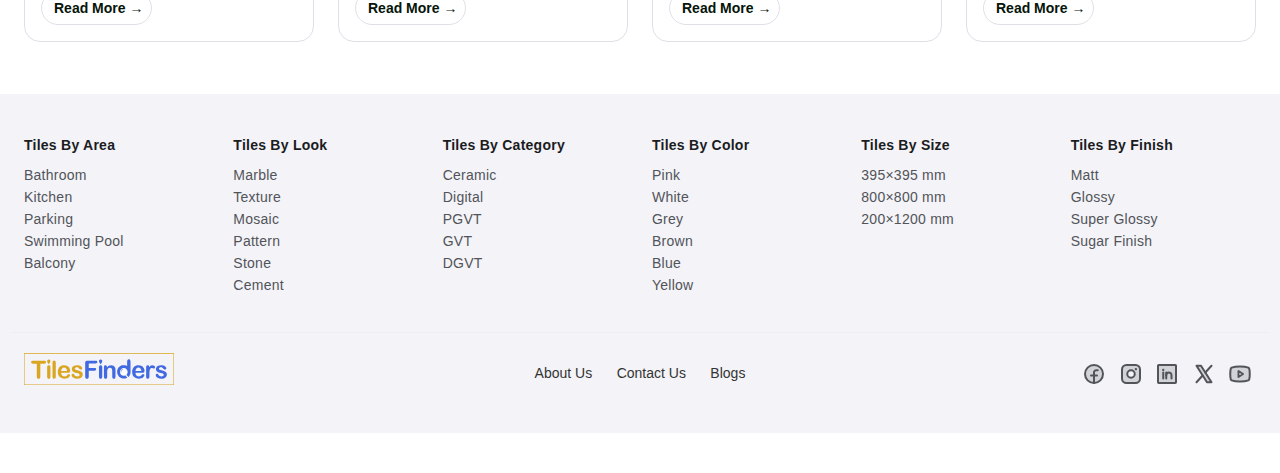
<file: blog.html>
<!DOCTYPE html>
<html lang="en" class="no-js">

<head>
    <meta charset="UTF-8" />
    <meta http-equiv="X-UA-Compatible" content="IE=edge,chrome=1">
    <meta name="viewport" content="width=device-width, initial-scale=1.0">
    <title>TilesFinder</title>
    <meta name="description" content="Blueprint: Blueprint: Google Grid Gallery" />
    <meta name="keywords" content="google getting started gallery, image gallery, image grid, template, masonry" />
    <meta name="author" content="Codrops" />
    <script src="https://code.jquery.com/jquery-3.6.0.min.js"></script>
    <link href="https://cdnjs.cloudflare.com/ajax/libs/bootstrap/5.3.2/css/bootstrap.min.css" rel="stylesheet" />
    <!-- style css -->
    <link rel="stylesheet" href="./assest/css/nav-bar.css" />
    <link rel="stylesheet" href="./assest/css/dev-style.css"><link rel="stylesheet" href="./assest/css/dev-responsive.css">


    <link rel="shortcut icon" href="./assest/img/logo/TilesFinder Favicon (1).svg">
    <link rel="stylesheet" type="text/css" href="./assest/css/component.css" />
    <script src="./assest/js/modernizr.custom.js"></script>
</head>

<body>
    <div class="d-lg-block home-first-nav">
        <!-- Home top navrbar  -->
        <nav class="navbar navbar-expand-lg navbar-light top-nav">
            <div class="container-fluid px-3">
                <!-- Logo -->
                <a class="navbar-brand" href="index.html">
                    <img src="./assest/img/logo/TilesFinder 1.svg" alt="TilesFinder" />
                </a>

                <!-- Mobile Toggle Button -->
                <button class="navbar-toggler" type="button" data-bs-toggle="collapse" data-bs-target="#navbarContent">
                    <span class="navbar-toggler-icon"></span>
                </button>

                <!-- Navbar Content -->
                <div class="collapse navbar-collapse" id="navbarContent">
                    <!-- Navbar Content -->
                    <div class="collapse navbar-collapse d-flex justify-content-center" id="navbarContent">
                        <!-- Search Bar -->
                        <div class="search-container">
                            <svg xmlns="http://www.w3.org/2000/svg" width="16" height="16" fill="currentColor"
                                class="search-icon" viewBox="0 0 16 16">
                                <path
                                    d="M11.742 10.344a6.5 6.5 0 1 0-1.397 1.398h-.001c.03.04.062.078.098.115l3.85 3.85a1 1 0 0 0 1.415-1.414l-3.85-3.85a1.007 1.007 0 0 0-.115-.1zM12 6.5a5.5 5.5 0 1 1-11 0 5.5 5.5 0 0 1 11 0" />
                            </svg>
                            <input type="text" placeholder="Search for tiles" />
                        </div>
                    </div>

                    <!-- Contact Info -->
                    <div class="contact-info ms-auto">
                        <div>
                            <svg xmlns="http://www.w3.org/2000/svg" width="16" height="16" fill="currentColor"
                                viewBox="0 0 16 16">
                                <path
                                    d="M0 4a2 2 0 0 1 2-2h12a2 2 0 0 1 2 2v8a2 2 0 0 1-2 2H2a2 2 0 0 1-2-2V4Zm2-1a1 1 0 0 0-1 1v.217l7 4.2 7-4.2V4a1 1 0 0 0-1-1H2Zm13 2.383-4.708 2.825L15 11.105V5.383Zm-.034 6.876-5.64-3.471L8 9.583l-1.326-.795-5.64 3.47A1 1 0 0 0 2 13h12a1 1 0 0 0 .966-.741ZM1 11.105l4.708-2.897L1 5.383v5.722Z" />
                            </svg>
                            <a href="mailto:mannhachkt08@gmail.com">mannhachkt08@gmail.com</a>
                        </div>
                        <div>
                            <svg xmlns="http://www.w3.org/2000/svg" width="16" height="16" fill="currentColor"
                                viewBox="0 0 16 16">
                                <path
                                    d="M3.654 1.328a.678.678 0 0 0-1.015-.063L1.605 2.3c-.483.484-.661 1.169-.45 1.77a17.568 17.568 0 0 0 4.168 6.608 17.569 17.569 0 0 0 6.608 4.168c.601.211 1.286.033 1.77-.45l1.034-1.034a.678.678 0 0 0-.063-1.015l-2.307-1.794a.678.678 0 0 0-.58-.122l-2.19.547a1.745 1.745 0 0 1-1.657-.459L5.482 8.062a1.745 1.745 0 0 1-.46-1.657l.548-2.19a.678.678 0 0 0-.122-.58L3.654 1.328zM1.884.511a1.745 1.745 0 0 1 2.612.163L6.29 2.98c.329.423.445.974.315 1.494l-.547 2.19a.678.678 0 0 0 .178.643l2.457 2.457a.678.678 0 0 0 .644.178l2.189-.547a1.745 1.745 0 0 1 1.494.315l2.306 1.794c.829.645.905 1.87.163 2.611l-1.034 1.034c-.74.74-1.846 1.065-2.877.702a18.634 18.634 0 0 1-7.01-4.42 18.634 18.634 0 0 1-4.42-7.009c-.362-1.03-.037-2.137.703-2.877L1.885.511z" />
                            </svg>
                            <a href="tel:(308)555-0121">(308) 555-0121</a>
                        </div>
                    </div>
                </div>
            </div>
        </nav>

        <!-- Home second navrbar  -->
        <nav class="navbar navbar-expand-lg secondary-nav">
            <div class="container">
                <button class="navbar-toggler" type="button" data-bs-toggle="collapse"
                    data-bs-target="#secondaryNavContent">
                    <span class="navbar-toggler-icon"></span>
                </button>

                <div class="collapse navbar-collapse justify-content-center" id="secondaryNavContent">
                    <ul class="navbar-nav">
                        <li class="nav-item dropdown" style="width: 150px">
                            <a class="nav-link d-flex justify-content-center align-items-center" href="#" id="tilesDropdown">
                                All Categories
                                <svg id="chevron-icon" xmlns="http://www.w3.org/2000/svg" width="16" height="16"
                                    fill="currentColor" class="bi bi-chevron-down ms-1 transition" viewBox="0 0 16 16">
                                    <path fill-rule="evenodd"
                                        d="M1.646 4.646a.5.5 0 0 1 .708 0L8 10.293l5.646-5.647a.5.5 0 0 1 .708.708l-6 6a.5.5 0 0 1-.708 0l-6-6a.5.5 0 0 1 0-.708z" />
                                </svg>
                            </a>
                            <!-- Full-Width Dropdown Menu -->
                            <div class="dropdown-menu mega-dropdown main-screen-second-navbar" style="width: 850px">
                                <div class="row">
                                    <div class="col-2">
                                        <div>
                                            <h6 class="dropdown-header">Tiles By Size</h6>
                                            <a class="dropdown-item" href="#">395×395 mm</a>
                                            <a class="dropdown-item" href="#">800×800 mm</a>
                                            <a class="dropdown-item" href="#">200×1200 mm</a>
                                        </div>
                                    </div>
                                    <div class="col-2">
                                        <div>
                                            <h6 class="dropdown-header">Tiles By Area</h6>
                                            <a class="dropdown-item" href="#">Bathroom</a>
                                            <a class="dropdown-item" href="#">Parking</a>
                                            <a class="dropdown-item" href="#">Kitchen</a>
                                            <a class="dropdown-item" href="#">WashBasin</a>
                                            <a class="dropdown-item" href="#">Room</a>
                                        </div>
                                    </div>
                                    <div class="col-2">
                                        <div>
                                            <h6 class="dropdown-header">Tiles By Look</h6>
                                            <a class="dropdown-item" href="#">Marble</a>
                                            <a class="dropdown-item" href="#">Texture</a>
                                            <a class="dropdown-item" href="#">Mosaic</a>
                                            <a class="dropdown-item" href="#">Pattern</a>
                                            <a class="dropdown-item" href="#">Stone</a>
                                            <a class="dropdown-item" href="#">Cement</a>
                                        </div>
                                    </div>
                                    <div class="col-2">
                                        <div>
                                            <h6 class="dropdown-header">Tiles By Finish</h6>
                                            <a class="dropdown-item" href="#">Matt</a>
                                            <a class="dropdown-item" href="#">Glossy</a>
                                            <a class="dropdown-item" href="#">Super Glossy</a>
                                            <a class="dropdown-item" href="#">Sugar Finish</a>
                                        </div>
                                    </div>
                                    <div class="col-2">
                                        <div>
                                            <h6 class="dropdown-header">Tiles By Category</h6>
                                            <a class="dropdown-item" href="#">Ceramic</a>
                                            <a class="dropdown-item" href="#">Digital</a>
                                            <a class="dropdown-item" href="#">PGVT</a>
                                            <a class="dropdown-item" href="#">GVT</a>
                                            <a class="dropdown-item" href="#">DGVT</a>
                                        </div>
                                    </div>
                                    <div class="col-2">
                                        <div>
                                            <h6 class="dropdown-header">Tiles By Color</h6>
                                            <a class="dropdown-item" href="#">Pink</a>
                                            <a class="dropdown-item" href="#">White</a>
                                            <a class="dropdown-item" href="#">Grey</a>
                                            <a class="dropdown-item" href="#">Brown</a>
                                            <a class="dropdown-item" href="#">Blue</a>
                                            <a class="dropdown-item" href="#">Yellow</a>
                                        </div>
                                    </div>
                                </div>
                            </div>
                        </li>
                        <li class="nav-item dropdown">
                            <a class="nav-link d-flex justify-content-center align-items-center" href="productDetails.html" id="tilesDropdown">
                                By Design
                            </a>
                        </li>
                        <li class="nav-item">
                            <a class="nav-link" href="mockup.html">By Mockup</a>
                        </li>
                        <li class="nav-item">
                            <a class="nav-link" href="aboutUs.html">About Us</a>
                        </li>
                        <li class="nav-item">
                            <a class="nav-link" href="contact.html">Contact us</a>
                        </li>
                        <li class="nav-item">
                            <a class="nav-link" href="blog.html">Blogs</a>
                        </li>
                    </ul>
                </div>
            </div>
        </nav>
    </div>
    <!-- 768 after show  -->
    <!-- Toggle Menu -->
    <div class="d-lg-none d-md-block">
        <div class="toggle-menu" id="toggleMenu">
            <div class="">
                <!-- Close Button -->
                <button class="close-btn" onclick="toggleMenu()">
                    <svg xmlns="http://www.w3.org/2000/svg" width="16" height="16" fill="currentColor"
                        class="bi bi-x-lg" viewBox="0 0 16 16">
                        <path
                            d="M2.146 2.854a.5.5 0 1 1 .708-.708L8 7.293l5.146-5.147a.5.5 0 0 1 .708.708L8.707 8l5.147 5.146a.5.5 0 0 1-.708.708L8 8.707l-5.146 5.147a.5.5 0 0 1-.708-.708L7.293 8z" />
                    </svg>
                </button>

                <!-- Email -->
                <div class="contact-item mt-4">
                    <svg xmlns="http://www.w3.org/2000/svg" width="20" height="20" fill="#4169E1" viewBox="0 0 16 16">
                        <path
                            d="M0 4a2 2 0 0 1 2-2h12a2 2 0 0 1 2 2v8a2 2 0 0 1-2 2H2a2 2 0 0 1-2-2V4Zm2-1a1 1 0 0 0-1 1v.217l7 4.2 7-4.2V4a1 1 0 0 0-1-1H2Zm13 2.383-4.708 2.825L15 11.105V5.383Zm-.034 6.876-5.64-3.471L8 9.583l-1.326-.795-5.64 3.47A1 1 0 0 0 2 13h12a1 1 0 0 0 .966-.741ZM1 11.105l4.708-2.897L1 5.383v5.722Z" />
                    </svg>
                    <span>manhhachkt08@gmail.com</span>
                </div>

                <!-- Phone -->
                <div class="contact-item">
                    <svg xmlns="http://www.w3.org/2000/svg" width="16" height="16" fill="#4169E1" viewBox="0 0 16 16">
                        <path
                            d="M3.654 1.328a.678.678 0 0 0-1.015-.063L1.605 2.3c-.483.484-.661 1.169-.45 1.77a17.568 17.568 0 0 0 4.168 6.608 17.569 17.569 0 0 0 6.608 4.168c.601.211 1.286.033 1.77-.45l1.034-1.034a.678.678 0 0 0-.063-1.015l-2.307-1.794a.678.678 0 0 0-.58-.122l-2.19.547a1.745 1.745 0 0 1-1.657-.459L5.482 8.062a1.745 1.745 0 0 1-.46-1.657l.548-2.19a.678.678 0 0 0-.122-.58L3.654 1.328zM1.884.511a1.745 1.745 0 0 1 2.612.163L6.29 2.98c.329.423.445.974.315 1.494l-.547 2.19a.678.678 0 0 0 .178.643l2.457 2.457a.678.678 0 0 0 .644.178l2.189-.547a1.745 1.745 0 0 1 1.494.315l2.306 1.794c.829.645.905 1.87.163 2.611l-1.034 1.034c-.74.74-1.846 1.065-2.877.702a18.634 18.634 0 0 1-7.01-4.42 18.634 18.634 0 0 1-4.42-7.009c-.362-1.03-.037-2.137.703-2.877L1.885.511z">
                        </path>
                    </svg>
                    <span>(308) 555-0121</span>
                </div>
            </div>
            <hr />
            <div class="toggle-menu-content">
                <a href="aboutUs.html" class="toggle-menu-item"> About Us </a>
                <a href="contact.html" class="toggle-menu-item"> Contact Us </a>
                <a href="blog.html" class="toggle-menu-item"> Blogs </a>
            </div>
        </div>

        <!-- Backdrop (Blur Background) -->
        <div class="backdrop" id="backdrop" onclick="toggleMenu()"></div>
        <!-- Top Navigation -->
        <nav class="navbar mobile-nav">
            <div class="container-fluid p-0">
                <button class="navbar-toggler" type="button" onclick="toggleMenu()">
                    <span class="navbar-toggler-icon"></span>
                </button>

                <a class="navbar-brand" href="#">
                    <img src="./assest/img/logo/TilesFinder 1.svg" alt="TilesFinders" />
                </a>
            </div>
        </nav>

        <!-- Search Bar -->
        <!-- Search Bar with Filter Button -->
        <div class="container-fluid px-3">
            <div class="search-container">
                <svg xmlns="http://www.w3.org/2000/svg" width="16" height="16" fill="currentColor" class="search-icon" viewBox="0 0 16 16">
								<path d="M11.742 10.344a6.5 6.5 0 1 0-1.397 1.398h-.001c.03.04.062.078.098.115l3.85 3.85a1 1 0 0 0 1.415-1.414l-3.85-3.85a1.007 1.007 0 0 0-.115-.1zM12 6.5a5.5 5.5 0 1 1-11 0 5.5 5.5 0 0 1 11 0"></path>
							</svg>
                <input type="text" placeholder="Search for tiles" />
                <span class="filter-container" onclick="openFilter()">
                    <svg xmlns="http://www.w3.org/2000/svg" width="25" height="25" fill="#6D7076" class="bi bi-funnel"
                        viewBox="0 0 16 16">
                        <path
                            d="M1.5 1.5A.5.5 0 0 1 2 1h12a.5.5 0 0 1 .5.5v2a.5.5 0 0 1-.128.334L10 8.692V13.5a.5.5 0 0 1-.342.474l-3 1A.5.5 0 0 1 6 14.5V8.692L1.628 3.834A.5.5 0 0 1 1.5 3.5zm1 .5v1.308l4.372 4.858A.5.5 0 0 1 7 8.5v5.306l2-.666V8.5a.5.5 0 0 1 .128-.334L13.5 3.308V2z" />
                    </svg>
                </span>
            </div>
        </div>

        <!-- Filter Sidebar (Slider) -->
        <div class="filter-menu" id="filterMenu">
            <div class="filter-header">
                <h5 class="mb-0">
                    <svg xmlns="http://www.w3.org/2000/svg" width="25" height="25" fill="#6D7076" class="bi bi-funnel"
                        viewBox="0 0 16 16">
                        <path
                            d="M1.5 1.5A.5.5 0 0 1 2 1h12a.5.5 0 0 1 .5.5v2a.5.5 0 0 1-.128.334L10 8.692V13.5a.5.5 0 0 1-.342.474l-3 1A.5.5 0 0 1 6 14.5V8.692L1.628 3.834A.5.5 0 0 1 1.5 3.5zm1 .5v1.308l4.372 4.858A.5.5 0 0 1 7 8.5v5.306l2-.666V8.5a.5.5 0 0 1 .128-.334L13.5 3.308V2z">
                        </path>
                    </svg>
                    Filter
                </h5>
                <button class="filter-close" onclick="closeFilter()">
                    <svg xmlns="http://www.w3.org/2000/svg" width="16" height="16" fill="currentColor"
                        class="bi bi-x-lg" viewBox="0 0 16 16">
                        <path
                            d="M2.146 2.854a.5.5 0 1 1 .708-.708L8 7.293l5.146-5.147a.5.5 0 0 1 .708.708L8.707 8l5.147 5.146a.5.5 0 0 1-.708.708L8 8.707l-5.146 5.147a.5.5 0 0 1-.708-.708L7.293 8z">
                        </path>
                    </svg>
                </button>
            </div>
            <hr />

            <!-- Applied Filters -->
            <div class="filter-section">
                <h6 class="filter-header">
                    Applied filters <span class="count-cleare">Clear all</span>
                </h6>
                <div>
                    <div class="filter-options">
                        <span class="filter-badge">395×395 mm ×</span>
                        <span class="filter-badge">Ceramic ×</span>
                    </div>
                </div>
            </div>
            <hr />
            <!-- Filter Sections -->
            <!-- by type -->
            <div class="filter-section">
                <h6 class="filter-header" data-bs-toggle="collapse" aria-expanded="false" href="#byType" role="button"
                    aria-controls="byType">
                    <div class="header-title">By Type <span class="count">3</span></div>
                    <svg class="chevron" xmlns="http://www.w3.org/2000/svg" width="16" height="16" viewBox="0 0 16 16">
                        <path fill-rule="evenodd"
                            d="M1.646 4.646a.5.5 0 0 1 .708 0L8 10.293l5.646-5.647a.5.5 0 0 1 .708.708l-6 6a.5.5 0 0 1-.708 0l-6-6a.5.5 0 0 1 0-.708z" />
                    </svg>
                </h6>
                <div class="collapse" id="byType">
                    <div class="filter-options">
                        <span class="filter-option">Manufacturer</span>
                        <span class="filter-option">Wholesaler</span>
                        <span class="filter-option">Admin</span>
                    </div>
                </div>
            </div>
            <hr />
            <!-- by size -->
            <div class="filter-section">
                <h6 class="filter-header" data-bs-toggle="collapse" aria-expanded="false" href="#bySize" role="button"
                    aria-controls="bySize">
                    <div class="header-title">By Size <span class="count">3</span></div>
                    <svg class="chevron" xmlns="http://www.w3.org/2000/svg" width="16" height="16" viewBox="0 0 16 16">
                        <path fill-rule="evenodd"
                            d="M1.646 4.646a.5.5 0 0 1 .708 0L8 10.293l5.646-5.647a.5.5 0 0 1 .708.708l-6 6a.5.5 0 0 1-.708 0l-6-6a.5.5 0 0 1 0-.708z" />
                    </svg>
                </h6>
                <div class="collapse" id="bySize">
                    <div class="filter-options">
                        <span class="filter-option selected">395×395 mm</span>
                        <span class="filter-option">800×800 mm</span>
                        <span class="filter-option">200×1200 mm</span>
                    </div>
                </div>
            </div>
            <hr />
            <!-- by category -->
            <div class="filter-section">
                <h6 class="filter-header" data-bs-toggle="collapse" aria-expanded="false" href="#byCategory"
                    role="button" aria-controls="byCategory">
                    <div class="header-title">
                        By Category <span class="count">5</span>
                    </div>
                    <svg class="chevron" xmlns="http://www.w3.org/2000/svg" width="16" height="16" viewBox="0 0 16 16">
                        <path fill-rule="evenodd"
                            d="M1.646 4.646a.5.5 0 0 1 .708 0L8 10.293l5.646-5.647a.5.5 0 0 1 .708.708l-6 6a.5.5 0 0 1-.708 0l-6-6a.5.5 0 0 1 0-.708z" />
                    </svg>
                </h6>
                <div class="collapse" id="byCategory">
                    <div class="filter-options">
                        <span class="filter-option">Marble</span>
                        <span class="filter-option">Texture</span>
                        <span class="filter-option">Mosaic</span>
                        <span class="filter-option">Pattern</span>
                        <span class="filter-option">Stone</span>
                        <span class="filter-option">Cement</span>
                    </div>
                </div>
            </div>
            <hr />
            <!-- by Look -->
            <div class="filter-section">
                <h6 class="filter-header" data-bs-toggle="collapse" aria-expanded="false" href="#byLook" role="button"
                    aria-controls="byLook">
                    <div class="header-title">By Look <span class="count">6</span></div>
                    <svg class="chevron" xmlns="http://www.w3.org/2000/svg" width="16" height="16" viewBox="0 0 16 16">
                        <path fill-rule="evenodd"
                            d="M1.646 4.646a.5.5 0 0 1 .708 0L8 10.293l5.646-5.647a.5.5 0 0 1 .708.708l-6 6a.5.5 0 0 1-.708 0l-6-6a.5.5 0 0 1 0-.708z" />
                    </svg>
                </h6>
                <div class="collapse" id="byLook">
                    <div class="filter-options">
                        <span class="filter-option">Marble</span>
                        <span class="filter-option">Texture</span>
                        <span class="filter-option">Mosaic</span>
                        <span class="filter-option">Pattern</span>
                        <span class="filter-option">Stone</span>
                        <span class="filter-option">Cement</span>
                    </div>
                </div>
            </div>
            <hr />
            <!-- by Finish -->
            <div class="filter-section">
                <h6 class="filter-header" data-bs-toggle="collapse" aria-expanded="false" href="#byFinish" role="button"
                    aria-controls="byFinish">
                    <div class="header-title">
                        By Finish <span class="count">4</span>
                    </div>
                    <svg class="chevron" xmlns="http://www.w3.org/2000/svg" width="16" height="16" viewBox="0 0 16 16">
                        <path fill-rule="evenodd"
                            d="M1.646 4.646a.5.5 0 0 1 .708 0L8 10.293l5.646-5.647a.5.5 0 0 1 .708.708l-6 6a.5.5 0 0 1-.708 0l-6-6a.5.5 0 0 1 0-.708z" />
                    </svg>
                </h6>
                <div class="collapse" id="byFinish">
                    <div class="filter-options">
                        <span class="filter-option">Matt</span>
                        <span class="filter-option">Glossy</span>
                        <span class="filter-option">Super Glossy</span>
                        <span class="filter-option">Sugar Finish</span>
                    </div>
                </div>
            </div>
            <hr />
            <!-- by Color -->
            <div class="filter-section">
                <h6 class="filter-header" data-bs-toggle="collapse" aria-expanded="false" href="#byColor" role="button"
                    aria-controls="byColor">
                    <div class="header-title">
                        By Color <span class="count">6</span>
                    </div>
                    <svg class="chevron" xmlns="http://www.w3.org/2000/svg" width="16" height="16" viewBox="0 0 16 16">
                        <path fill-rule="evenodd"
                            d="M1.646 4.646a.5.5 0 0 1 .708 0L8 10.293l5.646-5.647a.5.5 0 0 1 .708.708l-6 6a.5.5 0 0 1-.708 0l-6-6a.5.5 0 0 1 0-.708z" />
                    </svg>
                </h6>
                <div class="collapse" id="byColor">
                    <div class="filter-options">
                        <span class="filter-option">Pink</span>
                        <span class="filter-option">White</span>
                        <span class="filter-option">Grey</span>
                        <span class="filter-option">Brown</span>
                        <span class="filter-option">Blue</span>
                        <span class="filter-option">Yellow</span>
                    </div>
                </div>
            </div>
            <hr />
            <!-- by Area -->
            <div class="filter-section">
                <h6 class="filter-header" data-bs-toggle="collapse" aria-expanded="false" href="#byArea" role="button"
                    aria-controls="byArea">
                    <div class="header-title">By Area <span class="count">5</span></div>
                    <svg class="chevron" xmlns="http://www.w3.org/2000/svg" width="16" height="16" viewBox="0 0 16 16">
                        <path fill-rule="evenodd"
                            d="M1.646 4.646a.5.5 0 0 1 .708 0L8 10.293l5.646-5.647a.5.5 0 0 1 .708.708l-6 6a.5.5 0 0 1-.708 0l-6-6a.5.5 0 0 1 0-.708z" />
                    </svg>
                </h6>
                <div class="collapse" id="byArea">
                    <div class="filter-options">
                        <span class="filter-option">Bathroom</span>
                        <span class="filter-option">Parking</span>
                        <span class="filter-option">Kitchen</span>
                        <span class="filter-option">WashBasin</span>
                        <span class="filter-option">Room</span>
                    </div>
                </div>
            </div>
            <hr />
            <!-- apply btn -->
            <div class="filter-section">
                <div class="row apply-filter-btn">
                    <button>Apply</button>
                </div>
            </div>
        </div>

        <!-- second nab bar  -->
        <nav class="navbar navbar-expand-lg secondary-nav">
            <div class="">
                <div class="navbar-collapse justify-content-center" id="secondaryNavContent">
                    <ul class="navbar-nav">
                        <li class="nav-item dropdown">
                            <a class="nav-link d-flex justify-content-center align-items-center navlink-width" href="#" id="tilesDropdown">
                                All Categories
                                <svg id="chevron-icon" xmlns="http://www.w3.org/2000/svg" width="20" height="20"
                                    fill="currentColor" class="bi bi-chevron-down ms-1 transition" viewBox="0 0 16 16">
                                    <path fill-rule="evenodd"
                                        d="M1.646 4.646a.5.5 0 0 1 .708 0L8 10.293l5.646-5.647a.5.5 0 0 1 .708.708l-6 6a.5.5 0 0 1-.708 0l-6-6a.5.5 0 0 1 0-.708z" />
                                </svg>
                            </a>

                            <!-- Full-Width Dropdown Menu -->
                            <div class="dropdown-menu mega-dropdown">
                                <div class="row">
                                    <div class="col-6">
                                        <div>
                                            <h6 class="dropdown-header">Tiles By Size</h6>
                                            <a class="dropdown-item" href="#">395×395 mm</a>
                                            <a class="dropdown-item" href="#">800×800 mm</a>
                                            <a class="dropdown-item" href="#">200×1200 mm</a>
                                        </div>
                                        <div>
                                            <h6 class="dropdown-header">Tiles By Area</h6>
                                            <a class="dropdown-item" href="#">Bathroom</a>
                                            <a class="dropdown-item" href="#">Parking</a>
                                            <a class="dropdown-item" href="#">Kitchen</a>
                                            <a class="dropdown-item" href="#">WashBasin</a>
                                            <a class="dropdown-item" href="#">Room</a>
                                        </div>
                                        <div>
                                            <h6 class="dropdown-header">Tiles By Look</h6>
                                            <a class="dropdown-item" href="#">Marble</a>
                                            <a class="dropdown-item" href="#">Texture</a>
                                            <a class="dropdown-item" href="#">Mosaic</a>
                                            <a class="dropdown-item" href="#">Pattern</a>
                                            <a class="dropdown-item" href="#">Stone</a>
                                            <a class="dropdown-item" href="#">Cement</a>
                                        </div>
                                    </div>
                                    <div class="col-6">
                                        <div>
                                            <h6 class="dropdown-header">Tiles By Finish</h6>
                                            <a class="dropdown-item" href="#">Matt</a>
                                            <a class="dropdown-item" href="#">Glossy</a>
                                            <a class="dropdown-item" href="#">Super Glossy</a>
                                            <a class="dropdown-item" href="#">Sugar Finish</a>
                                        </div>
                                        <div>
                                            <h6 class="dropdown-header">Tiles By Category</h6>
                                            <a class="dropdown-item" href="#">Ceramic</a>
                                            <a class="dropdown-item" href="#">Digital</a>
                                            <a class="dropdown-item" href="#">PGVT</a>
                                            <a class="dropdown-item" href="#">GVT</a>
                                            <a class="dropdown-item" href="#">DGVT</a>
                                        </div>
                                        <div>
                                            <h6 class="dropdown-header">Tiles By Color</h6>
                                            <a class="dropdown-item" href="#">Pink</a>
                                            <a class="dropdown-item" href="#">White</a>
                                            <a class="dropdown-item" href="#">Grey</a>
                                            <a class="dropdown-item" href="#">Brown</a>
                                            <a class="dropdown-item" href="#">Blue</a>
                                            <a class="dropdown-item" href="#">Yellow</a>
                                        </div>
                                    </div>
                                </div>
                            </div>
                        </li>
                        <!-- Other Navbar Items -->
                        <li class="nav-item">
                            <a class="nav-link" href="#">By Design</a>
                        </li>
                        <li class="nav-item">
                            <a class="nav-link navlink-width-second" href="mockup.html">By Mockup</a>
                        </li>
                    </ul>
                </div>
            </div>
        </nav>
    </div>

    <section>
        <section class="blog-header">
            <div class="container">
              <p class="blog-breadcrumb">Home / <span>Blogs</span> </p>
              <h1 class="blog-main-title">Blogs</h1>
              <div class="blog-search-container">
                <input type="text" placeholder="Search for blogs" class="blog-search-input" />
                <svg class="blog-search-icon" xmlns="http://www.w3.org/2000/svg" fill="none" viewBox="0 0 24 24" stroke="currentColor" width="20" height="20">
                  <path stroke-linecap="round" stroke-linejoin="round" stroke-width="2" d="M21 21l-4.35-4.35m0 0A7.5 7.5 0 1010.5 18.5a7.5 7.5 0 006.15-3.35z" />
                </svg>
              </div>
            </div>
          </section>
          
        <!-- Blogs -->
        <div class="container-fluid py-5 py-sm-1 mt-5">
            <div class="row">
                <!-- Blog Cards (First 1) -->
                <div class="col-xl-3 col-lg-3 col-md-4 col-sm-12 mt-3">
                    <div class="card blog-card">
                        <img src="./assest/img/mockup/blog/image (10).png" class="card-img-top" alt="Blog Image">
                        <div class="card-body">
                            <h5 class="blog-card-title">General Tile Guides</h5>
                            <p class="blog-card-text">Confused about which tiles to choose? This guide covers
                                everything from material...</p>
                            <a href="blogDetails.html" class="btn blog-read-more-btn">Read More →</a>
                        </div>
                    </div>
                </div>
                <div class="col-xl-3 col-lg-3 col-md-4 col-sm-12 mt-3" >
                    <div class="card blog-card">
                        <img src="./assest/img/mockup/blog/image (11).png" class="card-img-top" alt="Blog Image">
                        <div class="card-body">
                            <h5 class="blog-card-title">General Tile Guides</h5>
                            <p class="blog-card-text">Confused about which tiles to choose? This guide covers
                                everything from material...</p>
                            <a href="#" class="btn blog-read-more-btn">Read More →</a>
                        </div>
                    </div>
                </div>
                <div class="col-xl-3 col-lg-3 col-md-4 col-sm-12 mt-3" >
                    <div class="card blog-card">
                        <img src="./assest/img/mockup/blog/image (12).png" class="card-img-top" alt="Blog Image">
                        <div class="card-body">
                            <h5 class="blog-card-title">General Tile Guides</h5>
                            <p class="blog-card-text">Confused about which tiles to choose? This guide covers
                                everything from material...</p>
                            <a href="#" class="btn blog-read-more-btn">Read More →</a>
                        </div>
                    </div>
                </div>
                <div class="col-xl-3 col-lg-3 col-md-4 col-sm-12 mt-3" >
                    <div class="card blog-card">
                        <img src="./assest/img/mockup/blog/image (12).png" class="card-img-top" alt="Blog Image">
                        <div class="card-body">
                            <h5 class="blog-card-title">General Tile Guides</h5>
                            <p class="blog-card-text">Confused about which tiles to choose? This guide covers
                                everything from material...</p>
                            <a href="#" class="btn blog-read-more-btn">Read More →</a>
                        </div>
                    </div>
                </div>
            
                <!-- Blog Cards (First 1) -->
                <div class="col-xl-3 col-lg-3 col-md-4 col-sm-12 mt-3 ">
                    <div class="card blog-card">
                        <img src="./assest/img/mockup/blog/image (10).png" class="card-img-top" alt="Blog Image">
                        <div class="card-body">
                            <h5 class="blog-card-title">General Tile Guides</h5>
                            <p class="blog-card-text">Confused about which tiles to choose? This guide covers
                                everything from material...</p>
                            <a href="#" class="btn blog-read-more-btn">Read More →</a>
                        </div>
                    </div>
                </div>
                <div class="col-xl-3 col-lg-3 col-md-4 col-sm-12 mt-3" >
                    <div class="card blog-card">
                        <img src="./assest/img/mockup/blog/image (11).png" class="card-img-top" alt="Blog Image">
                        <div class="card-body">
                            <h5 class="blog-card-title">General Tile Guides</h5>
                            <p class="blog-card-text">Confused about which tiles to choose? This guide covers
                                everything from material...</p>
                            <a href="#" class="btn blog-read-more-btn">Read More →</a>
                        </div>
                    </div>
                </div>
                <div class="col-xl-3 col-lg-3 col-md-4 col-sm-12 mt-3" >
                    <div class="card blog-card">
                        <img src="./assest/img/mockup/blog/image (12).png" class="card-img-top" alt="Blog Image">
                        <div class="card-body">
                            <h5 class="blog-card-title">General Tile Guides</h5>
                            <p class="blog-card-text">Confused about which tiles to choose? This guide covers
                                everything from material...</p>
                            <a href="#" class="btn blog-read-more-btn">Read More →</a>
                        </div>
                    </div>
                </div>
                <div class="col-xl-3 col-lg-3 col-md-4 col-sm-12 mt-3" >
                    <div class="card blog-card">
                        <img src="./assest/img/mockup/blog/image (12).png" class="card-img-top" alt="Blog Image">
                        <div class="card-body">
                            <h5 class="blog-card-title">General Tile Guides</h5>
                            <p class="blog-card-text">Confused about which tiles to choose? This guide covers
                                everything from material...</p>
                            <a href="#" class="btn blog-read-more-btn">Read More →</a>
                        </div>
                    </div>
                </div>
            
                <!-- Blog Cards (First 1) -->
                <div class="col-xl-3 col-lg-3 col-md-4 col-sm-12 mt-3">
                    <div class="card blog-card">
                        <img src="./assest/img/mockup/blog/image (10).png" class="card-img-top" alt="Blog Image">
                        <div class="card-body">
                            <h5 class="blog-card-title">General Tile Guides</h5>
                            <p class="blog-card-text">Confused about which tiles to choose? This guide covers
                                everything from material...</p>
                            <a href="#" class="btn blog-read-more-btn">Read More →</a>
                        </div>
                    </div>
                </div>
                <div class="col-xl-3 col-lg-3 col-md-4 col-sm-12 mt-3" >
                    <div class="card blog-card">
                        <img src="./assest/img/mockup/blog/image (11).png" class="card-img-top" alt="Blog Image">
                        <div class="card-body">
                            <h5 class="blog-card-title">General Tile Guides</h5>
                            <p class="blog-card-text">Confused about which tiles to choose? This guide covers
                                everything from material...</p>
                            <a href="#" class="btn blog-read-more-btn">Read More →</a>
                        </div>
                    </div>
                </div>
                <div class="col-xl-3 col-lg-3 col-md-4 col-sm-12 mt-3" >
                    <div class="card blog-card">
                        <img src="./assest/img/mockup/blog/image (12).png" class="card-img-top" alt="Blog Image">
                        <div class="card-body">
                            <h5 class="blog-card-title">General Tile Guides</h5>
                            <p class="blog-card-text">Confused about which tiles to choose? This guide covers
                                everything from material...</p>
                            <a href="#" class="btn blog-read-more-btn">Read More →</a>
                        </div>
                    </div>
                </div>
                <div class="col-xl-3 col-lg-3 col-md-4 col-sm-12 mt-3" >
                    <div class="card blog-card">
                        <img src="./assest/img/mockup/blog/image (12).png" class="card-img-top" alt="Blog Image">
                        <div class="card-body">
                            <h5 class="blog-card-title">General Tile Guides</h5>
                            <p class="blog-card-text">Confused about which tiles to choose? This guide covers
                                everything from material...</p>
                            <a href="#" class="btn blog-read-more-btn">Read More →</a>
                        </div>
                    </div>
                </div>
            </div>
        </div>
    </section>

    <!-- footer -->
    <footer class="footer mt-5">
        <div class="container-fluid">
            <div class="row">
                <!-- Tiles By Area -->
                <div class="col-md-2 col-6">
                    <h5>Tiles By Area</h5>
                    <ul class="list-unstyled">
                        <li>Bathroom</li>
                        <li>Kitchen</li>
                        <li>Parking</li>
                        <li>Swimming Pool</li>
                        <li>Balcony</li>
                    </ul>
                </div>

                <!-- Tiles By Look -->
                <div class="col-md-2 col-6">
                    <h5>Tiles By Look</h5>
                    <ul class="list-unstyled">
                        <li>Marble</li>
                        <li>Texture</li>
                        <li>Mosaic</li>
                        <li>Pattern</li>
                        <li>Stone</li>
                        <li>Cement</li>
                    </ul>
                </div>

                <!-- Tiles By Category -->
                <div class="col-md-2 col-6">
                    <h5>Tiles By Category</h5>
                    <ul class="list-unstyled">
                        <li>Ceramic</li>
                        <li>Digital</li>
                        <li>PGVT</li>
                        <li>GVT</li>
                        <li>DGVT</li>
                    </ul>
                </div>

                <!-- Tiles By Color -->
                <div class="col-md-2 col-6">
                    <h5>Tiles By Color</h5>
                    <ul class="list-unstyled">
                        <li>Pink</li>
                        <li>White</li>
                        <li>Grey</li>
                        <li>Brown</li>
                        <li>Blue</li>
                        <li>Yellow</li>
                    </ul>
                </div>

                <!-- Tiles By Size -->
                <div class="col-md-2 col-6">
                    <h5>Tiles By Size</h5>
                    <ul class="list-unstyled">
                        <li>395×395 mm</li>
                        <li>800×800 mm</li>
                        <li>200×1200 mm</li>
                    </ul>
                </div>

                <!-- Tiles By Finish -->
                <div class="col-md-2 col-6">
                    <h5>Tiles By Finish</h5>
                    <ul class="list-unstyled">
                        <li>Matt</li>
                        <li>Glossy</li>
                        <li>Super Glossy</li>
                        <li>Sugar Finish</li>
                    </ul>
                </div>
            </div>

            <hr class="divider">

            <!-- Logo & Links -->
            <div class="row align-items-center justify-content-between footer-section">
                <!-- Logo on the Left -->
                <div class="col-lg-4 col-md-6 col-sm-12 text-sm-start text-md-start text-center">
                    <h3 class="logo">
                        <img src="./assest/img/logo/TilesFinder 1.svg" alt="TilesFinder Logo">
                    </h3>
                </div>

                <!-- Menu Links in the Center -->
                <div class="col-lg-4 col-md-6 col-sm-12   text-center menu-footer-a">
                    <a href="aboutUs.html">About Us</a>
                    <a href="contact.html">Contact Us</a>
                    <a href="blog.html">Blogs</a>
                </div>

                <!-- Social Icons on the Right -->
                <div class="col-lg-4 col-md-12 col-sm-12   text-end follo-link-footer">
                    <a href="#" class="footer-a-follo-link"><img src="./assest/img/icon/FacebookLogo.svg"
                            alt="Facebook"></a>
                    <a href="#" class="footer-a-follo-link"><img src="./assest/img/icon/InstagramLogo.svg"
                            alt="Instagram"></a>
                    <a href="#" class="footer-a-follo-link"><img src="./assest/img/icon/LinkedinLogo.svg"
                            alt="LinkedIn"></a>
                    <a href="#" class="footer-a-follo-link"><img src="./assest/img/icon/XLogo.svg" alt="X"></a>
                    <a href="#" class="footer-a-follo-link"><img src="./assest/img/icon/YoutubeLogo.svg"
                            alt="YouTube"></a>
                </div>
            </div>
        </div>
    </footer>

<footer class="second-footer mt-auto py-2 sticky-bottom">
        <div class="container-fluid">
            <div class="row text-center">
                <div class="col-md-12">
                    <p class="m-0">Copyright © 2025 
                        <a href="index.html" target="_blank" class="text-secondary text-decoration-none"> TilesFinders </a>, 
                        All rights Developed by 
                        <a href="https://theuniqueitsolution.com/" target="_blank" class="text-secondary text-decoration-none">Unique IT Solution</a> 
                    </p>
                </div>
            </div>
        </div>
    </footer>


    <!-- img grid -->
    <script src="./assest/js/imagesloaded.pkgd.min.js"></script>
    <!-- Automatically arranges grid as pair img height -->
    <script src="./assest/js/masonry.pkgd.min.js"></script>
    <script src="./assest/js/classie.js"></script>
    <script src="./assest/js/cbpGridGallery.js"></script>
    <!-- script -->
    <script src="https://cdnjs.cloudflare.com/ajax/libs/bootstrap/5.3.2/js/bootstrap.bundle.min.js" defer></script>
    <script src="./assest/js/dev-script.js"></script>

</body>

</html>
</file>
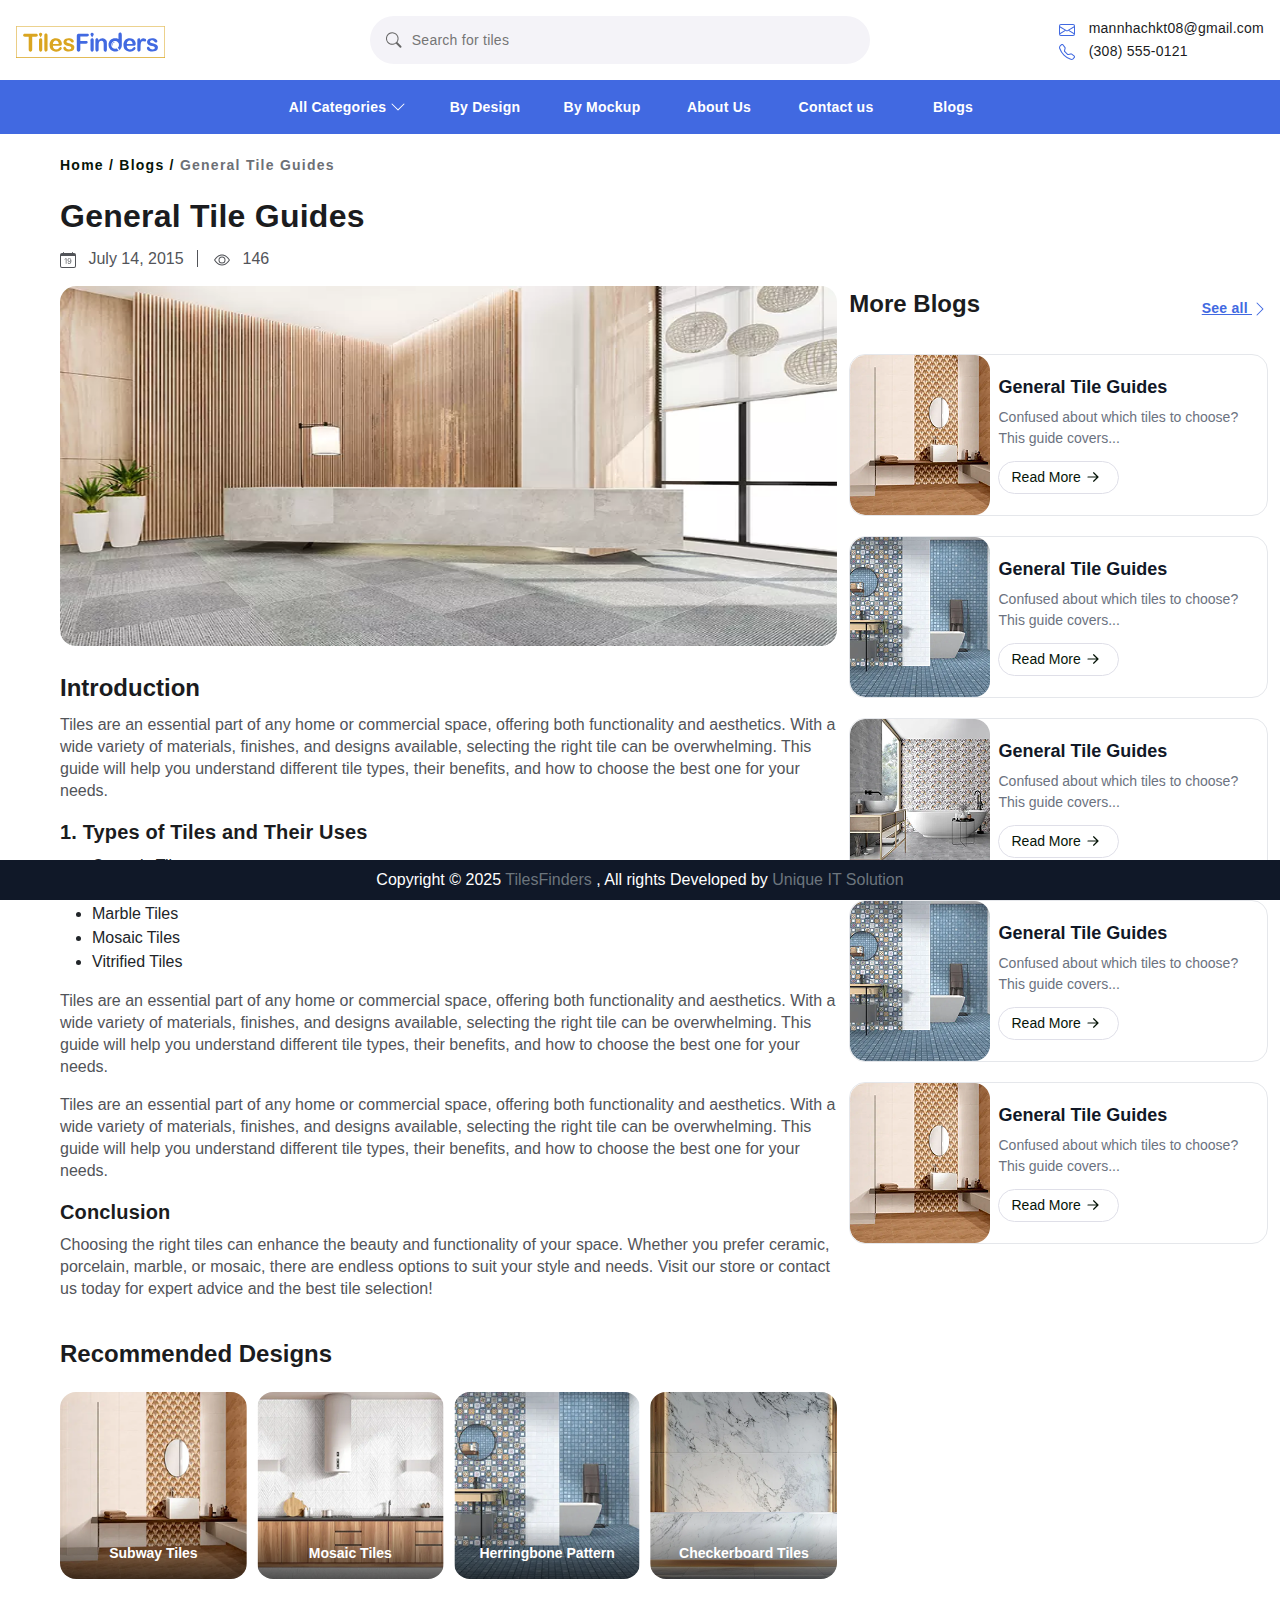
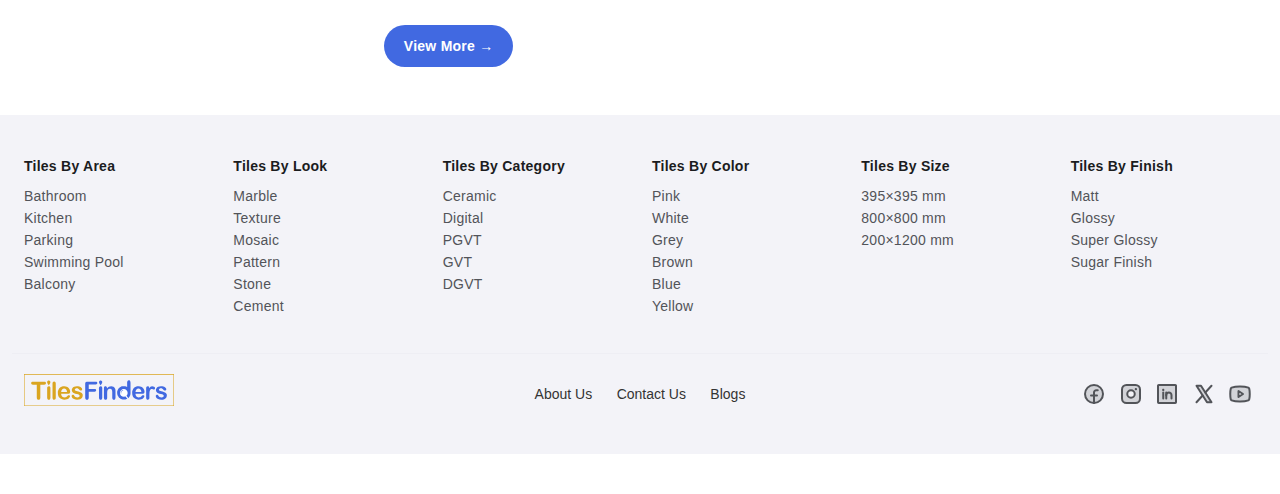
<file: blogDetails.html>
<!DOCTYPE html>
<html lang="en" class="no-js">

<head>
    <meta charset="UTF-8" />
    <meta http-equiv="X-UA-Compatible" content="IE=edge,chrome=1">
    <meta name="viewport" content="width=device-width, initial-scale=1.0">
    <title>TilesFinder</title>
    <meta name="description" content="Blueprint: Blueprint: Google Grid Gallery" />
    <meta name="keywords" content="google getting started gallery, image gallery, image grid, template, masonry" />
    <meta name="author" content="Codrops" />
    <script src="https://code.jquery.com/jquery-3.6.0.min.js"></script>
    <link href="https://cdnjs.cloudflare.com/ajax/libs/bootstrap/5.3.2/css/bootstrap.min.css" rel="stylesheet" />
    <!-- style css -->
    <link rel="stylesheet" href="./assest/css/nav-bar.css" />
    <link rel="stylesheet" href="./assest/css/dev-style.css"><link rel="stylesheet" href="./assest/css/dev-responsive.css">

    <link rel="shortcut icon" href="./assest/img/logo/TilesFinder Favicon (1).svg">
    <link rel="stylesheet" type="text/css" href="./assest/css/component.css" />
    <script src="./assest/js/modernizr.custom.js"></script>
</head>

<body>
    <div class="d-lg-block home-first-nav">
        <!-- Home top navrbar  -->
        <nav class="navbar navbar-expand-lg navbar-light top-nav">
            <div class="container-fluid px-3">
                <!-- Logo -->
                <a class="navbar-brand" href="index.html">
                    <img src="./assest/img/logo/TilesFinder 1.svg" alt="TilesFinder" />
                </a>

                <!-- Mobile Toggle Button -->
                <button class="navbar-toggler" type="button" data-bs-toggle="collapse" data-bs-target="#navbarContent">
                    <span class="navbar-toggler-icon"></span>
                </button>

                <!-- Navbar Content -->
                <div class="collapse navbar-collapse" id="navbarContent">
                    <!-- Navbar Content -->
                    <div class="collapse navbar-collapse d-flex justify-content-center" id="navbarContent">
                        <!-- Search Bar -->
                        <div class="search-container">
                            <svg xmlns="http://www.w3.org/2000/svg" width="16" height="16" fill="currentColor"
                                class="search-icon" viewBox="0 0 16 16">
                                <path
                                    d="M11.742 10.344a6.5 6.5 0 1 0-1.397 1.398h-.001c.03.04.062.078.098.115l3.85 3.85a1 1 0 0 0 1.415-1.414l-3.85-3.85a1.007 1.007 0 0 0-.115-.1zM12 6.5a5.5 5.5 0 1 1-11 0 5.5 5.5 0 0 1 11 0" />
                            </svg>
                            <input type="text" placeholder="Search for tiles" />
                        </div>
                    </div>

                    <!-- Contact Info -->
                    <div class="contact-info ms-auto">
                        <div>
                            <svg xmlns="http://www.w3.org/2000/svg" width="16" height="16" fill="currentColor"
                                viewBox="0 0 16 16">
                                <path
                                    d="M0 4a2 2 0 0 1 2-2h12a2 2 0 0 1 2 2v8a2 2 0 0 1-2 2H2a2 2 0 0 1-2-2V4Zm2-1a1 1 0 0 0-1 1v.217l7 4.2 7-4.2V4a1 1 0 0 0-1-1H2Zm13 2.383-4.708 2.825L15 11.105V5.383Zm-.034 6.876-5.64-3.471L8 9.583l-1.326-.795-5.64 3.47A1 1 0 0 0 2 13h12a1 1 0 0 0 .966-.741ZM1 11.105l4.708-2.897L1 5.383v5.722Z" />
                            </svg>
                            <a href="mailto:mannhachkt08@gmail.com">mannhachkt08@gmail.com</a>
                        </div>
                        <div>
                            <svg xmlns="http://www.w3.org/2000/svg" width="16" height="16" fill="currentColor"
                                viewBox="0 0 16 16">
                                <path
                                    d="M3.654 1.328a.678.678 0 0 0-1.015-.063L1.605 2.3c-.483.484-.661 1.169-.45 1.77a17.568 17.568 0 0 0 4.168 6.608 17.569 17.569 0 0 0 6.608 4.168c.601.211 1.286.033 1.77-.45l1.034-1.034a.678.678 0 0 0-.063-1.015l-2.307-1.794a.678.678 0 0 0-.58-.122l-2.19.547a1.745 1.745 0 0 1-1.657-.459L5.482 8.062a1.745 1.745 0 0 1-.46-1.657l.548-2.19a.678.678 0 0 0-.122-.58L3.654 1.328zM1.884.511a1.745 1.745 0 0 1 2.612.163L6.29 2.98c.329.423.445.974.315 1.494l-.547 2.19a.678.678 0 0 0 .178.643l2.457 2.457a.678.678 0 0 0 .644.178l2.189-.547a1.745 1.745 0 0 1 1.494.315l2.306 1.794c.829.645.905 1.87.163 2.611l-1.034 1.034c-.74.74-1.846 1.065-2.877.702a18.634 18.634 0 0 1-7.01-4.42 18.634 18.634 0 0 1-4.42-7.009c-.362-1.03-.037-2.137.703-2.877L1.885.511z" />
                            </svg>
                            <a href="tel:(308)555-0121">(308) 555-0121</a>
                        </div>
                    </div>
                </div>
            </div>
        </nav>

        <!-- Home second navrbar  -->
        <nav class="navbar navbar-expand-lg secondary-nav">
            <div class="container">
                <button class="navbar-toggler" type="button" data-bs-toggle="collapse"
                    data-bs-target="#secondaryNavContent">
                    <span class="navbar-toggler-icon"></span>
                </button>

                <div class="collapse navbar-collapse justify-content-center" id="secondaryNavContent">
                    <ul class="navbar-nav">
                        <li class="nav-item dropdown" style="width: 150px">
                            <a class="nav-link d-flex justify-content-center align-items-center" href="#" id="tilesDropdown">
                                All Categories
                                <svg id="chevron-icon" xmlns="http://www.w3.org/2000/svg" width="16" height="16"
                                    fill="currentColor" class="bi bi-chevron-down ms-1 transition" viewBox="0 0 16 16">
                                    <path fill-rule="evenodd"
                                        d="M1.646 4.646a.5.5 0 0 1 .708 0L8 10.293l5.646-5.647a.5.5 0 0 1 .708.708l-6 6a.5.5 0 0 1-.708 0l-6-6a.5.5 0 0 1 0-.708z" />
                                </svg>
                            </a>
                            <!-- Full-Width Dropdown Menu -->
                            <div class="dropdown-menu mega-dropdown main-screen-second-navbar" style="width: 850px">
                                <div class="row">
                                    <div class="col-2">
                                        <div>
                                            <h6 class="dropdown-header">Tiles By Size</h6>
                                            <a class="dropdown-item" href="#">395×395 mm</a>
                                            <a class="dropdown-item" href="#">800×800 mm</a>
                                            <a class="dropdown-item" href="#">200×1200 mm</a>
                                        </div>
                                    </div>
                                    <div class="col-2">
                                        <div>
                                            <h6 class="dropdown-header">Tiles By Area</h6>
                                            <a class="dropdown-item" href="#">Bathroom</a>
                                            <a class="dropdown-item" href="#">Parking</a>
                                            <a class="dropdown-item" href="#">Kitchen</a>
                                            <a class="dropdown-item" href="#">WashBasin</a>
                                            <a class="dropdown-item" href="#">Room</a>
                                        </div>
                                    </div>
                                    <div class="col-2">
                                        <div>
                                            <h6 class="dropdown-header">Tiles By Look</h6>
                                            <a class="dropdown-item" href="#">Marble</a>
                                            <a class="dropdown-item" href="#">Texture</a>
                                            <a class="dropdown-item" href="#">Mosaic</a>
                                            <a class="dropdown-item" href="#">Pattern</a>
                                            <a class="dropdown-item" href="#">Stone</a>
                                            <a class="dropdown-item" href="#">Cement</a>
                                        </div>
                                    </div>
                                    <div class="col-2">
                                        <div>
                                            <h6 class="dropdown-header">Tiles By Finish</h6>
                                            <a class="dropdown-item" href="#">Matt</a>
                                            <a class="dropdown-item" href="#">Glossy</a>
                                            <a class="dropdown-item" href="#">Super Glossy</a>
                                            <a class="dropdown-item" href="#">Sugar Finish</a>
                                        </div>
                                    </div>
                                    <div class="col-2">
                                        <div>
                                            <h6 class="dropdown-header">Tiles By Category</h6>
                                            <a class="dropdown-item" href="#">Ceramic</a>
                                            <a class="dropdown-item" href="#">Digital</a>
                                            <a class="dropdown-item" href="#">PGVT</a>
                                            <a class="dropdown-item" href="#">GVT</a>
                                            <a class="dropdown-item" href="#">DGVT</a>
                                        </div>
                                    </div>
                                    <div class="col-2">
                                        <div>
                                            <h6 class="dropdown-header">Tiles By Color</h6>
                                            <a class="dropdown-item" href="#">Pink</a>
                                            <a class="dropdown-item" href="#">White</a>
                                            <a class="dropdown-item" href="#">Grey</a>
                                            <a class="dropdown-item" href="#">Brown</a>
                                            <a class="dropdown-item" href="#">Blue</a>
                                            <a class="dropdown-item" href="#">Yellow</a>
                                        </div>
                                    </div>
                                </div>
                            </div>
                        </li>
                        <li class="nav-item dropdown">
                            <a class="nav-link d-flex justify-content-center align-items-center" href="productDetails.html" id="tilesDropdown">
                                By Design
                            </a>
                        </li>
                        <li class="nav-item">
                            <a class="nav-link" href="mockup.html">By Mockup</a>
                        </li>
                        <li class="nav-item">
                            <a class="nav-link" href="aboutUs.html">About Us</a>
                        </li>
                        <li class="nav-item">
                            <a class="nav-link" href="contact.html">Contact us</a>
                        </li>
                        <li class="nav-item">
                            <a class="nav-link" href="blog.html">Blogs</a>
                        </li>
                    </ul>
                </div>
            </div>
        </nav>
    </div>
    <!-- 768 after show  -->
    <!-- Toggle Menu -->
    <div class="d-lg-none d-md-block">
        <div class="toggle-menu" id="toggleMenu">
            <div class="">
                <!-- Close Button -->
                <button class="close-btn" onclick="toggleMenu()">
                    <svg xmlns="http://www.w3.org/2000/svg" width="16" height="16" fill="currentColor"
                        class="bi bi-x-lg" viewBox="0 0 16 16">
                        <path
                            d="M2.146 2.854a.5.5 0 1 1 .708-.708L8 7.293l5.146-5.147a.5.5 0 0 1 .708.708L8.707 8l5.147 5.146a.5.5 0 0 1-.708.708L8 8.707l-5.146 5.147a.5.5 0 0 1-.708-.708L7.293 8z" />
                    </svg>
                </button>

                <!-- Email -->
                <div class="contact-item mt-4">
                    <svg xmlns="http://www.w3.org/2000/svg" width="20" height="20" fill="#4169E1" viewBox="0 0 16 16">
                        <path
                            d="M0 4a2 2 0 0 1 2-2h12a2 2 0 0 1 2 2v8a2 2 0 0 1-2 2H2a2 2 0 0 1-2-2V4Zm2-1a1 1 0 0 0-1 1v.217l7 4.2 7-4.2V4a1 1 0 0 0-1-1H2Zm13 2.383-4.708 2.825L15 11.105V5.383Zm-.034 6.876-5.64-3.471L8 9.583l-1.326-.795-5.64 3.47A1 1 0 0 0 2 13h12a1 1 0 0 0 .966-.741ZM1 11.105l4.708-2.897L1 5.383v5.722Z" />
                    </svg>
                    <span>manhhachkt08@gmail.com</span>
                </div>

                <!-- Phone -->
                <div class="contact-item">
                    <svg xmlns="http://www.w3.org/2000/svg" width="16" height="16" fill="#4169E1" viewBox="0 0 16 16">
                        <path
                            d="M3.654 1.328a.678.678 0 0 0-1.015-.063L1.605 2.3c-.483.484-.661 1.169-.45 1.77a17.568 17.568 0 0 0 4.168 6.608 17.569 17.569 0 0 0 6.608 4.168c.601.211 1.286.033 1.77-.45l1.034-1.034a.678.678 0 0 0-.063-1.015l-2.307-1.794a.678.678 0 0 0-.58-.122l-2.19.547a1.745 1.745 0 0 1-1.657-.459L5.482 8.062a1.745 1.745 0 0 1-.46-1.657l.548-2.19a.678.678 0 0 0-.122-.58L3.654 1.328zM1.884.511a1.745 1.745 0 0 1 2.612.163L6.29 2.98c.329.423.445.974.315 1.494l-.547 2.19a.678.678 0 0 0 .178.643l2.457 2.457a.678.678 0 0 0 .644.178l2.189-.547a1.745 1.745 0 0 1 1.494.315l2.306 1.794c.829.645.905 1.87.163 2.611l-1.034 1.034c-.74.74-1.846 1.065-2.877.702a18.634 18.634 0 0 1-7.01-4.42 18.634 18.634 0 0 1-4.42-7.009c-.362-1.03-.037-2.137.703-2.877L1.885.511z">
                        </path>
                    </svg>
                    <span>(308) 555-0121</span>
                </div>
            </div>
            <hr />
            <div class="toggle-menu-content">
                <a href="aboutUs.html" class="toggle-menu-item"> About Us </a>
                <a href="contact.html" class="toggle-menu-item"> Contact Us </a>
                <a href="blog.html" class="toggle-menu-item"> Blogs </a>
            </div>
        </div>

        <!-- Backdrop (Blur Background) -->
        <div class="backdrop" id="backdrop" onclick="toggleMenu()"></div>
        <!-- Top Navigation -->
        <nav class="navbar mobile-nav">
            <div class="container-fluid p-0">
                <button class="navbar-toggler" type="button" onclick="toggleMenu()">
                    <span class="navbar-toggler-icon"></span>
                </button>

                <a class="navbar-brand" href="#">
                    <img src="./assest/img/logo/TilesFinder 1.svg" alt="TilesFinders" />
                </a>
            </div>
        </nav>

        <!-- Search Bar -->
        <!-- Search Bar with Filter Button -->
        <div class="container-fluid px-3">
            <div class="search-container">
                <svg xmlns="http://www.w3.org/2000/svg" width="16" height="16" fill="currentColor" class="search-icon" viewBox="0 0 16 16">
								<path d="M11.742 10.344a6.5 6.5 0 1 0-1.397 1.398h-.001c.03.04.062.078.098.115l3.85 3.85a1 1 0 0 0 1.415-1.414l-3.85-3.85a1.007 1.007 0 0 0-.115-.1zM12 6.5a5.5 5.5 0 1 1-11 0 5.5 5.5 0 0 1 11 0"></path>
							</svg>
                <input type="text" placeholder="Search for tiles" />
                <span class="filter-container" onclick="openFilter()">
                    <svg xmlns="http://www.w3.org/2000/svg" width="25" height="25" fill="#6D7076" class="bi bi-funnel"
                        viewBox="0 0 16 16">
                        <path
                            d="M1.5 1.5A.5.5 0 0 1 2 1h12a.5.5 0 0 1 .5.5v2a.5.5 0 0 1-.128.334L10 8.692V13.5a.5.5 0 0 1-.342.474l-3 1A.5.5 0 0 1 6 14.5V8.692L1.628 3.834A.5.5 0 0 1 1.5 3.5zm1 .5v1.308l4.372 4.858A.5.5 0 0 1 7 8.5v5.306l2-.666V8.5a.5.5 0 0 1 .128-.334L13.5 3.308V2z" />
                    </svg>
                </span>
            </div>
        </div>

        <!-- Filter Sidebar (Slider) -->
        <div class="filter-menu" id="filterMenu">
            <div class="filter-header">
                <h5 class="mb-0">
                    <svg xmlns="http://www.w3.org/2000/svg" width="25" height="25" fill="#6D7076" class="bi bi-funnel"
                        viewBox="0 0 16 16">
                        <path
                            d="M1.5 1.5A.5.5 0 0 1 2 1h12a.5.5 0 0 1 .5.5v2a.5.5 0 0 1-.128.334L10 8.692V13.5a.5.5 0 0 1-.342.474l-3 1A.5.5 0 0 1 6 14.5V8.692L1.628 3.834A.5.5 0 0 1 1.5 3.5zm1 .5v1.308l4.372 4.858A.5.5 0 0 1 7 8.5v5.306l2-.666V8.5a.5.5 0 0 1 .128-.334L13.5 3.308V2z">
                        </path>
                    </svg>
                    Filter
                </h5>
                <button class="filter-close" onclick="closeFilter()">
                    <svg xmlns="http://www.w3.org/2000/svg" width="16" height="16" fill="currentColor"
                        class="bi bi-x-lg" viewBox="0 0 16 16">
                        <path
                            d="M2.146 2.854a.5.5 0 1 1 .708-.708L8 7.293l5.146-5.147a.5.5 0 0 1 .708.708L8.707 8l5.147 5.146a.5.5 0 0 1-.708.708L8 8.707l-5.146 5.147a.5.5 0 0 1-.708-.708L7.293 8z">
                        </path>
                    </svg>
                </button>
            </div>
            <hr />

            <!-- Applied Filters -->
            <div class="filter-section">
                <h6 class="filter-header">
                    Applied filters <span class="count-cleare">Clear all</span>
                </h6>
                <div>
                    <div class="filter-options">
                        <span class="filter-badge">395×395 mm ×</span>
                        <span class="filter-badge">Ceramic ×</span>
                    </div>
                </div>
            </div>
            <hr />
            <!-- Filter Sections -->
            <!-- by type -->
            <div class="filter-section">
                <h6 class="filter-header" data-bs-toggle="collapse" aria-expanded="false" href="#byType" role="button"
                    aria-controls="byType">
                    <div class="header-title">By Type <span class="count">3</span></div>
                    <svg class="chevron" xmlns="http://www.w3.org/2000/svg" width="16" height="16" viewBox="0 0 16 16">
                        <path fill-rule="evenodd"
                            d="M1.646 4.646a.5.5 0 0 1 .708 0L8 10.293l5.646-5.647a.5.5 0 0 1 .708.708l-6 6a.5.5 0 0 1-.708 0l-6-6a.5.5 0 0 1 0-.708z" />
                    </svg>
                </h6>
                <div class="collapse" id="byType">
                    <div class="filter-options">
                        <span class="filter-option">Manufacturer</span>
                        <span class="filter-option">Wholesaler</span>
                        <span class="filter-option">Admin</span>
                    </div>
                </div>
            </div>
            <hr />
            <!-- by size -->
            <div class="filter-section">
                <h6 class="filter-header" data-bs-toggle="collapse" aria-expanded="false" href="#bySize" role="button"
                    aria-controls="bySize">
                    <div class="header-title">By Size <span class="count">3</span></div>
                    <svg class="chevron" xmlns="http://www.w3.org/2000/svg" width="16" height="16" viewBox="0 0 16 16">
                        <path fill-rule="evenodd"
                            d="M1.646 4.646a.5.5 0 0 1 .708 0L8 10.293l5.646-5.647a.5.5 0 0 1 .708.708l-6 6a.5.5 0 0 1-.708 0l-6-6a.5.5 0 0 1 0-.708z" />
                    </svg>
                </h6>
                <div class="collapse" id="bySize">
                    <div class="filter-options">
                        <span class="filter-option selected">395×395 mm</span>
                        <span class="filter-option">800×800 mm</span>
                        <span class="filter-option">200×1200 mm</span>
                    </div>
                </div>
            </div>
            <hr />
            <!-- by category -->
            <div class="filter-section">
                <h6 class="filter-header" data-bs-toggle="collapse" aria-expanded="false" href="#byCategory"
                    role="button" aria-controls="byCategory">
                    <div class="header-title">
                        By Category <span class="count">5</span>
                    </div>
                    <svg class="chevron" xmlns="http://www.w3.org/2000/svg" width="16" height="16" viewBox="0 0 16 16">
                        <path fill-rule="evenodd"
                            d="M1.646 4.646a.5.5 0 0 1 .708 0L8 10.293l5.646-5.647a.5.5 0 0 1 .708.708l-6 6a.5.5 0 0 1-.708 0l-6-6a.5.5 0 0 1 0-.708z" />
                    </svg>
                </h6>
                <div class="collapse" id="byCategory">
                    <div class="filter-options">
                        <span class="filter-option">Marble</span>
                        <span class="filter-option">Texture</span>
                        <span class="filter-option">Mosaic</span>
                        <span class="filter-option">Pattern</span>
                        <span class="filter-option">Stone</span>
                        <span class="filter-option">Cement</span>
                    </div>
                </div>
            </div>
            <hr />
            <!-- by Look -->
            <div class="filter-section">
                <h6 class="filter-header" data-bs-toggle="collapse" aria-expanded="false" href="#byLook" role="button"
                    aria-controls="byLook">
                    <div class="header-title">By Look <span class="count">6</span></div>
                    <svg class="chevron" xmlns="http://www.w3.org/2000/svg" width="16" height="16" viewBox="0 0 16 16">
                        <path fill-rule="evenodd"
                            d="M1.646 4.646a.5.5 0 0 1 .708 0L8 10.293l5.646-5.647a.5.5 0 0 1 .708.708l-6 6a.5.5 0 0 1-.708 0l-6-6a.5.5 0 0 1 0-.708z" />
                    </svg>
                </h6>
                <div class="collapse" id="byLook">
                    <div class="filter-options">
                        <span class="filter-option">Marble</span>
                        <span class="filter-option">Texture</span>
                        <span class="filter-option">Mosaic</span>
                        <span class="filter-option">Pattern</span>
                        <span class="filter-option">Stone</span>
                        <span class="filter-option">Cement</span>
                    </div>
                </div>
            </div>
            <hr />
            <!-- by Finish -->
            <div class="filter-section">
                <h6 class="filter-header" data-bs-toggle="collapse" aria-expanded="false" href="#byFinish" role="button"
                    aria-controls="byFinish">
                    <div class="header-title">
                        By Finish <span class="count">4</span>
                    </div>
                    <svg class="chevron" xmlns="http://www.w3.org/2000/svg" width="16" height="16" viewBox="0 0 16 16">
                        <path fill-rule="evenodd"
                            d="M1.646 4.646a.5.5 0 0 1 .708 0L8 10.293l5.646-5.647a.5.5 0 0 1 .708.708l-6 6a.5.5 0 0 1-.708 0l-6-6a.5.5 0 0 1 0-.708z" />
                    </svg>
                </h6>
                <div class="collapse" id="byFinish">
                    <div class="filter-options">
                        <span class="filter-option">Matt</span>
                        <span class="filter-option">Glossy</span>
                        <span class="filter-option">Super Glossy</span>
                        <span class="filter-option">Sugar Finish</span>
                    </div>
                </div>
            </div>
            <hr />
            <!-- by Color -->
            <div class="filter-section">
                <h6 class="filter-header" data-bs-toggle="collapse" aria-expanded="false" href="#byColor" role="button"
                    aria-controls="byColor">
                    <div class="header-title">
                        By Color <span class="count">6</span>
                    </div>
                    <svg class="chevron" xmlns="http://www.w3.org/2000/svg" width="16" height="16" viewBox="0 0 16 16">
                        <path fill-rule="evenodd"
                            d="M1.646 4.646a.5.5 0 0 1 .708 0L8 10.293l5.646-5.647a.5.5 0 0 1 .708.708l-6 6a.5.5 0 0 1-.708 0l-6-6a.5.5 0 0 1 0-.708z" />
                    </svg>
                </h6>
                <div class="collapse" id="byColor">
                    <div class="filter-options">
                        <span class="filter-option">Pink</span>
                        <span class="filter-option">White</span>
                        <span class="filter-option">Grey</span>
                        <span class="filter-option">Brown</span>
                        <span class="filter-option">Blue</span>
                        <span class="filter-option">Yellow</span>
                    </div>
                </div>
            </div>
            <hr />
            <!-- by Area -->
            <div class="filter-section">
                <h6 class="filter-header" data-bs-toggle="collapse" aria-expanded="false" href="#byArea" role="button"
                    aria-controls="byArea">
                    <div class="header-title">By Area <span class="count">5</span></div>
                    <svg class="chevron" xmlns="http://www.w3.org/2000/svg" width="16" height="16" viewBox="0 0 16 16">
                        <path fill-rule="evenodd"
                            d="M1.646 4.646a.5.5 0 0 1 .708 0L8 10.293l5.646-5.647a.5.5 0 0 1 .708.708l-6 6a.5.5 0 0 1-.708 0l-6-6a.5.5 0 0 1 0-.708z" />
                    </svg>
                </h6>
                <div class="collapse" id="byArea">
                    <div class="filter-options">
                        <span class="filter-option">Bathroom</span>
                        <span class="filter-option">Parking</span>
                        <span class="filter-option">Kitchen</span>
                        <span class="filter-option">WashBasin</span>
                        <span class="filter-option">Room</span>
                    </div>
                </div>
            </div>
            <hr />
            <!-- apply btn -->
            <div class="filter-section">
                <div class="row apply-filter-btn">
                    <button>Apply</button>
                </div>
            </div>
        </div>

        <!-- second nab bar  -->
        <nav class="navbar navbar-expand-lg secondary-nav">
            <div class="">
                <div class="navbar-collapse justify-content-center" id="secondaryNavContent">
                    <ul class="navbar-nav">
                        <li class="nav-item dropdown">
                            <a class="nav-link d-flex justify-content-center align-items-center navlink-width" href="#" id="tilesDropdown">
                                All Categories
                                <svg id="chevron-icon" xmlns="http://www.w3.org/2000/svg" width="20" height="20"
                                    fill="currentColor" class="bi bi-chevron-down ms-1 transition" viewBox="0 0 16 16">
                                    <path fill-rule="evenodd"
                                        d="M1.646 4.646a.5.5 0 0 1 .708 0L8 10.293l5.646-5.647a.5.5 0 0 1 .708.708l-6 6a.5.5 0 0 1-.708 0l-6-6a.5.5 0 0 1 0-.708z" />
                                </svg>
                            </a>

                            <!-- Full-Width Dropdown Menu -->
                            <div class="dropdown-menu mega-dropdown">
                                <div class="row">
                                    <div class="col-6">
                                        <div>
                                            <h6 class="dropdown-header">Tiles By Size</h6>
                                            <a class="dropdown-item" href="#">395×395 mm</a>
                                            <a class="dropdown-item" href="#">800×800 mm</a>
                                            <a class="dropdown-item" href="#">200×1200 mm</a>
                                        </div>
                                        <div>
                                            <h6 class="dropdown-header">Tiles By Area</h6>
                                            <a class="dropdown-item" href="#">Bathroom</a>
                                            <a class="dropdown-item" href="#">Parking</a>
                                            <a class="dropdown-item" href="#">Kitchen</a>
                                            <a class="dropdown-item" href="#">WashBasin</a>
                                            <a class="dropdown-item" href="#">Room</a>
                                        </div>
                                        <div>
                                            <h6 class="dropdown-header">Tiles By Look</h6>
                                            <a class="dropdown-item" href="#">Marble</a>
                                            <a class="dropdown-item" href="#">Texture</a>
                                            <a class="dropdown-item" href="#">Mosaic</a>
                                            <a class="dropdown-item" href="#">Pattern</a>
                                            <a class="dropdown-item" href="#">Stone</a>
                                            <a class="dropdown-item" href="#">Cement</a>
                                        </div>
                                    </div>
                                    <div class="col-6">
                                        <div>
                                            <h6 class="dropdown-header">Tiles By Finish</h6>
                                            <a class="dropdown-item" href="#">Matt</a>
                                            <a class="dropdown-item" href="#">Glossy</a>
                                            <a class="dropdown-item" href="#">Super Glossy</a>
                                            <a class="dropdown-item" href="#">Sugar Finish</a>
                                        </div>
                                        <div>
                                            <h6 class="dropdown-header">Tiles By Category</h6>
                                            <a class="dropdown-item" href="#">Ceramic</a>
                                            <a class="dropdown-item" href="#">Digital</a>
                                            <a class="dropdown-item" href="#">PGVT</a>
                                            <a class="dropdown-item" href="#">GVT</a>
                                            <a class="dropdown-item" href="#">DGVT</a>
                                        </div>
                                        <div>
                                            <h6 class="dropdown-header">Tiles By Color</h6>
                                            <a class="dropdown-item" href="#">Pink</a>
                                            <a class="dropdown-item" href="#">White</a>
                                            <a class="dropdown-item" href="#">Grey</a>
                                            <a class="dropdown-item" href="#">Brown</a>
                                            <a class="dropdown-item" href="#">Blue</a>
                                            <a class="dropdown-item" href="#">Yellow</a>
                                        </div>
                                    </div>
                                </div>
                            </div>
                        </li>
                        <!-- Other Navbar Items -->
                        <li class="nav-item">
                            <a class="nav-link" href="#">By Design</a>
                        </li>
                        <li class="nav-item">
                            <a class="nav-link navlink-width-second" href="mockup.html">By Mockup</a>
                        </li>
                    </ul>
                </div>
            </div>
        </nav>
    </div>

    <section>
        <div class="container-fluid">
            <div class="row">
                <div class="col-12 ps-5 ps-sm-0 custom-padding-left-blog-details">
                    <p class="blogDetails-breadcrumb">Home / Blogs / <span> General Tile Guides</span> </p>
                    <h1 class="blogDetails-main-title">General Tile Guides</h1>
                    <p class="blogdetail-date-view">
                        <span class="me-2 border-right">
                            <svg xmlns="http://www.w3.org/2000/svg" width="16" height="16" fill="currentColor"
                                class="bi bi-calendar-date me-2" viewBox="0 0 16 16">
                                <path
                                    d="M6.445 11.688V6.354h-.633A13 13 0 0 0 4.5 7.16v.695c.375-.257.969-.62 1.258-.777h.012v4.61zm1.188-1.305c.047.64.594 1.406 1.703 1.406 1.258 0 2-1.066 2-2.871 0-1.934-.781-2.668-1.953-2.668-.926 0-1.797.672-1.797 1.809 0 1.16.824 1.77 1.676 1.77.746 0 1.23-.376 1.383-.79h.027c-.004 1.316-.461 2.164-1.305 2.164-.664 0-1.008-.45-1.05-.82zm2.953-2.317c0 .696-.559 1.18-1.184 1.18-.601 0-1.144-.383-1.144-1.2 0-.823.582-1.21 1.168-1.21.633 0 1.16.398 1.16 1.23" />
                                <path
                                    d="M3.5 0a.5.5 0 0 1 .5.5V1h8V.5a.5.5 0 0 1 1 0V1h1a2 2 0 0 1 2 2v11a2 2 0 0 1-2 2H2a2 2 0 0 1-2-2V3a2 2 0 0 1 2-2h1V.5a.5.5 0 0 1 .5-.5M1 4v10a1 1 0 0 0 1 1h12a1 1 0 0 0 1-1V4z" />
                            </svg>
                            July 14, 2015
                        </span>
                        <span class="ms-2">
                            <svg xmlns="http://www.w3.org/2000/svg" width="16" height="16" fill="currentColor"
                                class="bi bi-eye me-2" viewBox="0 0 16 16">
                                <path
                                    d="M16 8s-3-5.5-8-5.5S0 8 0 8s3 5.5 8 5.5S16 8 16 8M1.173 8a13 13 0 0 1 1.66-2.043C4.12 4.668 5.88 3.5 8 3.5s3.879 1.168 5.168 2.457A13 13 0 0 1 14.828 8q-.086.13-.195.288c-.335.48-.83 1.12-1.465 1.755C11.879 11.332 10.119 12.5 8 12.5s-3.879-1.168-5.168-2.457A13 13 0 0 1 1.172 8z" />
                                <path
                                    d="M8 5.5a2.5 2.5 0 1 0 0 5 2.5 2.5 0 0 0 0-5M4.5 8a3.5 3.5 0 1 1 7 0 3.5 3.5 0 0 1-7 0" />
                            </svg>
                            146
                        </span>
                    </p>
                </div>
            </div>

            <div class="row">
                <div class="col-md-8 col-sm-12 ps-5 ps-sm-1 custom-padding-left-blog-details">
                    <div class="blog-details-img">
                        <img src="./assest/img/tiles-design/9c585b943de015c0db6bd2dc1fdd4e84.png"
                            alt="Tile design example">
                    </div>
                    <div class="blog-details-introduction mt-4">
                        <h1>Introduction</h1>
                        <p>Tiles are an essential part of any home or commercial space, offering both functionality and
                            aesthetics. With a wide variety of materials, finishes, and designs available, selecting the
                            right tile can be overwhelming. This guide will help you understand different tile types,
                            their benefits, and how to choose the best one for your needs.</p>
                        <h2>1. Types of Tiles and Their Uses</h2>
                        <ul>
                            <li>Ceramic Tiles</li>
                            <li>Porcelain Tiles</li>
                            <li>Marble Tiles</li>
                            <li>Mosaic Tiles</li>
                            <li>Vitrified Tiles</li>
                        </ul>
                        <p>Tiles are an essential part of any home or commercial space, offering both functionality and
                            aesthetics. With a wide variety of materials, finishes, and designs available, selecting the
                            right tile can be overwhelming. This guide will help you understand different tile types,
                            their benefits, and how to choose the best one for your needs.</p>
                        <p> Tiles are an essential part of any home or commercial space, offering both functionality and
                            aesthetics. With a wide variety of materials, finishes, and designs available, selecting the
                            right tile can be overwhelming. This guide will help you understand different tile types,
                            their benefits, and how to choose the best one for your needs.</p>
                        <h2>Conclusion</h2>
                        <p>Choosing the right tiles can enhance the beauty and functionality of your space. Whether you
                            prefer ceramic, porcelain, marble, or mosaic, there are endless options to suit your style
                            and needs. Visit our store or contact us today for expert advice and the best tile
                            selection!</p>
                    </div>
                    <!-- Similar Mockups -->
                    <div class="row">
                        <div class="col-12 p-sm-0">
                            <div class="Similar-Mockups">
                                <h2>Recommended Designs</h2><div class="image-container tiles-design-image-container tiles-design-image-container-blog-details">
                                    <div class="img-box">
                                        <img src="./assest/img/home/image.png" class="tiles-design-img" alt="Subway Tiles">
                                        <div class="tiles-design-overlay-text">Subway Tiles</div>
                                    </div>
                                    <div class="img-box">
                                        <img src="./assest/img/home/2-image.png" alt="">
                                        <div class="tiles-design-overlay-text">Mosaic Tiles</div>
                                    </div>
                                    <div class="img-box">
                                        <img src="./assest/img/home/3-image.png" alt="">
                                        <div class="tiles-design-overlay-text">Herringbone Pattern</div>
                                    </div>
                                    <div class="img-box">
                                        <img src="./assest/img/home/4-image.png" alt="">
                                        <div class="tiles-design-overlay-text">Checkerboard Tiles</div>
                                    </div>
                                </div>
                                
                                <div class="text-center mt-4 mt-sm-1">
                                    <a href="">
                                        <button id="viewMoreBtnblog" class="btn btn-view-more">View
                                            More
                                            →</button>
                                    </a>
                                </div>
                            </div>

                        </div>
                    </div>
                </div>

                <div class="col-md-4 col-sm-12 p-sm-0">
                    <section class="blogdetails-col-4-section">
                        <div class="container p-sm-0">
                            <div class="blogdetails-col-4-section-header">
                                <h2 class="blogdetails-col-4-section-title">More Blogs</h2>
                                <a href="#" class="see-all">See all 
                                    <svg xmlns="http://www.w3.org/2000/svg" width="16" height="16" fill="currentColor" class="bi bi-chevron-right" viewBox="0 0 16 16">
                                        <path fill-rule="evenodd" d="M4.646 1.646a.5.5 0 0 1 .708 0l6 6a.5.5 0 0 1 0 .708l-6 6a.5.5 0 0 1-.708-.708L10.293 8 4.646 2.354a.5.5 0 0 1 0-.708"/>
                                      </svg>
                                </a>
                            </div>
                            <div class="">
                                <div class="blogdetails-col-4-blog-card">
                                    <div class="row">
                                        <div class="col-xl-3 col-lg-12 col-md-12 col-3 p-0">
                                            <img src="./assest/img/blog-details/image (14).png" alt="Tile Guide" class="blog-image">
                                        </div>
                                        <div class="col-xl-9 col-lg-12 col-md-12 col-9">
                                            <div class="blogdetails-col-4-blog-content">
                                                <h3 class="blogdetails-col-4-blog-title">General Tile Guides</h3>
                                                <p class="blogdetails-col-4-blog-description">Confused about which tiles to choose? This guide
                                                    covers...</p>
                                                <a href="#" class="blogdetails-col-4-read-more">
                                                    Read More
                                                    <svg xmlns="http://www.w3.org/2000/svg" viewBox="0 0 20 20"
                                                        fill="currentColor">
                                                        <path fill-rule="evenodd"
                                                            d="M3 10a.75.75 0 01.75-.75h10.638L10.23 5.29a.75.75 0 111.04-1.08l5.5 5.25a.75.75 0 010 1.08l-5.5 5.25a.75.75 0 11-1.04-1.08l4.158-3.96H3.75A.75.75 0 013 10z"
                                                            clip-rule="evenodd" />
                                                    </svg>
                                                </a>
                                            </div>
                                        </div>
                                    </div>
                                </div>
                            </div>
                            <!-- Blog Card 2 -->
                            <div class="">
                                <div class="blogdetails-col-4-blog-card">
                                    <div class="row">
                                        <div class="col-xl-3 col-lg-12 col-md-12 col-3 p-0">
                                            <img src="./assest/img/blog-details/image (15).png" alt="Tile Guide" class="blog-image">
                                        </div>
                                        <div class="col-xl-9 col-lg-12 col-md-12 col-9">
                                            <div class="blogdetails-col-4-blog-content">
                                                <h3 class="blogdetails-col-4-blog-title">General Tile Guides</h3>
                                                <p class="blogdetails-col-4-blog-description">Confused about which tiles to choose? This guide
                                                    covers...</p>
                                                <a href="#" class="blogdetails-col-4-read-more">
                                                    Read More
                                                    <svg xmlns="http://www.w3.org/2000/svg" viewBox="0 0 20 20"
                                                        fill="currentColor">
                                                        <path fill-rule="evenodd"
                                                            d="M3 10a.75.75 0 01.75-.75h10.638L10.23 5.29a.75.75 0 111.04-1.08l5.5 5.25a.75.75 0 010 1.08l-5.5 5.25a.75.75 0 11-1.04-1.08l4.158-3.96H3.75A.75.75 0 013 10z"
                                                            clip-rule="evenodd" />
                                                    </svg>
                                                </a>
                                            </div>
                                        </div>
                                    </div>
                                </div>
                            </div>
                            <!-- Blog Card 3 -->
                            <div class="">
                                <div class="blogdetails-col-4-blog-card">
                                    <div class="row">
                                        <div class="col-xl-3 col-lg-12 col-md-12 col-3 p-0">
                                            <img src="./assest/img/blog-details/image (16).png" alt="Tile Guide" class="blog-image">
                                        </div>
                                        <div class="col-xl-9 col-lg-12 col-md-12 col-9">
                                            <div class="blogdetails-col-4-blog-content">
                                                <h3 class="blogdetails-col-4-blog-title">General Tile Guides</h3>
                                                <p class="blogdetails-col-4-blog-description">Confused about which tiles to choose? This guide
                                                    covers...</p>
                                                <a href="#" class="blogdetails-col-4-read-more">
                                                    Read More
                                                    <svg xmlns="http://www.w3.org/2000/svg" viewBox="0 0 20 20"
                                                        fill="currentColor">
                                                        <path fill-rule="evenodd"
                                                            d="M3 10a.75.75 0 01.75-.75h10.638L10.23 5.29a.75.75 0 111.04-1.08l5.5 5.25a.75.75 0 010 1.08l-5.5 5.25a.75.75 0 11-1.04-1.08l4.158-3.96H3.75A.75.75 0 013 10z"
                                                            clip-rule="evenodd" />
                                                    </svg>
                                                </a>
                                            </div>
                                        </div>
                                    </div>
                                </div>
                            </div>
                            <!-- Blog Card 4 -->
                            <div class="Blog-Card-4">
                                <div class="blogdetails-col-4-blog-card">
                                    <div class="row">
                                        <div class="col-xl-3 col-lg-12 col-md-12 col-3 p-0">
                                            <img src="./assest/img/blog-details/image (17).png" alt="Tile Guide" class="blog-image">
                                        </div>
                                        <div class="col-xl-9 col-lg-12 col-md-12 col-9">
                                            <div class="blogdetails-col-4-blog-content">
                                                <h3 class="blogdetails-col-4-blog-title">General Tile Guides</h3>
                                                <p class="blogdetails-col-4-blog-description">Confused about which tiles to choose? This guide
                                                    covers...</p>
                                                <a href="#" class="blogdetails-col-4-read-more">
                                                    Read More
                                                    <svg xmlns="http://www.w3.org/2000/svg" viewBox="0 0 20 20"
                                                        fill="currentColor">
                                                        <path fill-rule="evenodd"
                                                            d="M3 10a.75.75 0 01.75-.75h10.638L10.23 5.29a.75.75 0 111.04-1.08l5.5 5.25a.75.75 0 010 1.08l-5.5 5.25a.75.75 0 11-1.04-1.08l4.158-3.96H3.75A.75.75 0 013 10z"
                                                            clip-rule="evenodd" />
                                                    </svg>
                                                </a>
                                            </div>
                                        </div>
                                    </div>
                                </div>
                            </div>
                            <!-- Blog Card 5 -->
                            <div class="Blog-Card-5">
                                <div class="blogdetails-col-4-blog-card">
                                    <div class="row">
                                        <div class="col-xl-3 col-lg-12 col-md-12 col-3 p-0">
                                            <img src="./assest/img/blog-details/image (18).png" alt="Tile Guide" class="blog-image">
                                        </div>
                                        <div class="col-xl-9 col-lg-12 col-md-12 col-9">
                                            <div class="blogdetails-col-4-blog-content">
                                                <h3 class="blogdetails-col-4-blog-title">General Tile Guides</h3>
                                                <p class="blogdetails-col-4-blog-description">Confused about which tiles to choose? This guide
                                                    covers...</p>
                                                <a href="#" class="blogdetails-col-4-read-more">
                                                    Read More
                                                    <svg xmlns="http://www.w3.org/2000/svg" viewBox="0 0 20 20"
                                                        fill="currentColor">
                                                        <path fill-rule="evenodd"
                                                            d="M3 10a.75.75 0 01.75-.75h10.638L10.23 5.29a.75.75 0 111.04-1.08l5.5 5.25a.75.75 0 010 1.08l-5.5 5.25a.75.75 0 11-1.04-1.08l4.158-3.96H3.75A.75.75 0 013 10z"
                                                            clip-rule="evenodd" />
                                                    </svg>
                                                </a>
                                            </div>
                                        </div>
                                    </div>
                                </div>
                            </div>
                        </div>
                    </section>
                </div>
            </div>
        </div>


    </section>

    <!-- footer -->
    <footer class="footer mt-5">
        <div class="container-fluid">
            <div class="row">
                <!-- Tiles By Area -->
                <div class="col-md-2 col-6">
                    <h5>Tiles By Area</h5>
                    <ul class="list-unstyled">
                        <li>Bathroom</li>
                        <li>Kitchen</li>
                        <li>Parking</li>
                        <li>Swimming Pool</li>
                        <li>Balcony</li>
                    </ul>
                </div>

                <!-- Tiles By Look -->
                <div class="col-md-2 col-6">
                    <h5>Tiles By Look</h5>
                    <ul class="list-unstyled">
                        <li>Marble</li>
                        <li>Texture</li>
                        <li>Mosaic</li>
                        <li>Pattern</li>
                        <li>Stone</li>
                        <li>Cement</li>
                    </ul>
                </div>

                <!-- Tiles By Category -->
                <div class="col-md-2 col-6">
                    <h5>Tiles By Category</h5>
                    <ul class="list-unstyled">
                        <li>Ceramic</li>
                        <li>Digital</li>
                        <li>PGVT</li>
                        <li>GVT</li>
                        <li>DGVT</li>
                    </ul>
                </div>

                <!-- Tiles By Color -->
                <div class="col-md-2 col-6">
                    <h5>Tiles By Color</h5>
                    <ul class="list-unstyled">
                        <li>Pink</li>
                        <li>White</li>
                        <li>Grey</li>
                        <li>Brown</li>
                        <li>Blue</li>
                        <li>Yellow</li>
                    </ul>
                </div>

                <!-- Tiles By Size -->
                <div class="col-md-2 col-6">
                    <h5>Tiles By Size</h5>
                    <ul class="list-unstyled">
                        <li>395×395 mm</li>
                        <li>800×800 mm</li>
                        <li>200×1200 mm</li>
                    </ul>
                </div>

                <!-- Tiles By Finish -->
                <div class="col-md-2 col-6">
                    <h5>Tiles By Finish</h5>
                    <ul class="list-unstyled">
                        <li>Matt</li>
                        <li>Glossy</li>
                        <li>Super Glossy</li>
                        <li>Sugar Finish</li>
                    </ul>
                </div>
            </div>

            <hr class="divider">

            <!-- Logo & Links -->
            <div class="row align-items-center justify-content-between footer-section">
                <!-- Logo on the Left -->
                <div class="col-lg-4 col-md-6 col-sm-12 text-sm-start text-md-start text-center">
                    <h3 class="logo">
                        <img src="./assest/img/logo/TilesFinder 1.svg" alt="TilesFinder Logo">
                    </h3>
                </div>

                <!-- Menu Links in the Center -->
                <div class="col-lg-4 col-md-6 col-sm-12   text-center menu-footer-a">
                    <a href="aboutUs.html">About Us</a>
                    <a href="contact.html">Contact Us</a>
                    <a href="blog.html">Blogs</a>
                </div>

                <!-- Social Icons on the Right -->
                <div class="col-lg-4 col-md-12 col-sm-12   text-end follo-link-footer">
                    <a href="#" class="footer-a-follo-link"><img src="./assest/img/icon/FacebookLogo.svg"
                            alt="Facebook"></a>
                    <a href="#" class="footer-a-follo-link"><img src="./assest/img/icon/InstagramLogo.svg"
                            alt="Instagram"></a>
                    <a href="#" class="footer-a-follo-link"><img src="./assest/img/icon/LinkedinLogo.svg"
                            alt="LinkedIn"></a>
                    <a href="#" class="footer-a-follo-link"><img src="./assest/img/icon/XLogo.svg" alt="X"></a>
                    <a href="#" class="footer-a-follo-link"><img src="./assest/img/icon/YoutubeLogo.svg"
                            alt="YouTube"></a>
                </div>
            </div>
        </div>
    </footer>

<footer class="second-footer mt-auto py-2 sticky-bottom">
        <div class="container-fluid">
            <div class="row text-center">
                <div class="col-md-12">
                    <p class="m-0">Copyright © 2025 
                        <a href="index.html" target="_blank" class="text-secondary text-decoration-none"> TilesFinders </a>, 
                        All rights Developed by 
                        <a href="https://theuniqueitsolution.com/" target="_blank" class="text-secondary text-decoration-none">Unique IT Solution</a> 
                    </p>
                </div>
            </div>
        </div>
    </footer>


    <!-- img grid -->
    <script src="./assest/js/imagesloaded.pkgd.min.js"></script>
    <!-- Automatically arranges grid as pair img height -->
    <script src="./assest/js/masonry.pkgd.min.js"></script>
    <script src="./assest/js/classie.js"></script>
    <script src="./assest/js/cbpGridGallery.js"></script>
    <!-- script -->
    <script src="https://cdnjs.cloudflare.com/ajax/libs/bootstrap/5.3.2/js/bootstrap.bundle.min.js" defer></script>
    <script src="./assest/js/dev-script.js"></script>

</body>

</html>
</file>
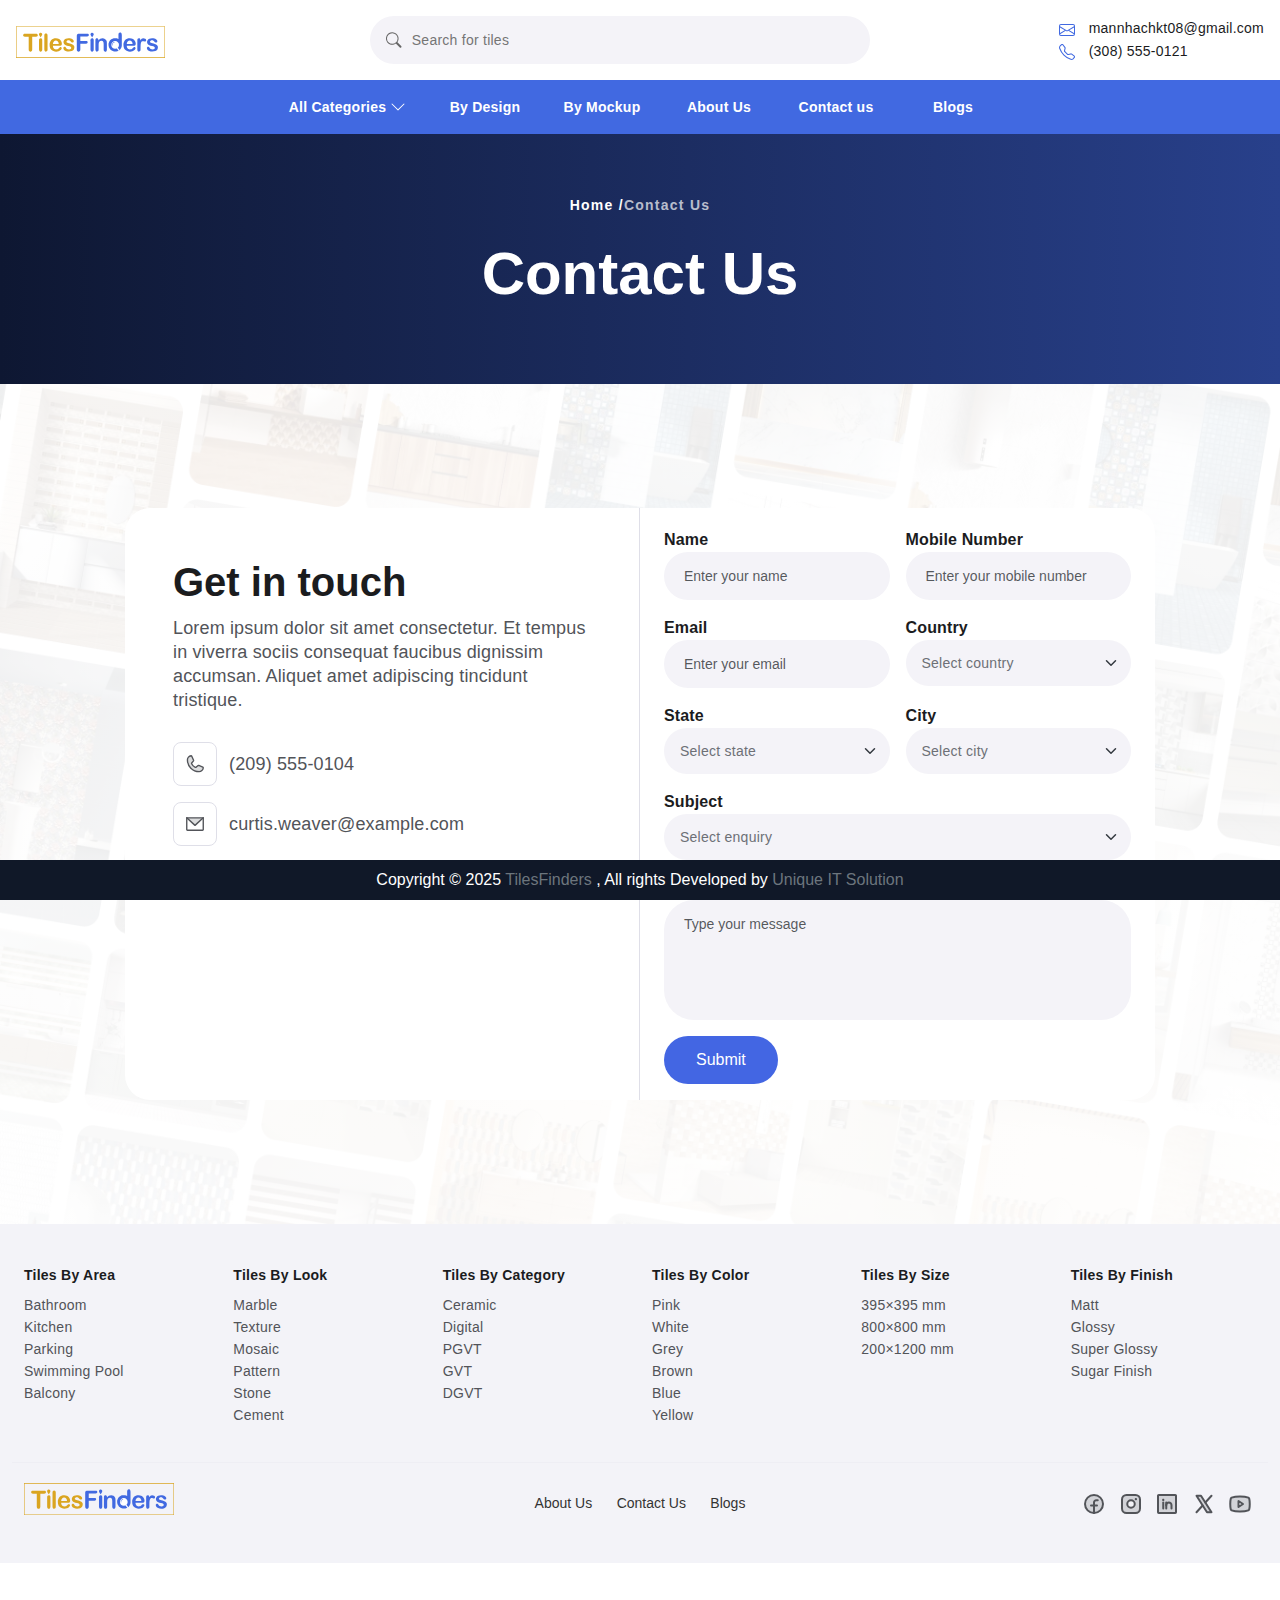
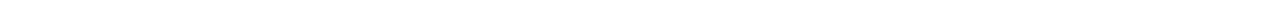
<file: contact.html>
<!DOCTYPE html>
<html lang="en" class="no-js">

<head>
    <meta charset="UTF-8" />
    <meta http-equiv="X-UA-Compatible" content="IE=edge,chrome=1">
    <meta name="viewport" content="width=device-width, initial-scale=1.0">
    <title>TilesFinder</title>
    <meta name="description" content="Blueprint: Blueprint: Google Grid Gallery" />
    <meta name="keywords" content="google getting started gallery, image gallery, image grid, template, masonry" />
    <meta name="author" content="Codrops" />
    <script src="https://code.jquery.com/jquery-3.6.0.min.js"></script>
    <link href="https://cdnjs.cloudflare.com/ajax/libs/bootstrap/5.3.2/css/bootstrap.min.css" rel="stylesheet" />
    <!-- style css -->
    <link rel="stylesheet" href="./assest/css/nav-bar.css" />
    <link rel="stylesheet" href="./assest/css/dev-style.css"><link rel="stylesheet" href="./assest/css/dev-responsive.css">

    <link rel="shortcut icon" href="./assest/img/logo/TilesFinder Favicon (1).svg">
    <link rel="stylesheet" type="text/css" href="./assest/css/component.css" />
    <script src="./assest/js/modernizr.custom.js"></script>
</head>

<body>
    <div class="d-lg-block home-first-nav">
        <!-- Home top navrbar  -->
        <nav class="navbar navbar-expand-lg navbar-light top-nav">
            <div class="container-fluid px-3">
                <!-- Logo -->
                <a class="navbar-brand" href="index.html">
                    <img src="./assest/img/logo/TilesFinder 1.svg" alt="TilesFinder" />
                </a>

                <!-- Mobile Toggle Button -->
                <button class="navbar-toggler" type="button" data-bs-toggle="collapse" data-bs-target="#navbarContent">
                    <span class="navbar-toggler-icon"></span>
                </button>

                <!-- Navbar Content -->
                <div class="collapse navbar-collapse" id="navbarContent">
                    <!-- Navbar Content -->
                    <div class="collapse navbar-collapse d-flex justify-content-center" id="navbarContent">
                        <!-- Search Bar -->
                        <div class="search-container">
                            <svg xmlns="http://www.w3.org/2000/svg" width="16" height="16" fill="currentColor"
                                class="search-icon" viewBox="0 0 16 16">
                                <path
                                    d="M11.742 10.344a6.5 6.5 0 1 0-1.397 1.398h-.001c.03.04.062.078.098.115l3.85 3.85a1 1 0 0 0 1.415-1.414l-3.85-3.85a1.007 1.007 0 0 0-.115-.1zM12 6.5a5.5 5.5 0 1 1-11 0 5.5 5.5 0 0 1 11 0" />
                            </svg>
                            <input type="text" placeholder="Search for tiles" />
                        </div>
                    </div>

                    <!-- Contact Info -->
                    <div class="contact-info ms-auto">
                        <div>
                            <svg xmlns="http://www.w3.org/2000/svg" width="16" height="16" fill="currentColor"
                                viewBox="0 0 16 16">
                                <path
                                    d="M0 4a2 2 0 0 1 2-2h12a2 2 0 0 1 2 2v8a2 2 0 0 1-2 2H2a2 2 0 0 1-2-2V4Zm2-1a1 1 0 0 0-1 1v.217l7 4.2 7-4.2V4a1 1 0 0 0-1-1H2Zm13 2.383-4.708 2.825L15 11.105V5.383Zm-.034 6.876-5.64-3.471L8 9.583l-1.326-.795-5.64 3.47A1 1 0 0 0 2 13h12a1 1 0 0 0 .966-.741ZM1 11.105l4.708-2.897L1 5.383v5.722Z" />
                            </svg>
                            <a href="mailto:mannhachkt08@gmail.com">mannhachkt08@gmail.com</a>
                        </div>
                        <div>
                            <svg xmlns="http://www.w3.org/2000/svg" width="16" height="16" fill="currentColor"
                                viewBox="0 0 16 16">
                                <path
                                    d="M3.654 1.328a.678.678 0 0 0-1.015-.063L1.605 2.3c-.483.484-.661 1.169-.45 1.77a17.568 17.568 0 0 0 4.168 6.608 17.569 17.569 0 0 0 6.608 4.168c.601.211 1.286.033 1.77-.45l1.034-1.034a.678.678 0 0 0-.063-1.015l-2.307-1.794a.678.678 0 0 0-.58-.122l-2.19.547a1.745 1.745 0 0 1-1.657-.459L5.482 8.062a1.745 1.745 0 0 1-.46-1.657l.548-2.19a.678.678 0 0 0-.122-.58L3.654 1.328zM1.884.511a1.745 1.745 0 0 1 2.612.163L6.29 2.98c.329.423.445.974.315 1.494l-.547 2.19a.678.678 0 0 0 .178.643l2.457 2.457a.678.678 0 0 0 .644.178l2.189-.547a1.745 1.745 0 0 1 1.494.315l2.306 1.794c.829.645.905 1.87.163 2.611l-1.034 1.034c-.74.74-1.846 1.065-2.877.702a18.634 18.634 0 0 1-7.01-4.42 18.634 18.634 0 0 1-4.42-7.009c-.362-1.03-.037-2.137.703-2.877L1.885.511z" />
                            </svg>
                            <a href="tel:(308)555-0121">(308) 555-0121</a>
                        </div>
                    </div>
                </div>
            </div>
        </nav>

        <!-- Home second navrbar  -->
        <nav class="navbar navbar-expand-lg secondary-nav">
            <div class="container">
                <button class="navbar-toggler" type="button" data-bs-toggle="collapse"
                    data-bs-target="#secondaryNavContent">
                    <span class="navbar-toggler-icon"></span>
                </button>

                <div class="collapse navbar-collapse justify-content-center" id="secondaryNavContent">
                    <ul class="navbar-nav">
                        <li class="nav-item dropdown" style="width: 150px">
                            <a class="nav-link d-flex justify-content-center align-items-center" href="#" id="tilesDropdown">
                                All Categories
                                <svg id="chevron-icon" xmlns="http://www.w3.org/2000/svg" width="16" height="16"
                                    fill="currentColor" class="bi bi-chevron-down ms-1 transition" viewBox="0 0 16 16">
                                    <path fill-rule="evenodd"
                                        d="M1.646 4.646a.5.5 0 0 1 .708 0L8 10.293l5.646-5.647a.5.5 0 0 1 .708.708l-6 6a.5.5 0 0 1-.708 0l-6-6a.5.5 0 0 1 0-.708z" />
                                </svg>
                            </a>
                            <!-- Full-Width Dropdown Menu -->
                            <div class="dropdown-menu mega-dropdown main-screen-second-navbar" style="width: 850px">
                                <div class="row">
                                    <div class="col-2">
                                        <div>
                                            <h6 class="dropdown-header">Tiles By Size</h6>
                                            <a class="dropdown-item" href="#">395×395 mm</a>
                                            <a class="dropdown-item" href="#">800×800 mm</a>
                                            <a class="dropdown-item" href="#">200×1200 mm</a>
                                        </div>
                                    </div>
                                    <div class="col-2">
                                        <div>
                                            <h6 class="dropdown-header">Tiles By Area</h6>
                                            <a class="dropdown-item" href="#">Bathroom</a>
                                            <a class="dropdown-item" href="#">Parking</a>
                                            <a class="dropdown-item" href="#">Kitchen</a>
                                            <a class="dropdown-item" href="#">WashBasin</a>
                                            <a class="dropdown-item" href="#">Room</a>
                                        </div>
                                    </div>
                                    <div class="col-2">
                                        <div>
                                            <h6 class="dropdown-header">Tiles By Look</h6>
                                            <a class="dropdown-item" href="#">Marble</a>
                                            <a class="dropdown-item" href="#">Texture</a>
                                            <a class="dropdown-item" href="#">Mosaic</a>
                                            <a class="dropdown-item" href="#">Pattern</a>
                                            <a class="dropdown-item" href="#">Stone</a>
                                            <a class="dropdown-item" href="#">Cement</a>
                                        </div>
                                    </div>
                                    <div class="col-2">
                                        <div>
                                            <h6 class="dropdown-header">Tiles By Finish</h6>
                                            <a class="dropdown-item" href="#">Matt</a>
                                            <a class="dropdown-item" href="#">Glossy</a>
                                            <a class="dropdown-item" href="#">Super Glossy</a>
                                            <a class="dropdown-item" href="#">Sugar Finish</a>
                                        </div>
                                    </div>
                                    <div class="col-2">
                                        <div>
                                            <h6 class="dropdown-header">Tiles By Category</h6>
                                            <a class="dropdown-item" href="#">Ceramic</a>
                                            <a class="dropdown-item" href="#">Digital</a>
                                            <a class="dropdown-item" href="#">PGVT</a>
                                            <a class="dropdown-item" href="#">GVT</a>
                                            <a class="dropdown-item" href="#">DGVT</a>
                                        </div>
                                    </div>
                                    <div class="col-2">
                                        <div>
                                            <h6 class="dropdown-header">Tiles By Color</h6>
                                            <a class="dropdown-item" href="#">Pink</a>
                                            <a class="dropdown-item" href="#">White</a>
                                            <a class="dropdown-item" href="#">Grey</a>
                                            <a class="dropdown-item" href="#">Brown</a>
                                            <a class="dropdown-item" href="#">Blue</a>
                                            <a class="dropdown-item" href="#">Yellow</a>
                                        </div>
                                    </div>
                                </div>
                            </div>
                        </li>
                        <li class="nav-item dropdown">
                            <a class="nav-link d-flex justify-content-center align-items-center" href="productDetails.html" id="tilesDropdown">
                                By Design
                            </a>
                        </li>
                        <li class="nav-item">
                            <a class="nav-link" href="mockup.html">By Mockup</a>
                        </li>
                        <li class="nav-item">
                            <a class="nav-link" href="aboutUs.html">About Us</a>
                        </li>
                        <li class="nav-item">
                            <a class="nav-link" href="contact.html">Contact us</a>
                        </li>
                        <li class="nav-item">
                            <a class="nav-link" href="blog.html">Blogs</a>
                        </li>
                    </ul>
                </div>
            </div>
        </nav>
    </div>
    <!-- 768 after show  -->
    <!-- Toggle Menu -->
    <div class="d-lg-none d-md-block">
        <div class="toggle-menu" id="toggleMenu">
            <div class="">
                <!-- Close Button -->
                <button class="close-btn" onclick="toggleMenu()">
                    <svg xmlns="http://www.w3.org/2000/svg" width="16" height="16" fill="currentColor"
                        class="bi bi-x-lg" viewBox="0 0 16 16">
                        <path
                            d="M2.146 2.854a.5.5 0 1 1 .708-.708L8 7.293l5.146-5.147a.5.5 0 0 1 .708.708L8.707 8l5.147 5.146a.5.5 0 0 1-.708.708L8 8.707l-5.146 5.147a.5.5 0 0 1-.708-.708L7.293 8z" />
                    </svg>
                </button>

                <!-- Email -->
                <div class="contact-item mt-4">
                    <svg xmlns="http://www.w3.org/2000/svg" width="20" height="20" fill="#4169E1" viewBox="0 0 16 16">
                        <path
                            d="M0 4a2 2 0 0 1 2-2h12a2 2 0 0 1 2 2v8a2 2 0 0 1-2 2H2a2 2 0 0 1-2-2V4Zm2-1a1 1 0 0 0-1 1v.217l7 4.2 7-4.2V4a1 1 0 0 0-1-1H2Zm13 2.383-4.708 2.825L15 11.105V5.383Zm-.034 6.876-5.64-3.471L8 9.583l-1.326-.795-5.64 3.47A1 1 0 0 0 2 13h12a1 1 0 0 0 .966-.741ZM1 11.105l4.708-2.897L1 5.383v5.722Z" />
                    </svg>
                    <span>manhhachkt08@gmail.com</span>
                </div>

                <!-- Phone -->
                <div class="contact-item">
                    <svg xmlns="http://www.w3.org/2000/svg" width="16" height="16" fill="#4169E1" viewBox="0 0 16 16">
                        <path
                            d="M3.654 1.328a.678.678 0 0 0-1.015-.063L1.605 2.3c-.483.484-.661 1.169-.45 1.77a17.568 17.568 0 0 0 4.168 6.608 17.569 17.569 0 0 0 6.608 4.168c.601.211 1.286.033 1.77-.45l1.034-1.034a.678.678 0 0 0-.063-1.015l-2.307-1.794a.678.678 0 0 0-.58-.122l-2.19.547a1.745 1.745 0 0 1-1.657-.459L5.482 8.062a1.745 1.745 0 0 1-.46-1.657l.548-2.19a.678.678 0 0 0-.122-.58L3.654 1.328zM1.884.511a1.745 1.745 0 0 1 2.612.163L6.29 2.98c.329.423.445.974.315 1.494l-.547 2.19a.678.678 0 0 0 .178.643l2.457 2.457a.678.678 0 0 0 .644.178l2.189-.547a1.745 1.745 0 0 1 1.494.315l2.306 1.794c.829.645.905 1.87.163 2.611l-1.034 1.034c-.74.74-1.846 1.065-2.877.702a18.634 18.634 0 0 1-7.01-4.42 18.634 18.634 0 0 1-4.42-7.009c-.362-1.03-.037-2.137.703-2.877L1.885.511z">
                        </path>
                    </svg>
                    <span>(308) 555-0121</span>
                </div>
            </div>
            <hr />
            <div class="toggle-menu-content">
                <a href="aboutUs.html" class="toggle-menu-item"> About Us </a>
                <a href="contact.html" class="toggle-menu-item"> Contact Us </a>
                <a href="blog.html" class="toggle-menu-item"> Blogs </a>
            </div>
        </div>

        <!-- Backdrop (Blur Background) -->
        <div class="backdrop" id="backdrop" onclick="toggleMenu()"></div>
        <!-- Top Navigation -->
        <nav class="navbar mobile-nav">
            <div class="container-fluid p-0">
                <button class="navbar-toggler" type="button" onclick="toggleMenu()">
                    <span class="navbar-toggler-icon"></span>
                </button>

                <a class="navbar-brand" href="#">
                    <img src="./assest/img/logo/TilesFinder 1.svg" alt="TilesFinders" />
                </a>
            </div>
        </nav>

        <!-- Search Bar -->
        <!-- Search Bar with Filter Button -->
        <div class="container-fluid px-3">
            <div class="search-container">
                <svg xmlns="http://www.w3.org/2000/svg" width="16" height="16" fill="currentColor" class="search-icon" viewBox="0 0 16 16">
								<path d="M11.742 10.344a6.5 6.5 0 1 0-1.397 1.398h-.001c.03.04.062.078.098.115l3.85 3.85a1 1 0 0 0 1.415-1.414l-3.85-3.85a1.007 1.007 0 0 0-.115-.1zM12 6.5a5.5 5.5 0 1 1-11 0 5.5 5.5 0 0 1 11 0"></path>
							</svg>
                <input type="text" placeholder="Search for tiles" />
                <span class="filter-container" onclick="openFilter()">
                    <svg xmlns="http://www.w3.org/2000/svg" width="25" height="25" fill="#6D7076" class="bi bi-funnel"
                        viewBox="0 0 16 16">
                        <path
                            d="M1.5 1.5A.5.5 0 0 1 2 1h12a.5.5 0 0 1 .5.5v2a.5.5 0 0 1-.128.334L10 8.692V13.5a.5.5 0 0 1-.342.474l-3 1A.5.5 0 0 1 6 14.5V8.692L1.628 3.834A.5.5 0 0 1 1.5 3.5zm1 .5v1.308l4.372 4.858A.5.5 0 0 1 7 8.5v5.306l2-.666V8.5a.5.5 0 0 1 .128-.334L13.5 3.308V2z" />
                    </svg>
                </span>
            </div>
        </div>

        <!-- Filter Sidebar (Slider) -->
        <div class="filter-menu" id="filterMenu">
            <div class="filter-header">
                <h5 class="mb-0">
                    <svg xmlns="http://www.w3.org/2000/svg" width="25" height="25" fill="#6D7076" class="bi bi-funnel"
                        viewBox="0 0 16 16">
                        <path
                            d="M1.5 1.5A.5.5 0 0 1 2 1h12a.5.5 0 0 1 .5.5v2a.5.5 0 0 1-.128.334L10 8.692V13.5a.5.5 0 0 1-.342.474l-3 1A.5.5 0 0 1 6 14.5V8.692L1.628 3.834A.5.5 0 0 1 1.5 3.5zm1 .5v1.308l4.372 4.858A.5.5 0 0 1 7 8.5v5.306l2-.666V8.5a.5.5 0 0 1 .128-.334L13.5 3.308V2z">
                        </path>
                    </svg>
                    Filter
                </h5>
                <button class="filter-close" onclick="closeFilter()">
                    <svg xmlns="http://www.w3.org/2000/svg" width="16" height="16" fill="currentColor"
                        class="bi bi-x-lg" viewBox="0 0 16 16">
                        <path
                            d="M2.146 2.854a.5.5 0 1 1 .708-.708L8 7.293l5.146-5.147a.5.5 0 0 1 .708.708L8.707 8l5.147 5.146a.5.5 0 0 1-.708.708L8 8.707l-5.146 5.147a.5.5 0 0 1-.708-.708L7.293 8z">
                        </path>
                    </svg>
                </button>
            </div>
            <hr />

            <!-- Applied Filters -->
            <div class="filter-section">
                <h6 class="filter-header">
                    Applied filters <span class="count-cleare">Clear all</span>
                </h6>
                <div>
                    <div class="filter-options">
                        <span class="filter-badge">395×395 mm ×</span>
                        <span class="filter-badge">Ceramic ×</span>
                    </div>
                </div>
            </div>
            <hr />
            <!-- Filter Sections -->
            <!-- by type -->
            <div class="filter-section">
                <h6 class="filter-header" data-bs-toggle="collapse" aria-expanded="false" href="#byType" role="button"
                    aria-controls="byType">
                    <div class="header-title">By Type <span class="count">3</span></div>
                    <svg class="chevron" xmlns="http://www.w3.org/2000/svg" width="16" height="16" viewBox="0 0 16 16">
                        <path fill-rule="evenodd"
                            d="M1.646 4.646a.5.5 0 0 1 .708 0L8 10.293l5.646-5.647a.5.5 0 0 1 .708.708l-6 6a.5.5 0 0 1-.708 0l-6-6a.5.5 0 0 1 0-.708z" />
                    </svg>
                </h6>
                <div class="collapse" id="byType">
                    <div class="filter-options">
                        <span class="filter-option">Manufacturer</span>
                        <span class="filter-option">Wholesaler</span>
                        <span class="filter-option">Admin</span>
                    </div>
                </div>
            </div>
            <hr />
            <!-- by size -->
            <div class="filter-section">
                <h6 class="filter-header" data-bs-toggle="collapse" aria-expanded="false" href="#bySize" role="button"
                    aria-controls="bySize">
                    <div class="header-title">By Size <span class="count">3</span></div>
                    <svg class="chevron" xmlns="http://www.w3.org/2000/svg" width="16" height="16" viewBox="0 0 16 16">
                        <path fill-rule="evenodd"
                            d="M1.646 4.646a.5.5 0 0 1 .708 0L8 10.293l5.646-5.647a.5.5 0 0 1 .708.708l-6 6a.5.5 0 0 1-.708 0l-6-6a.5.5 0 0 1 0-.708z" />
                    </svg>
                </h6>
                <div class="collapse" id="bySize">
                    <div class="filter-options">
                        <span class="filter-option selected">395×395 mm</span>
                        <span class="filter-option">800×800 mm</span>
                        <span class="filter-option">200×1200 mm</span>
                    </div>
                </div>
            </div>
            <hr />
            <!-- by category -->
            <div class="filter-section">
                <h6 class="filter-header" data-bs-toggle="collapse" aria-expanded="false" href="#byCategory"
                    role="button" aria-controls="byCategory">
                    <div class="header-title">
                        By Category <span class="count">5</span>
                    </div>
                    <svg class="chevron" xmlns="http://www.w3.org/2000/svg" width="16" height="16" viewBox="0 0 16 16">
                        <path fill-rule="evenodd"
                            d="M1.646 4.646a.5.5 0 0 1 .708 0L8 10.293l5.646-5.647a.5.5 0 0 1 .708.708l-6 6a.5.5 0 0 1-.708 0l-6-6a.5.5 0 0 1 0-.708z" />
                    </svg>
                </h6>
                <div class="collapse" id="byCategory">
                    <div class="filter-options">
                        <span class="filter-option">Marble</span>
                        <span class="filter-option">Texture</span>
                        <span class="filter-option">Mosaic</span>
                        <span class="filter-option">Pattern</span>
                        <span class="filter-option">Stone</span>
                        <span class="filter-option">Cement</span>
                    </div>
                </div>
            </div>
            <hr />
            <!-- by Look -->
            <div class="filter-section">
                <h6 class="filter-header" data-bs-toggle="collapse" aria-expanded="false" href="#byLook" role="button"
                    aria-controls="byLook">
                    <div class="header-title">By Look <span class="count">6</span></div>
                    <svg class="chevron" xmlns="http://www.w3.org/2000/svg" width="16" height="16" viewBox="0 0 16 16">
                        <path fill-rule="evenodd"
                            d="M1.646 4.646a.5.5 0 0 1 .708 0L8 10.293l5.646-5.647a.5.5 0 0 1 .708.708l-6 6a.5.5 0 0 1-.708 0l-6-6a.5.5 0 0 1 0-.708z" />
                    </svg>
                </h6>
                <div class="collapse" id="byLook">
                    <div class="filter-options">
                        <span class="filter-option">Marble</span>
                        <span class="filter-option">Texture</span>
                        <span class="filter-option">Mosaic</span>
                        <span class="filter-option">Pattern</span>
                        <span class="filter-option">Stone</span>
                        <span class="filter-option">Cement</span>
                    </div>
                </div>
            </div>
            <hr />
            <!-- by Finish -->
            <div class="filter-section">
                <h6 class="filter-header" data-bs-toggle="collapse" aria-expanded="false" href="#byFinish" role="button"
                    aria-controls="byFinish">
                    <div class="header-title">
                        By Finish <span class="count">4</span>
                    </div>
                    <svg class="chevron" xmlns="http://www.w3.org/2000/svg" width="16" height="16" viewBox="0 0 16 16">
                        <path fill-rule="evenodd"
                            d="M1.646 4.646a.5.5 0 0 1 .708 0L8 10.293l5.646-5.647a.5.5 0 0 1 .708.708l-6 6a.5.5 0 0 1-.708 0l-6-6a.5.5 0 0 1 0-.708z" />
                    </svg>
                </h6>
                <div class="collapse" id="byFinish">
                    <div class="filter-options">
                        <span class="filter-option">Matt</span>
                        <span class="filter-option">Glossy</span>
                        <span class="filter-option">Super Glossy</span>
                        <span class="filter-option">Sugar Finish</span>
                    </div>
                </div>
            </div>
            <hr />
            <!-- by Color -->
            <div class="filter-section">
                <h6 class="filter-header" data-bs-toggle="collapse" aria-expanded="false" href="#byColor" role="button"
                    aria-controls="byColor">
                    <div class="header-title">
                        By Color <span class="count">6</span>
                    </div>
                    <svg class="chevron" xmlns="http://www.w3.org/2000/svg" width="16" height="16" viewBox="0 0 16 16">
                        <path fill-rule="evenodd"
                            d="M1.646 4.646a.5.5 0 0 1 .708 0L8 10.293l5.646-5.647a.5.5 0 0 1 .708.708l-6 6a.5.5 0 0 1-.708 0l-6-6a.5.5 0 0 1 0-.708z" />
                    </svg>
                </h6>
                <div class="collapse" id="byColor">
                    <div class="filter-options">
                        <span class="filter-option">Pink</span>
                        <span class="filter-option">White</span>
                        <span class="filter-option">Grey</span>
                        <span class="filter-option">Brown</span>
                        <span class="filter-option">Blue</span>
                        <span class="filter-option">Yellow</span>
                    </div>
                </div>
            </div>
            <hr />
            <!-- by Area -->
            <div class="filter-section">
                <h6 class="filter-header" data-bs-toggle="collapse" aria-expanded="false" href="#byArea" role="button"
                    aria-controls="byArea">
                    <div class="header-title">By Area <span class="count">5</span></div>
                    <svg class="chevron" xmlns="http://www.w3.org/2000/svg" width="16" height="16" viewBox="0 0 16 16">
                        <path fill-rule="evenodd"
                            d="M1.646 4.646a.5.5 0 0 1 .708 0L8 10.293l5.646-5.647a.5.5 0 0 1 .708.708l-6 6a.5.5 0 0 1-.708 0l-6-6a.5.5 0 0 1 0-.708z" />
                    </svg>
                </h6>
                <div class="collapse" id="byArea">
                    <div class="filter-options">
                        <span class="filter-option">Bathroom</span>
                        <span class="filter-option">Parking</span>
                        <span class="filter-option">Kitchen</span>
                        <span class="filter-option">WashBasin</span>
                        <span class="filter-option">Room</span>
                    </div>
                </div>
            </div>
            <hr />
            <!-- apply btn -->
            <div class="filter-section">
                <div class="row apply-filter-btn">
                    <button>Apply</button>
                </div>
            </div>
        </div>

        <!-- second nab bar  -->
        <nav class="navbar navbar-expand-lg secondary-nav">
            <div class="">
                <div class="navbar-collapse justify-content-center" id="secondaryNavContent">
                    <ul class="navbar-nav">
                        <li class="nav-item dropdown">
                            <a class="nav-link d-flex justify-content-center align-items-center navlink-width" href="#" id="tilesDropdown">
                                All Categories
                                <svg id="chevron-icon" xmlns="http://www.w3.org/2000/svg" width="20" height="20"
                                    fill="currentColor" class="bi bi-chevron-down ms-1 transition" viewBox="0 0 16 16">
                                    <path fill-rule="evenodd"
                                        d="M1.646 4.646a.5.5 0 0 1 .708 0L8 10.293l5.646-5.647a.5.5 0 0 1 .708.708l-6 6a.5.5 0 0 1-.708 0l-6-6a.5.5 0 0 1 0-.708z" />
                                </svg>
                            </a>

                            <!-- Full-Width Dropdown Menu -->
                            <div class="dropdown-menu mega-dropdown">
                                <div class="row">
                                    <div class="col-6">
                                        <div>
                                            <h6 class="dropdown-header">Tiles By Size</h6>
                                            <a class="dropdown-item" href="#">395×395 mm</a>
                                            <a class="dropdown-item" href="#">800×800 mm</a>
                                            <a class="dropdown-item" href="#">200×1200 mm</a>
                                        </div>
                                        <div>
                                            <h6 class="dropdown-header">Tiles By Area</h6>
                                            <a class="dropdown-item" href="#">Bathroom</a>
                                            <a class="dropdown-item" href="#">Parking</a>
                                            <a class="dropdown-item" href="#">Kitchen</a>
                                            <a class="dropdown-item" href="#">WashBasin</a>
                                            <a class="dropdown-item" href="#">Room</a>
                                        </div>
                                        <div>
                                            <h6 class="dropdown-header">Tiles By Look</h6>
                                            <a class="dropdown-item" href="#">Marble</a>
                                            <a class="dropdown-item" href="#">Texture</a>
                                            <a class="dropdown-item" href="#">Mosaic</a>
                                            <a class="dropdown-item" href="#">Pattern</a>
                                            <a class="dropdown-item" href="#">Stone</a>
                                            <a class="dropdown-item" href="#">Cement</a>
                                        </div>
                                    </div>
                                    <div class="col-6">
                                        <div>
                                            <h6 class="dropdown-header">Tiles By Finish</h6>
                                            <a class="dropdown-item" href="#">Matt</a>
                                            <a class="dropdown-item" href="#">Glossy</a>
                                            <a class="dropdown-item" href="#">Super Glossy</a>
                                            <a class="dropdown-item" href="#">Sugar Finish</a>
                                        </div>
                                        <div>
                                            <h6 class="dropdown-header">Tiles By Category</h6>
                                            <a class="dropdown-item" href="#">Ceramic</a>
                                            <a class="dropdown-item" href="#">Digital</a>
                                            <a class="dropdown-item" href="#">PGVT</a>
                                            <a class="dropdown-item" href="#">GVT</a>
                                            <a class="dropdown-item" href="#">DGVT</a>
                                        </div>
                                        <div>
                                            <h6 class="dropdown-header">Tiles By Color</h6>
                                            <a class="dropdown-item" href="#">Pink</a>
                                            <a class="dropdown-item" href="#">White</a>
                                            <a class="dropdown-item" href="#">Grey</a>
                                            <a class="dropdown-item" href="#">Brown</a>
                                            <a class="dropdown-item" href="#">Blue</a>
                                            <a class="dropdown-item" href="#">Yellow</a>
                                        </div>
                                    </div>
                                </div>
                            </div>
                        </li>
                        <!-- Other Navbar Items -->
                        <li class="nav-item">
                            <a class="nav-link" href="#">By Design</a>
                        </li>
                        <li class="nav-item">
                            <a class="nav-link navlink-width-second" href="mockup.html">By Mockup</a>
                        </li>
                    </ul>
                </div>
            </div>
        </nav>
    </div>

    <section>
        <section class="blog-header">
            <div class="container">
              <p class="blog-breadcrumb">Home / <span>Contact Us</span> </p>
              <h1 class="blog-main-title">Contact Us</h1>
            </div>
        </section>
          
        <section class="contact-page-section">
            <div class="contact-container">
                <div class="row">
                    <!-- Left Column -->
                    <div class="col-lg-6 mb-4 mb-md-0 mb-lg-0 p-5  pb-md-0" style="border-right: 1px solid #DFDFE8;">
                        <h1 class="contact-page-title">Get in touch</h1>
                        <p class="contact-page-description">
                            Lorem ipsum dolor sit amet consectetur. Et tempus in viverra sociis consequat faucibus dignissim accumsan. Aliquet amet adipiscing tincidunt tristique.
                        </p>
                        <div class="contact-page-info">
                            <div class="contact-info-item-page">
                                <img src="./assest/img/contact/Phone (1).svg" alt="">
                                <span><a href="tel:+12095550104" class="text-decoration-none">(209) 555-0104</a></span>
                            </div>
                            <div class="contact-info-item-page">
                                <img src="./assest/img/contact/EnvelopeSimple.svg" alt="">
                                <span><a href="mailto:curtis.weaver@example.com" class="text-decoration-none">curtis.weaver@example.com</a></span>
                            </div>
                            
                        </div>
                    </div>
    
                    <!-- Right Column - Form -->
                    <div class="col-lg-6 p-5 pt-md-1 p-md-3 px-1">
                        <form>
                            <div class="row g-3">
                                <div class="col-md-6 col-sm-12">
                                    <label class="contact-form-label">Name</label>
                                    <input type="text" class="form-control form-control-contact" placeholder="Enter your name" />
                                </div>
                                <div class="col-md-6 col-sm-12">
                                    <label class="contact-form-label">Mobile Number</label>
                                    <input type="tel" class="form-control form-control-contact" placeholder="Enter your mobile number" />
                                </div>
                                <div class="col-md-6 col-sm-12">
                                    <label class="contact-form-label">Email</label>
                                    <input type="email" class="form-control form-control-contact" placeholder="Enter your email" />
                                </div>
                                <div class="col-md-6 col-sm-12">
                                    <label class="contact-form-label">Country</label>
                                    <select class="form-select form-select-contact">
                                        <option selected>Select country</option>
                                        <option value="1">USA</option>
                                        <option value="2">UK</option>
                                        <option value="3">Canada</option>
                                    </select>
                                </div>
                                <div class="col-md-6 col-sm-12">
                                    <label class="contact-form-label">State</label>
                                    <select class="form-select form-select-contact">
                                        <option selected>Select state</option>
                                        <option value="1">California</option>
                                        <option value="2">Texas</option>
                                        <option value="3">Florida</option>
                                    </select>
                                </div>
                                <div class="col-md-6 col-sm-12">
                                    <label class="contact-form-label">City</label>
                                    <select class="form-select form-select-contact">
                                        <option selected>Select city</option>
                                        <option value="1">Los Angeles</option>
                                        <option value="2">San Francisco</option>
                                        <option value="3">San Diego</option>
                                    </select>
                                </div>
                                <div class="col-12">
                                    <label class="contact-form-label">Subject</label>
                                    <select class="form-select form-select-contact">
                                        <option selected>Select enquiry</option>
                                        <option value="1">General Inquiry</option>
                                        <option value="2">Technical Support</option>
                                        <option value="3">Sales</option>
                                    </select>
                                </div>
                                <div class="col-12">
                                    <label class="contact-form-label">Message</label>
                                    <textarea class="form-control form-control-contact" placeholder="Type your message"></textarea>
                                </div>
                                <div class="col-12">
                                    <button type="submit" class="submit-btn">Submit</button>
                                </div>
                            </div>
                        </form>
                    </div>
                </div>
            </div>
        </section>

    </section>

    <!-- footer -->
    <footer class="footer">
        <div class="container-fluid">
            <div class="row">
                <!-- Tiles By Area -->
                <div class="col-md-2 col-6">
                    <h5>Tiles By Area</h5>
                    <ul class="list-unstyled">
                        <li>Bathroom</li>
                        <li>Kitchen</li>
                        <li>Parking</li>
                        <li>Swimming Pool</li>
                        <li>Balcony</li>
                    </ul>
                </div>

                <!-- Tiles By Look -->
                <div class="col-md-2 col-6">
                    <h5>Tiles By Look</h5>
                    <ul class="list-unstyled">
                        <li>Marble</li>
                        <li>Texture</li>
                        <li>Mosaic</li>
                        <li>Pattern</li>
                        <li>Stone</li>
                        <li>Cement</li>
                    </ul>
                </div>

                <!-- Tiles By Category -->
                <div class="col-md-2 col-6">
                    <h5>Tiles By Category</h5>
                    <ul class="list-unstyled">
                        <li>Ceramic</li>
                        <li>Digital</li>
                        <li>PGVT</li>
                        <li>GVT</li>
                        <li>DGVT</li>
                    </ul>
                </div>

                <!-- Tiles By Color -->
                <div class="col-md-2 col-6">
                    <h5>Tiles By Color</h5>
                    <ul class="list-unstyled">
                        <li>Pink</li>
                        <li>White</li>
                        <li>Grey</li>
                        <li>Brown</li>
                        <li>Blue</li>
                        <li>Yellow</li>
                    </ul>
                </div>

                <!-- Tiles By Size -->
                <div class="col-md-2 col-6">
                    <h5>Tiles By Size</h5>
                    <ul class="list-unstyled">
                        <li>395×395 mm</li>
                        <li>800×800 mm</li>
                        <li>200×1200 mm</li>
                    </ul>
                </div>

                <!-- Tiles By Finish -->
                <div class="col-md-2 col-6">
                    <h5>Tiles By Finish</h5>
                    <ul class="list-unstyled">
                        <li>Matt</li>
                        <li>Glossy</li>
                        <li>Super Glossy</li>
                        <li>Sugar Finish</li>
                    </ul>
                </div>
            </div>

            <hr class="divider">

            <!-- Logo & Links -->
            <div class="row align-items-center justify-content-between footer-section">
                <!-- Logo on the Left -->
                <div class="col-lg-4 col-md-6 col-sm-12 text-sm-start text-md-start text-center">
                    <h3 class="logo">
                        <img src="./assest/img/logo/TilesFinder 1.svg" alt="TilesFinder Logo">
                    </h3>
                </div>

                <!-- Menu Links in the Center -->
                <div class="col-lg-4 col-md-6 col-sm-12   text-center menu-footer-a">
                    <a href="aboutUs.html">About Us</a>
                    <a href="contact.html">Contact Us</a>
                    <a href="blog.html">Blogs</a>
                </div>

                <!-- Social Icons on the Right -->
                <div class="col-lg-4 col-md-12 col-sm-12   text-end follo-link-footer">
                    <a href="#" class="footer-a-follo-link"><img src="./assest/img/icon/FacebookLogo.svg"
                            alt="Facebook"></a>
                    <a href="#" class="footer-a-follo-link"><img src="./assest/img/icon/InstagramLogo.svg"
                            alt="Instagram"></a>
                    <a href="#" class="footer-a-follo-link"><img src="./assest/img/icon/LinkedinLogo.svg"
                            alt="LinkedIn"></a>
                    <a href="#" class="footer-a-follo-link"><img src="./assest/img/icon/XLogo.svg" alt="X"></a>
                    <a href="#" class="footer-a-follo-link"><img src="./assest/img/icon/YoutubeLogo.svg"
                            alt="YouTube"></a>
                </div>
            </div>
        </div>
    </footer>

<footer class="second-footer mt-auto py-2 sticky-bottom">
        <div class="container-fluid">
            <div class="row text-center">
                <div class="col-md-12">
                    <p class="m-0">Copyright © 2025 
                        <a href="index.html" target="_blank" class="text-secondary text-decoration-none"> TilesFinders </a>, 
                        All rights Developed by 
                        <a href="https://theuniqueitsolution.com/" target="_blank" class="text-secondary text-decoration-none">Unique IT Solution</a> 
                    </p>
                </div>
            </div>
        </div>
    </footer>


    <!-- img grid -->
    <script src="./assest/js/imagesloaded.pkgd.min.js"></script>
    <!-- Automatically arranges grid as pair img height -->
    <script src="./assest/js/masonry.pkgd.min.js"></script>
    <script src="./assest/js/classie.js"></script>
    <script src="./assest/js/cbpGridGallery.js"></script>
    <!-- script -->
    <script src="https://cdnjs.cloudflare.com/ajax/libs/bootstrap/5.3.2/js/bootstrap.bundle.min.js" defer></script>
    <script src="./assest/js/dev-script.js"></script>

</body>

</html>
</file>
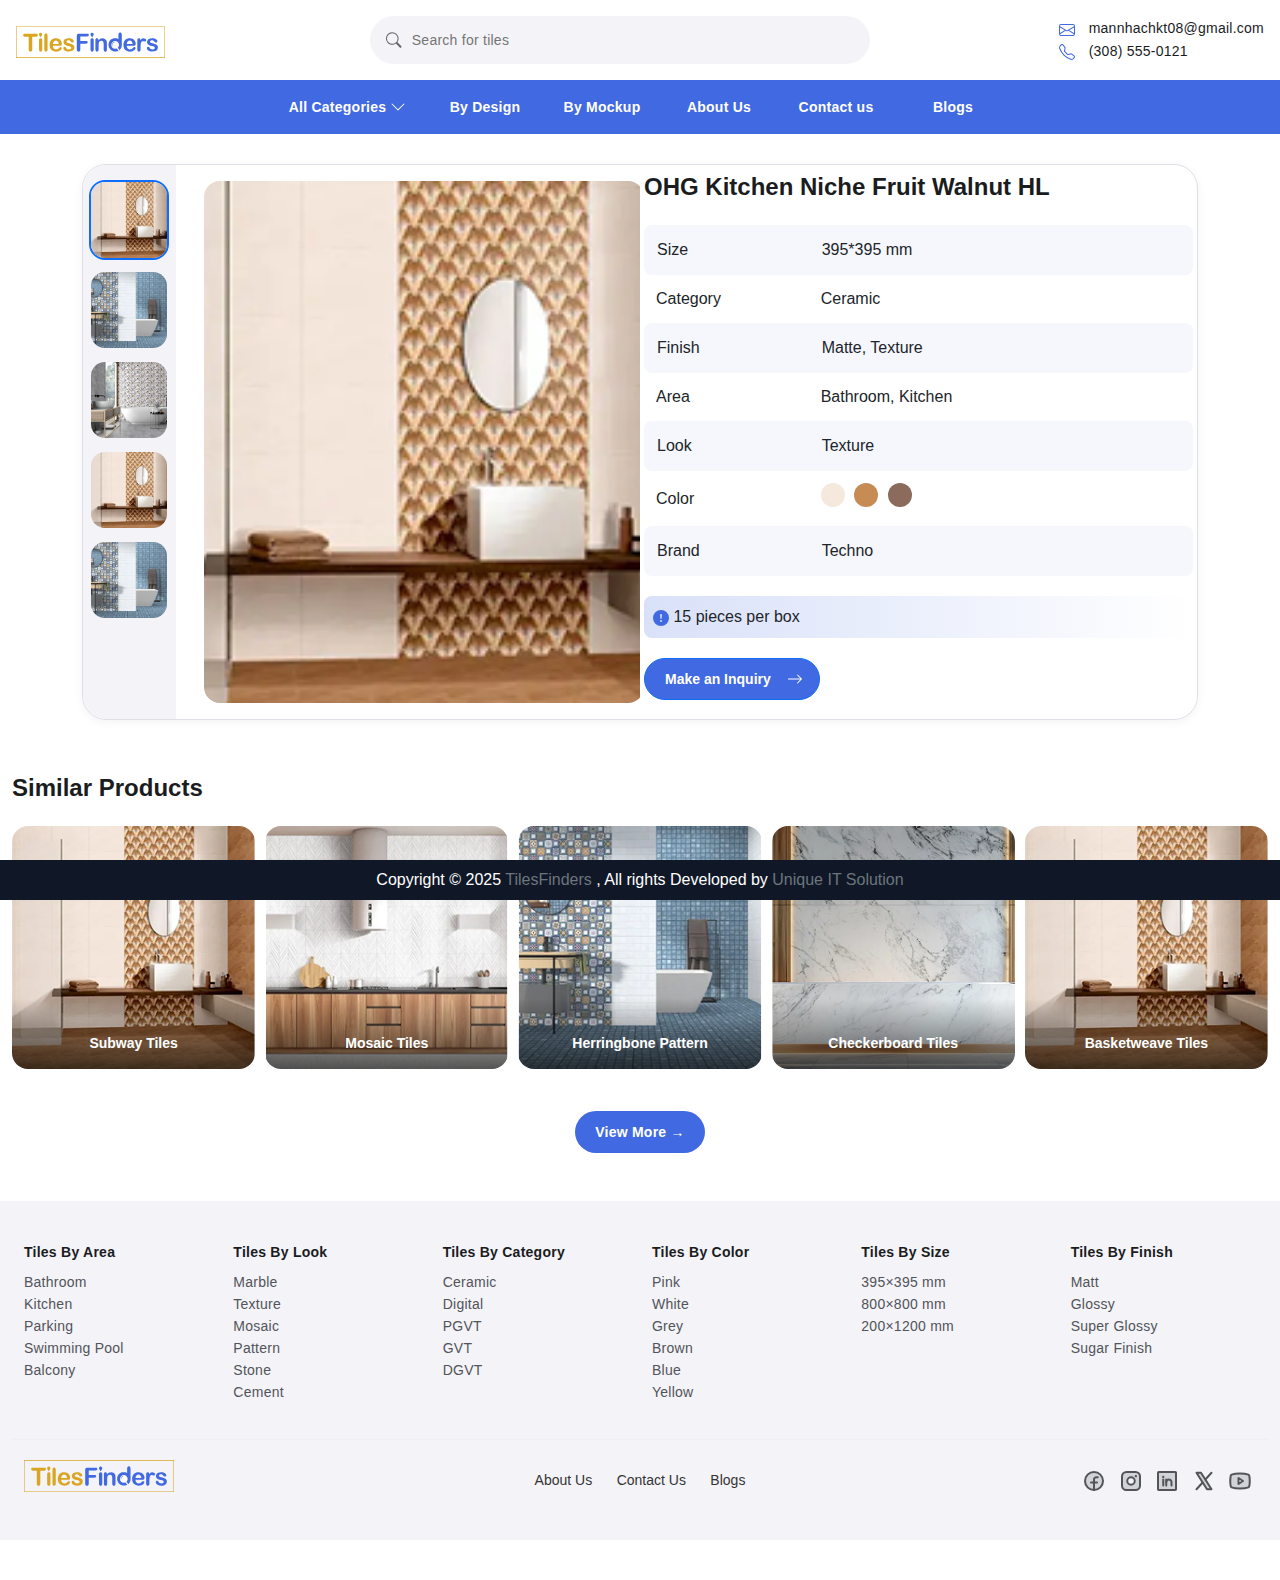
<file: productDetails.html>
<!DOCTYPE html>
<html lang="en" class="no-js">

<head>
    <meta charset="UTF-8" />
    <meta http-equiv="X-UA-Compatible" content="IE=edge,chrome=1">
    <meta name="viewport" content="width=device-width, initial-scale=1.0">
    <title>TilesFinder</title>
    <meta name="description" content="Blueprint: Blueprint: Google Grid Gallery" />
    <meta name="keywords" content="google getting started gallery, image gallery, image grid, template, masonry" />
    <meta name="author" content="Codrops" />
    <script src="https://code.jquery.com/jquery-3.6.0.min.js"></script>
    <link href="https://cdnjs.cloudflare.com/ajax/libs/bootstrap/5.3.2/css/bootstrap.min.css" rel="stylesheet" />
    <!-- style css -->
    <link rel="stylesheet" href="./assest/css/nav-bar.css" />
    <link rel="stylesheet" href="./assest/css/dev-style.css"><link rel="stylesheet" href="./assest/css/dev-responsive.css">

    <link rel="shortcut icon" href="./assest/img/logo/TilesFinder Favicon (1).svg">
    <link rel="stylesheet" type="text/css" href="./assest/css/component.css" />
    <script src="./assest/js/modernizr.custom.js"></script>
</head>

<body>
    <div class="d-lg-block home-first-nav">
        <!-- Home top navrbar  -->
        <nav class="navbar navbar-expand-lg navbar-light top-nav">
            <div class="container-fluid px-3">
                <!-- Logo -->
                <a class="navbar-brand" href="index.html">
                    <img src="./assest/img/logo/TilesFinder 1.svg" alt="TilesFinder" />
                </a>

                <!-- Mobile Toggle Button -->
                <button class="navbar-toggler" type="button" data-bs-toggle="collapse" data-bs-target="#navbarContent">
                    <span class="navbar-toggler-icon"></span>
                </button>

                <!-- Navbar Content -->
                <div class="collapse navbar-collapse" id="navbarContent">
                    <!-- Navbar Content -->
                    <div class="collapse navbar-collapse d-flex justify-content-center" id="navbarContent">
                        <!-- Search Bar -->
                        <div class="search-container">
                            <svg xmlns="http://www.w3.org/2000/svg" width="16" height="16" fill="currentColor"
                                class="search-icon" viewBox="0 0 16 16">
                                <path
                                    d="M11.742 10.344a6.5 6.5 0 1 0-1.397 1.398h-.001c.03.04.062.078.098.115l3.85 3.85a1 1 0 0 0 1.415-1.414l-3.85-3.85a1.007 1.007 0 0 0-.115-.1zM12 6.5a5.5 5.5 0 1 1-11 0 5.5 5.5 0 0 1 11 0" />
                            </svg>
                            <input type="text" placeholder="Search for tiles" />
                        </div>
                    </div>

                    <!-- Contact Info -->
                    <div class="contact-info ms-auto">
                        <div>
                            <svg xmlns="http://www.w3.org/2000/svg" width="16" height="16" fill="currentColor"
                                viewBox="0 0 16 16">
                                <path
                                    d="M0 4a2 2 0 0 1 2-2h12a2 2 0 0 1 2 2v8a2 2 0 0 1-2 2H2a2 2 0 0 1-2-2V4Zm2-1a1 1 0 0 0-1 1v.217l7 4.2 7-4.2V4a1 1 0 0 0-1-1H2Zm13 2.383-4.708 2.825L15 11.105V5.383Zm-.034 6.876-5.64-3.471L8 9.583l-1.326-.795-5.64 3.47A1 1 0 0 0 2 13h12a1 1 0 0 0 .966-.741ZM1 11.105l4.708-2.897L1 5.383v5.722Z" />
                            </svg>
                            <a href="mailto:mannhachkt08@gmail.com">mannhachkt08@gmail.com</a>
                        </div>
                        <div>
                            <svg xmlns="http://www.w3.org/2000/svg" width="16" height="16" fill="currentColor"
                                viewBox="0 0 16 16">
                                <path
                                    d="M3.654 1.328a.678.678 0 0 0-1.015-.063L1.605 2.3c-.483.484-.661 1.169-.45 1.77a17.568 17.568 0 0 0 4.168 6.608 17.569 17.569 0 0 0 6.608 4.168c.601.211 1.286.033 1.77-.45l1.034-1.034a.678.678 0 0 0-.063-1.015l-2.307-1.794a.678.678 0 0 0-.58-.122l-2.19.547a1.745 1.745 0 0 1-1.657-.459L5.482 8.062a1.745 1.745 0 0 1-.46-1.657l.548-2.19a.678.678 0 0 0-.122-.58L3.654 1.328zM1.884.511a1.745 1.745 0 0 1 2.612.163L6.29 2.98c.329.423.445.974.315 1.494l-.547 2.19a.678.678 0 0 0 .178.643l2.457 2.457a.678.678 0 0 0 .644.178l2.189-.547a1.745 1.745 0 0 1 1.494.315l2.306 1.794c.829.645.905 1.87.163 2.611l-1.034 1.034c-.74.74-1.846 1.065-2.877.702a18.634 18.634 0 0 1-7.01-4.42 18.634 18.634 0 0 1-4.42-7.009c-.362-1.03-.037-2.137.703-2.877L1.885.511z" />
                            </svg>
                            <a href="tel:(308)555-0121">(308) 555-0121</a>
                        </div>
                    </div>
                </div>
            </div>
        </nav>

        <!-- Home second navrbar  -->
        <nav class="navbar navbar-expand-lg secondary-nav">
            <div class="container">
                <button class="navbar-toggler" type="button" data-bs-toggle="collapse"
                    data-bs-target="#secondaryNavContent">
                    <span class="navbar-toggler-icon"></span>
                </button>

                <div class="collapse navbar-collapse justify-content-center" id="secondaryNavContent">
                    <ul class="navbar-nav">
                        <li class="nav-item dropdown" style="width: 150px">
                            <a class="nav-link d-flex justify-content-center align-items-center" href="#" id="tilesDropdown">
                                All Categories
                                <svg id="chevron-icon" xmlns="http://www.w3.org/2000/svg" width="16" height="16"
                                    fill="currentColor" class="bi bi-chevron-down ms-1 transition" viewBox="0 0 16 16">
                                    <path fill-rule="evenodd"
                                        d="M1.646 4.646a.5.5 0 0 1 .708 0L8 10.293l5.646-5.647a.5.5 0 0 1 .708.708l-6 6a.5.5 0 0 1-.708 0l-6-6a.5.5 0 0 1 0-.708z" />
                                </svg>
                            </a>
                            <!-- Full-Width Dropdown Menu -->
                            <div class="dropdown-menu mega-dropdown main-screen-second-navbar" style="width: 850px">
                                <div class="row">
                                    <div class="col-2">
                                        <div>
                                            <h6 class="dropdown-header">Tiles By Size</h6>
                                            <a class="dropdown-item" href="#">395×395 mm</a>
                                            <a class="dropdown-item" href="#">800×800 mm</a>
                                            <a class="dropdown-item" href="#">200×1200 mm</a>
                                        </div>
                                    </div>
                                    <div class="col-2">
                                        <div>
                                            <h6 class="dropdown-header">Tiles By Area</h6>
                                            <a class="dropdown-item" href="#">Bathroom</a>
                                            <a class="dropdown-item" href="#">Parking</a>
                                            <a class="dropdown-item" href="#">Kitchen</a>
                                            <a class="dropdown-item" href="#">WashBasin</a>
                                            <a class="dropdown-item" href="#">Room</a>
                                        </div>
                                    </div>
                                    <div class="col-2">
                                        <div>
                                            <h6 class="dropdown-header">Tiles By Look</h6>
                                            <a class="dropdown-item" href="#">Marble</a>
                                            <a class="dropdown-item" href="#">Texture</a>
                                            <a class="dropdown-item" href="#">Mosaic</a>
                                            <a class="dropdown-item" href="#">Pattern</a>
                                            <a class="dropdown-item" href="#">Stone</a>
                                            <a class="dropdown-item" href="#">Cement</a>
                                        </div>
                                    </div>
                                    <div class="col-2">
                                        <div>
                                            <h6 class="dropdown-header">Tiles By Finish</h6>
                                            <a class="dropdown-item" href="#">Matt</a>
                                            <a class="dropdown-item" href="#">Glossy</a>
                                            <a class="dropdown-item" href="#">Super Glossy</a>
                                            <a class="dropdown-item" href="#">Sugar Finish</a>
                                        </div>
                                    </div>
                                    <div class="col-2">
                                        <div>
                                            <h6 class="dropdown-header">Tiles By Category</h6>
                                            <a class="dropdown-item" href="#">Ceramic</a>
                                            <a class="dropdown-item" href="#">Digital</a>
                                            <a class="dropdown-item" href="#">PGVT</a>
                                            <a class="dropdown-item" href="#">GVT</a>
                                            <a class="dropdown-item" href="#">DGVT</a>
                                        </div>
                                    </div>
                                    <div class="col-2">
                                        <div>
                                            <h6 class="dropdown-header">Tiles By Color</h6>
                                            <a class="dropdown-item" href="#">Pink</a>
                                            <a class="dropdown-item" href="#">White</a>
                                            <a class="dropdown-item" href="#">Grey</a>
                                            <a class="dropdown-item" href="#">Brown</a>
                                            <a class="dropdown-item" href="#">Blue</a>
                                            <a class="dropdown-item" href="#">Yellow</a>
                                        </div>
                                    </div>
                                </div>
                            </div>
                        </li>
                        <li class="nav-item dropdown">
                            <a class="nav-link d-flex justify-content-center align-items-center" href="productDetails.html" id="tilesDropdown">
                                By Design
                            </a>
                        </li>
                        <li class="nav-item">
                            <a class="nav-link" href="mockup.html">By Mockup</a>
                        </li>
                        <li class="nav-item">
                            <a class="nav-link" href="aboutUs.html">About Us</a>
                        </li>
                        <li class="nav-item">
                            <a class="nav-link" href="contact.html">Contact us</a>
                        </li>
                        <li class="nav-item">
                            <a class="nav-link" href="blog.html">Blogs</a>
                        </li>
                    </ul>
                </div>
            </div>
        </nav>
    </div>
    <!-- 768 after show  -->
    <!-- Toggle Menu -->
    <div class="d-lg-none d-md-block">
        <div class="toggle-menu" id="toggleMenu">
            <div class="">
                <!-- Close Button -->
                <button class="close-btn" onclick="toggleMenu()">
                    <svg xmlns="http://www.w3.org/2000/svg" width="16" height="16" fill="currentColor"
                        class="bi bi-x-lg" viewBox="0 0 16 16">
                        <path
                            d="M2.146 2.854a.5.5 0 1 1 .708-.708L8 7.293l5.146-5.147a.5.5 0 0 1 .708.708L8.707 8l5.147 5.146a.5.5 0 0 1-.708.708L8 8.707l-5.146 5.147a.5.5 0 0 1-.708-.708L7.293 8z" />
                    </svg>
                </button>

                <!-- Email -->
                <div class="contact-item mt-4">
                    <svg xmlns="http://www.w3.org/2000/svg" width="20" height="20" fill="#4169E1" viewBox="0 0 16 16">
                        <path
                            d="M0 4a2 2 0 0 1 2-2h12a2 2 0 0 1 2 2v8a2 2 0 0 1-2 2H2a2 2 0 0 1-2-2V4Zm2-1a1 1 0 0 0-1 1v.217l7 4.2 7-4.2V4a1 1 0 0 0-1-1H2Zm13 2.383-4.708 2.825L15 11.105V5.383Zm-.034 6.876-5.64-3.471L8 9.583l-1.326-.795-5.64 3.47A1 1 0 0 0 2 13h12a1 1 0 0 0 .966-.741ZM1 11.105l4.708-2.897L1 5.383v5.722Z" />
                    </svg>
                    <span>manhhachkt08@gmail.com</span>
                </div>

                <!-- Phone -->
                <div class="contact-item">
                    <svg xmlns="http://www.w3.org/2000/svg" width="16" height="16" fill="#4169E1" viewBox="0 0 16 16">
                        <path
                            d="M3.654 1.328a.678.678 0 0 0-1.015-.063L1.605 2.3c-.483.484-.661 1.169-.45 1.77a17.568 17.568 0 0 0 4.168 6.608 17.569 17.569 0 0 0 6.608 4.168c.601.211 1.286.033 1.77-.45l1.034-1.034a.678.678 0 0 0-.063-1.015l-2.307-1.794a.678.678 0 0 0-.58-.122l-2.19.547a1.745 1.745 0 0 1-1.657-.459L5.482 8.062a1.745 1.745 0 0 1-.46-1.657l.548-2.19a.678.678 0 0 0-.122-.58L3.654 1.328zM1.884.511a1.745 1.745 0 0 1 2.612.163L6.29 2.98c.329.423.445.974.315 1.494l-.547 2.19a.678.678 0 0 0 .178.643l2.457 2.457a.678.678 0 0 0 .644.178l2.189-.547a1.745 1.745 0 0 1 1.494.315l2.306 1.794c.829.645.905 1.87.163 2.611l-1.034 1.034c-.74.74-1.846 1.065-2.877.702a18.634 18.634 0 0 1-7.01-4.42 18.634 18.634 0 0 1-4.42-7.009c-.362-1.03-.037-2.137.703-2.877L1.885.511z">
                        </path>
                    </svg>
                    <span>(308) 555-0121</span>
                </div>
            </div>
            <hr />
            <div class="toggle-menu-content">
                <a href="aboutUs.html" class="toggle-menu-item"> About Us </a>
                <a href="contact.html" class="toggle-menu-item"> Contact Us </a>
                <a href="blog.html" class="toggle-menu-item"> Blogs </a>
            </div>
        </div>

        <!-- Backdrop (Blur Background) -->
        <div class="backdrop" id="backdrop" onclick="toggleMenu()"></div>
        <!-- Top Navigation -->
        <nav class="navbar mobile-nav">
            <div class="container-fluid p-0">
                <button class="navbar-toggler" type="button" onclick="toggleMenu()">
                    <span class="navbar-toggler-icon"></span>
                </button>

                <a class="navbar-brand" href="#">
                    <img src="./assest/img/logo/TilesFinder 1.svg" alt="TilesFinders" />
                </a>
            </div>
        </nav>

        <!-- Search Bar -->
        <!-- Search Bar with Filter Button -->
        <div class="container-fluid px-3">
            <div class="search-container">
                <svg xmlns="http://www.w3.org/2000/svg" width="16" height="16" fill="currentColor" class="search-icon" viewBox="0 0 16 16">
								<path d="M11.742 10.344a6.5 6.5 0 1 0-1.397 1.398h-.001c.03.04.062.078.098.115l3.85 3.85a1 1 0 0 0 1.415-1.414l-3.85-3.85a1.007 1.007 0 0 0-.115-.1zM12 6.5a5.5 5.5 0 1 1-11 0 5.5 5.5 0 0 1 11 0"></path>
							</svg>
                <input type="text" placeholder="Search for tiles" />
                <span class="filter-container" onclick="openFilter()">
                    <svg xmlns="http://www.w3.org/2000/svg" width="25" height="25" fill="#6D7076" class="bi bi-funnel"
                        viewBox="0 0 16 16">
                        <path
                            d="M1.5 1.5A.5.5 0 0 1 2 1h12a.5.5 0 0 1 .5.5v2a.5.5 0 0 1-.128.334L10 8.692V13.5a.5.5 0 0 1-.342.474l-3 1A.5.5 0 0 1 6 14.5V8.692L1.628 3.834A.5.5 0 0 1 1.5 3.5zm1 .5v1.308l4.372 4.858A.5.5 0 0 1 7 8.5v5.306l2-.666V8.5a.5.5 0 0 1 .128-.334L13.5 3.308V2z" />
                    </svg>
                </span>
            </div>
        </div>

        <!-- Filter Sidebar (Slider) -->
        <div class="filter-menu" id="filterMenu">
            <div class="filter-header">
                <h5 class="mb-0">
                    <svg xmlns="http://www.w3.org/2000/svg" width="25" height="25" fill="#6D7076" class="bi bi-funnel"
                        viewBox="0 0 16 16">
                        <path
                            d="M1.5 1.5A.5.5 0 0 1 2 1h12a.5.5 0 0 1 .5.5v2a.5.5 0 0 1-.128.334L10 8.692V13.5a.5.5 0 0 1-.342.474l-3 1A.5.5 0 0 1 6 14.5V8.692L1.628 3.834A.5.5 0 0 1 1.5 3.5zm1 .5v1.308l4.372 4.858A.5.5 0 0 1 7 8.5v5.306l2-.666V8.5a.5.5 0 0 1 .128-.334L13.5 3.308V2z">
                        </path>
                    </svg>
                    Filter
                </h5>
                <button class="filter-close" onclick="closeFilter()">
                    <svg xmlns="http://www.w3.org/2000/svg" width="16" height="16" fill="currentColor"
                        class="bi bi-x-lg" viewBox="0 0 16 16">
                        <path
                            d="M2.146 2.854a.5.5 0 1 1 .708-.708L8 7.293l5.146-5.147a.5.5 0 0 1 .708.708L8.707 8l5.147 5.146a.5.5 0 0 1-.708.708L8 8.707l-5.146 5.147a.5.5 0 0 1-.708-.708L7.293 8z">
                        </path>
                    </svg>
                </button>
            </div>
            <hr />

            <!-- Applied Filters -->
            <div class="filter-section">
                <h6 class="filter-header">
                    Applied filters <span class="count-cleare">Clear all</span>
                </h6>
                <div>
                    <div class="filter-options">
                        <span class="filter-badge">395×395 mm ×</span>
                        <span class="filter-badge">Ceramic ×</span>
                    </div>
                </div>
            </div>
            <hr />
            <!-- Filter Sections -->
            <!-- by type -->
            <div class="filter-section">
                <h6 class="filter-header" data-bs-toggle="collapse" aria-expanded="false" href="#byType" role="button"
                    aria-controls="byType">
                    <div class="header-title">By Type <span class="count">3</span></div>
                    <svg class="chevron" xmlns="http://www.w3.org/2000/svg" width="16" height="16" viewBox="0 0 16 16">
                        <path fill-rule="evenodd"
                            d="M1.646 4.646a.5.5 0 0 1 .708 0L8 10.293l5.646-5.647a.5.5 0 0 1 .708.708l-6 6a.5.5 0 0 1-.708 0l-6-6a.5.5 0 0 1 0-.708z" />
                    </svg>
                </h6>
                <div class="collapse" id="byType">
                    <div class="filter-options">
                        <span class="filter-option">Manufacturer</span>
                        <span class="filter-option">Wholesaler</span>
                        <span class="filter-option">Admin</span>
                    </div>
                </div>
            </div>
            <hr />
            <!-- by size -->
            <div class="filter-section">
                <h6 class="filter-header" data-bs-toggle="collapse" aria-expanded="false" href="#bySize" role="button"
                    aria-controls="bySize">
                    <div class="header-title">By Size <span class="count">3</span></div>
                    <svg class="chevron" xmlns="http://www.w3.org/2000/svg" width="16" height="16" viewBox="0 0 16 16">
                        <path fill-rule="evenodd"
                            d="M1.646 4.646a.5.5 0 0 1 .708 0L8 10.293l5.646-5.647a.5.5 0 0 1 .708.708l-6 6a.5.5 0 0 1-.708 0l-6-6a.5.5 0 0 1 0-.708z" />
                    </svg>
                </h6>
                <div class="collapse" id="bySize">
                    <div class="filter-options">
                        <span class="filter-option selected">395×395 mm</span>
                        <span class="filter-option">800×800 mm</span>
                        <span class="filter-option">200×1200 mm</span>
                    </div>
                </div>
            </div>
            <hr />
            <!-- by category -->
            <div class="filter-section">
                <h6 class="filter-header" data-bs-toggle="collapse" aria-expanded="false" href="#byCategory"
                    role="button" aria-controls="byCategory">
                    <div class="header-title">
                        By Category <span class="count">5</span>
                    </div>
                    <svg class="chevron" xmlns="http://www.w3.org/2000/svg" width="16" height="16" viewBox="0 0 16 16">
                        <path fill-rule="evenodd"
                            d="M1.646 4.646a.5.5 0 0 1 .708 0L8 10.293l5.646-5.647a.5.5 0 0 1 .708.708l-6 6a.5.5 0 0 1-.708 0l-6-6a.5.5 0 0 1 0-.708z" />
                    </svg>
                </h6>
                <div class="collapse" id="byCategory">
                    <div class="filter-options">
                        <span class="filter-option">Marble</span>
                        <span class="filter-option">Texture</span>
                        <span class="filter-option">Mosaic</span>
                        <span class="filter-option">Pattern</span>
                        <span class="filter-option">Stone</span>
                        <span class="filter-option">Cement</span>
                    </div>
                </div>
            </div>
            <hr />
            <!-- by Look -->
            <div class="filter-section">
                <h6 class="filter-header" data-bs-toggle="collapse" aria-expanded="false" href="#byLook" role="button"
                    aria-controls="byLook">
                    <div class="header-title">By Look <span class="count">6</span></div>
                    <svg class="chevron" xmlns="http://www.w3.org/2000/svg" width="16" height="16" viewBox="0 0 16 16">
                        <path fill-rule="evenodd"
                            d="M1.646 4.646a.5.5 0 0 1 .708 0L8 10.293l5.646-5.647a.5.5 0 0 1 .708.708l-6 6a.5.5 0 0 1-.708 0l-6-6a.5.5 0 0 1 0-.708z" />
                    </svg>
                </h6>
                <div class="collapse" id="byLook">
                    <div class="filter-options">
                        <span class="filter-option">Marble</span>
                        <span class="filter-option">Texture</span>
                        <span class="filter-option">Mosaic</span>
                        <span class="filter-option">Pattern</span>
                        <span class="filter-option">Stone</span>
                        <span class="filter-option">Cement</span>
                    </div>
                </div>
            </div>
            <hr />
            <!-- by Finish -->
            <div class="filter-section">
                <h6 class="filter-header" data-bs-toggle="collapse" aria-expanded="false" href="#byFinish" role="button"
                    aria-controls="byFinish">
                    <div class="header-title">
                        By Finish <span class="count">4</span>
                    </div>
                    <svg class="chevron" xmlns="http://www.w3.org/2000/svg" width="16" height="16" viewBox="0 0 16 16">
                        <path fill-rule="evenodd"
                            d="M1.646 4.646a.5.5 0 0 1 .708 0L8 10.293l5.646-5.647a.5.5 0 0 1 .708.708l-6 6a.5.5 0 0 1-.708 0l-6-6a.5.5 0 0 1 0-.708z" />
                    </svg>
                </h6>
                <div class="collapse" id="byFinish">
                    <div class="filter-options">
                        <span class="filter-option">Matt</span>
                        <span class="filter-option">Glossy</span>
                        <span class="filter-option">Super Glossy</span>
                        <span class="filter-option">Sugar Finish</span>
                    </div>
                </div>
            </div>
            <hr />
            <!-- by Color -->
            <div class="filter-section">
                <h6 class="filter-header" data-bs-toggle="collapse" aria-expanded="false" href="#byColor" role="button"
                    aria-controls="byColor">
                    <div class="header-title">
                        By Color <span class="count">6</span>
                    </div>
                    <svg class="chevron" xmlns="http://www.w3.org/2000/svg" width="16" height="16" viewBox="0 0 16 16">
                        <path fill-rule="evenodd"
                            d="M1.646 4.646a.5.5 0 0 1 .708 0L8 10.293l5.646-5.647a.5.5 0 0 1 .708.708l-6 6a.5.5 0 0 1-.708 0l-6-6a.5.5 0 0 1 0-.708z" />
                    </svg>
                </h6>
                <div class="collapse" id="byColor">
                    <div class="filter-options">
                        <span class="filter-option">Pink</span>
                        <span class="filter-option">White</span>
                        <span class="filter-option">Grey</span>
                        <span class="filter-option">Brown</span>
                        <span class="filter-option">Blue</span>
                        <span class="filter-option">Yellow</span>
                    </div>
                </div>
            </div>
            <hr />
            <!-- by Area -->
            <div class="filter-section">
                <h6 class="filter-header" data-bs-toggle="collapse" aria-expanded="false" href="#byArea" role="button"
                    aria-controls="byArea">
                    <div class="header-title">By Area <span class="count">5</span></div>
                    <svg class="chevron" xmlns="http://www.w3.org/2000/svg" width="16" height="16" viewBox="0 0 16 16">
                        <path fill-rule="evenodd"
                            d="M1.646 4.646a.5.5 0 0 1 .708 0L8 10.293l5.646-5.647a.5.5 0 0 1 .708.708l-6 6a.5.5 0 0 1-.708 0l-6-6a.5.5 0 0 1 0-.708z" />
                    </svg>
                </h6>
                <div class="collapse" id="byArea">
                    <div class="filter-options">
                        <span class="filter-option">Bathroom</span>
                        <span class="filter-option">Parking</span>
                        <span class="filter-option">Kitchen</span>
                        <span class="filter-option">WashBasin</span>
                        <span class="filter-option">Room</span>
                    </div>
                </div>
            </div>
            <hr />
            <!-- apply btn -->
            <div class="filter-section">
                <div class="row apply-filter-btn">
                    <button>Apply</button>
                </div>
            </div>
        </div>

        <!-- second nab bar  -->
        <nav class="navbar navbar-expand-lg secondary-nav">
            <div class="">
                <div class="navbar-collapse justify-content-center" id="secondaryNavContent">
                    <ul class="navbar-nav">
                        <li class="nav-item dropdown">
                            <a class="nav-link d-flex justify-content-center align-items-center navlink-width" href="#" id="tilesDropdown">
                                All Categories
                                <svg id="chevron-icon" xmlns="http://www.w3.org/2000/svg" width="20" height="20"
                                    fill="currentColor" class="bi bi-chevron-down ms-1 transition" viewBox="0 0 16 16">
                                    <path fill-rule="evenodd"
                                        d="M1.646 4.646a.5.5 0 0 1 .708 0L8 10.293l5.646-5.647a.5.5 0 0 1 .708.708l-6 6a.5.5 0 0 1-.708 0l-6-6a.5.5 0 0 1 0-.708z" />
                                </svg>
                            </a>

                            <!-- Full-Width Dropdown Menu -->
                            <div class="dropdown-menu mega-dropdown">
                                <div class="row">
                                    <div class="col-6">
                                        <div>
                                            <h6 class="dropdown-header">Tiles By Size</h6>
                                            <a class="dropdown-item" href="#">395×395 mm</a>
                                            <a class="dropdown-item" href="#">800×800 mm</a>
                                            <a class="dropdown-item" href="#">200×1200 mm</a>
                                        </div>
                                        <div>
                                            <h6 class="dropdown-header">Tiles By Area</h6>
                                            <a class="dropdown-item" href="#">Bathroom</a>
                                            <a class="dropdown-item" href="#">Parking</a>
                                            <a class="dropdown-item" href="#">Kitchen</a>
                                            <a class="dropdown-item" href="#">WashBasin</a>
                                            <a class="dropdown-item" href="#">Room</a>
                                        </div>
                                        <div>
                                            <h6 class="dropdown-header">Tiles By Look</h6>
                                            <a class="dropdown-item" href="#">Marble</a>
                                            <a class="dropdown-item" href="#">Texture</a>
                                            <a class="dropdown-item" href="#">Mosaic</a>
                                            <a class="dropdown-item" href="#">Pattern</a>
                                            <a class="dropdown-item" href="#">Stone</a>
                                            <a class="dropdown-item" href="#">Cement</a>
                                        </div>
                                    </div>
                                    <div class="col-6">
                                        <div>
                                            <h6 class="dropdown-header">Tiles By Finish</h6>
                                            <a class="dropdown-item" href="#">Matt</a>
                                            <a class="dropdown-item" href="#">Glossy</a>
                                            <a class="dropdown-item" href="#">Super Glossy</a>
                                            <a class="dropdown-item" href="#">Sugar Finish</a>
                                        </div>
                                        <div>
                                            <h6 class="dropdown-header">Tiles By Category</h6>
                                            <a class="dropdown-item" href="#">Ceramic</a>
                                            <a class="dropdown-item" href="#">Digital</a>
                                            <a class="dropdown-item" href="#">PGVT</a>
                                            <a class="dropdown-item" href="#">GVT</a>
                                            <a class="dropdown-item" href="#">DGVT</a>
                                        </div>
                                        <div>
                                            <h6 class="dropdown-header">Tiles By Color</h6>
                                            <a class="dropdown-item" href="#">Pink</a>
                                            <a class="dropdown-item" href="#">White</a>
                                            <a class="dropdown-item" href="#">Grey</a>
                                            <a class="dropdown-item" href="#">Brown</a>
                                            <a class="dropdown-item" href="#">Blue</a>
                                            <a class="dropdown-item" href="#">Yellow</a>
                                        </div>
                                    </div>
                                </div>
                            </div>
                        </li>
                        <!-- Other Navbar Items -->
                        <li class="nav-item">
                            <a class="nav-link" href="#">By Design</a>
                        </li>
                        <li class="nav-item">
                            <a class="nav-link navlink-width-second" href="mockup.html">By Mockup</a>
                        </li>
                    </ul>
                </div>
            </div>
        </nav>
    </div>

    <section>
        <div class="container d-flex justify-content-center">
            <div class="row product-container">
                <!-- Thumbnails column (visible on desktop) -->
                <div class="col-md-1  thumbnail-container d-flex justify-content-start align-items-center">
                    <img src="./assest/img/mockup/blog/image (10).png" alt="Thumbnail 1" class="thumbnail active">
                    <img src="./assest/img/mockup/blog/image (11).png" alt="Thumbnail 2" class="thumbnail">
                    <img src="./assest/img/mockup/blog/image (12).png" alt="Thumbnail 3" class="thumbnail">
                    <img src="./assest/img/mockup/blog/image (10).png" alt="Thumbnail 4" class="thumbnail">
                    <img src="./assest/img/mockup/blog/image (11).png" alt="Thumbnail 5" class="thumbnail">
                </div>

                <!-- Main product image -->
                <div class="col-12 col-md-5 main-image-container">
                    <img src="./assest/img/mockup/blog/image (10).png" alt="OHG Kitchen Niche Fruit Walnut HL"
                        class="main-image">
                </div>

                <!-- Product details -->
                <div class="col-12 col-md-6 product-details p-3 p-md-1">
                    <h2 class="product-title">OHG Kitchen Niche Fruit Walnut HL</h2>

                    <table class="spec-table">
                        <tr>
                            <td>Size</td>
                            <td>395*395 mm</td>
                        </tr>
                        <tr>
                            <td>Category</td>
                            <td>Ceramic</td>
                        </tr>
                        <tr>
                            <td>Finish</td>
                            <td>Matte, Texture</td>
                        </tr>
                        <tr>
                            <td>Area</td>
                            <td>Bathroom, Kitchen</td>
                        </tr>
                        <tr>
                            <td>Look</td>
                            <td>Texture</td>
                        </tr>
                        <tr>
                            <td>Color</td>
                            <td>
                                <span class="color-option color-cream" title="Cream"></span>
                                <span class="color-option color-walnut" title="Walnut"></span>
                                <span class="color-option color-brown" title="Brown"></span>
                            </td>
                        </tr>
                        <tr>
                            <td>Brand</td>
                            <td>Techno</td>
                        </tr>
                    </table>

                    <div class="pieces-info">
                        <label for="pieces15">
                            <svg xmlns="http://www.w3.org/2000/svg" width="16" height="16" fill="#4169E1"
                                class="bi bi-exclamation-circle-fill" viewBox="0 0 16 16">
                                <path
                                    d="M16 8A8 8 0 1 1 0 8a8 8 0 0 1 16 0M8 4a.905.905 0 0 0-.9.995l.35 3.507a.552.552 0 0 0 1.1 0l.35-3.507A.905.905 0 0 0 8 4m.002 6a1 1 0 1 0 0 2 1 1 0 0 0 0-2" />
                            </svg>
                            15 pieces per box
                        </label>
                    </div>

                    <button type="button" class="btn-inquiry  btn btn-primary position-absolute" data-bs-toggle="modal"
                        data-bs-target="#tileDesign360Modal">
                        Make an Inquiry
                        <svg xmlns="http://www.w3.org/2000/svg" width="16" height="16" fill="currentColor"
                            class="bi bi-arrow-right arrow-icon" viewBox="0 0 16 16">
                            <path fill-rule="evenodd"
                                d="M1 8a.5.5 0 0 1 .5-.5h11.793l-3.147-3.146a.5.5 0 0 1 .708-.708l4 4a.5.5 0 0 1 0 .708l-4 4a.5.5 0 0 1-.708-.708L13.293 8.5H1.5A.5.5 0 0 1 1 8z" />
                        </svg>
                    </button>
                    <!-- Modal Structure -->
                    <div class="modal fade" id="tileDesign360Modal" tabindex="-1"
                        aria-labelledby="tileDesign360ModalLabel" aria-hidden="true" style="background-color: #101828CC;">
                        <div class="modal-dialog modal-dialog-centered">
                            <div class="modal-content">
                                <div class="">
                                  <h5 class="inquiry-form-modal-title" id="inquiryModalLabel">Make an Inquiry</h5>
                                  <button type="button" class="btn-close model-form-close-btn" data-bs-dismiss="modal" aria-label="Close"></button>
                                </div>
                                <div class="modal-body">
                                  <form id="inquiryForm">
                                    <div class="mb-3">
                                      <label for="name" class="inquiry-from-label form-label">Name</label>
                                      <input type="text" class="inquiry-from-control form-control" id="name" placeholder="Enter your name">
                                    </div>
                                    <div class="mb-3">
                                      <label for="mobile" class="inquiry-from-label form-label">Mobile Number</label>
                                      <input type="tel" class="inquiry-from-control form-control" id="mobile" placeholder="Enter your mobile number">
                                    </div>
                                    <div class="mb-3">
                                      <label for="quantity" class="inquiry-from-label form-label">Quantity</label>
                                      <div class="input-group">
                                        <input type="number" class="inquiry-from-control form-control" id="quantity" placeholder="Enter quantity">
                                        <span class="input-group-text">Sq. feet</span>
                                      </div>
                                    </div>
                                    <button type="submit" class="btn btn-inquiry w-100 d-flex justify-content-center">Submit</button>
                                  </form>
                                </div>
                              </div>
                        </div>
                    </div>      
                </div>

                <!-- Thumbnails (visible on mobile) -->
                <div class="col-12 d-md-none thumbnail-container">
                    <img src="./assest/img/mockup/blog/image (10).png" alt="Thumbnail 1" class="thumbnail active">
                    <img src="./assest/img/mockup/blog/image (11).png" alt="Thumbnail 2" class="thumbnail">
                    <img src="./assest/img/mockup/blog/image (12).png" alt="Thumbnail 3" class="thumbnail">
                    <img src="./assest/img/mockup/blog/image (10).png" alt="Thumbnail 4" class="thumbnail">
                    <img src="./assest/img/mockup/blog/image (11).png" alt="Thumbnail 5" class="thumbnail">
                </div>
            </div>
        </div>
        <!-- Similar Mockups -->
        <div class="row">
            <div class="col-12">
                <div class="Similar-Mockups">
                    <h2>Similar Products</h2>
                    <div class="image-container tiles-design-image-container tiles-design-image-container-first">
                        <div class="img-box">
                            <img src="./assest/img/home/image.png" class="tiles-design-img" alt="Subway Tiles">
                            <div class="tiles-design-overlay-text">Subway Tiles</div>
                        </div>
                        <div class="img-box">
                            <img src="./assest/img/home/2-image.png" alt="">
                            <div class="tiles-design-overlay-text">Mosaic Tiles</div>
                        </div>
                        <div class="img-box">
                            <img src="./assest/img/home/3-image.png" alt="">
                            <div class="tiles-design-overlay-text">Herringbone Pattern</div>
                        </div>
                        <div class="img-box">
                            <img src="./assest/img/home/4-image.png" alt="">
                            <div class="tiles-design-overlay-text">Checkerboard Tiles</div>
                        </div>
                        <div class="img-box ">
                            <img src="./assest/img/home/image.png" alt="">
                            <div class="tiles-design-overlay-text">Basketweave Tiles</div>
                        </div>
                        <div class="img-box imb-box-tiles-design-view d-none custom-d">
                            <img src="./assest/img/home/image.png" alt="">
                            <div class="tiles-design-overlay-text">Basketweave Tiles</div>
                        </div>
                    </div>
                    <div class="text-center mt-sm-0 mt-4 custom-text-align-product">
                        <a href="blog.html"><button id="viewMoreBtnblog" class="btn btn-view-more">View More
                            →</button></a>
                    </div>
                </div>

            </div>
        </div>
    </section>

    <!-- footer -->
    <footer class="footer mt-5">
        <div class="container-fluid">
            <div class="row">
                <!-- Tiles By Area -->
                <div class="col-md-2 col-6">
                    <h5>Tiles By Area</h5>
                    <ul class="list-unstyled">
                        <li>Bathroom</li>
                        <li>Kitchen</li>
                        <li>Parking</li>
                        <li>Swimming Pool</li>
                        <li>Balcony</li>
                    </ul>
                </div>

                <!-- Tiles By Look -->
                <div class="col-md-2 col-6">
                    <h5>Tiles By Look</h5>
                    <ul class="list-unstyled">
                        <li>Marble</li>
                        <li>Texture</li>
                        <li>Mosaic</li>
                        <li>Pattern</li>
                        <li>Stone</li>
                        <li>Cement</li>
                    </ul>
                </div>

                <!-- Tiles By Category -->
                <div class="col-md-2 col-6">
                    <h5>Tiles By Category</h5>
                    <ul class="list-unstyled">
                        <li>Ceramic</li>
                        <li>Digital</li>
                        <li>PGVT</li>
                        <li>GVT</li>
                        <li>DGVT</li>
                    </ul>
                </div>

                <!-- Tiles By Color -->
                <div class="col-md-2 col-6">
                    <h5>Tiles By Color</h5>
                    <ul class="list-unstyled">
                        <li>Pink</li>
                        <li>White</li>
                        <li>Grey</li>
                        <li>Brown</li>
                        <li>Blue</li>
                        <li>Yellow</li>
                    </ul>
                </div>

                <!-- Tiles By Size -->
                <div class="col-md-2 col-6">
                    <h5>Tiles By Size</h5>
                    <ul class="list-unstyled">
                        <li>395×395 mm</li>
                        <li>800×800 mm</li>
                        <li>200×1200 mm</li>
                    </ul>
                </div>

                <!-- Tiles By Finish -->
                <div class="col-md-2 col-6">
                    <h5>Tiles By Finish</h5>
                    <ul class="list-unstyled">
                        <li>Matt</li>
                        <li>Glossy</li>
                        <li>Super Glossy</li>
                        <li>Sugar Finish</li>
                    </ul>
                </div>
            </div>

            <hr class="divider">

            <!-- Logo & Links -->
            <div class="row align-items-center justify-content-between footer-section">
                <!-- Logo on the Left -->
                <div class="col-lg-4 col-md-6 col-sm-12 text-sm-start text-md-start text-center">
                    <h3 class="logo">
                        <img src="./assest/img/logo/TilesFinder 1.svg" alt="TilesFinder Logo">
                    </h3>
                </div>

                <!-- Menu Links in the Center -->
                <div class="col-lg-4 col-md-6 col-sm-12   text-center menu-footer-a">
                    <a href="aboutUs.html">About Us</a>
                    <a href="contact.html">Contact Us</a>
                    <a href="blog.html">Blogs</a>
                </div>

                <!-- Social Icons on the Right -->
                <div class="col-lg-4 col-md-12 col-sm-12   text-end follo-link-footer">
                    <a href="#" class="footer-a-follo-link"><img src="./assest/img/icon/FacebookLogo.svg"
                            alt="Facebook"></a>
                    <a href="#" class="footer-a-follo-link"><img src="./assest/img/icon/InstagramLogo.svg"
                            alt="Instagram"></a>
                    <a href="#" class="footer-a-follo-link"><img src="./assest/img/icon/LinkedinLogo.svg"
                            alt="LinkedIn"></a>
                    <a href="#" class="footer-a-follo-link"><img src="./assest/img/icon/XLogo.svg" alt="X"></a>
                    <a href="#" class="footer-a-follo-link"><img src="./assest/img/icon/YoutubeLogo.svg"
                            alt="YouTube"></a>
                </div>
            </div>
        </div>
    </footer>

<footer class="second-footer mt-auto py-2 sticky-bottom">
        <div class="container-fluid">
            <div class="row text-center">
                <div class="col-md-12">
                    <p class="m-0">Copyright © 2025 
                        <a href="index.html" target="_blank" class="text-secondary text-decoration-none"> TilesFinders </a>, 
                        All rights Developed by 
                        <a href="https://theuniqueitsolution.com/" target="_blank" class="text-secondary text-decoration-none">Unique IT Solution</a> 
                    </p>
                </div>
            </div>
        </div>
    </footer>


    <!-- img grid -->
    <script src="./assest/js/imagesloaded.pkgd.min.js"></script>
    <!-- Automatically arranges grid as pair img height -->
    <script src="./assest/js/masonry.pkgd.min.js"></script>
    <script src="./assest/js/classie.js"></script>
    <script src="./assest/js/cbpGridGallery.js"></script>
    <!-- script -->
    <script src="https://cdnjs.cloudflare.com/ajax/libs/bootstrap/5.3.2/js/bootstrap.bundle.min.js" defer></script>
    <script src="./assest/js/dev-script.js"></script>

</body>

</html>
</file>
<file: assest/css/nav-bar.css>
@import url("./dev-style.css");

/* home nave bar  */
.top-nav {
    padding: 1rem 0;
}

.navbar-brand {
    font-size: 1.5rem;
    font-weight: bold;
    color: #000;
}

.navbar-brand img {
    width: 150px;
    height: 32px;
}

.search-container {
    background: #F4F3F8;
    border: none;
    border-radius: 25px;
    padding: 13px 16px;
    width: 100%;
    max-width: 500px;
    display: flex;
    align-items: center;
    margin: 0 2rem;
}

.search-container input {
    border: none;
    background: transparent;
    width: 100%;
    padding: 0 10px;
    outline: none;
    color: #6D7076;
    font-weight: 500;
    font-size: 14px;
    line-height: 22px;
    letter-spacing: 0.25px;
}

.search-icon {
    color: #666;
}

.contact-info {
    font-size: 0.9rem;
    color: #666;
}

.contact-info a {
    color: var(--primary-color);
    text-decoration: none;
    font-weight: 400;
    font-size: 14px;
    line-height: 22px;
    letter-spacing: 0.25px;
}

.contact-info svg {
    color: var(--secondary-color);
    margin-right: 10px;
}

@media (max-width: 992px) {
    .search-container {
        margin: 1rem 0;
    }

    .contact-info {
        text-align: left;
        margin-top: 1rem;
    }
}

/* home page second nav bar */

.secondary-nav {
    background-color: #4169E1;
    padding: 0;
}

.navbar-expand-lg .navbar-nav {
    gap: 8px;
}

.secondary-nav .nav-link {
    color: var(--white-color) !important;
    padding: 1rem 1.5rem;
    font-family: Figtree;
    font-weight: 600;
    font-size: 14px;
    line-height: 22px;
    letter-spacing: 0.25px;
    text-align: center;
}

.main-screen-second-navbar .dropdown-header {
    font-family: Figtree;
    font-weight: 700;
    font-size: 14px;
    line-height: 22px;
    letter-spacing: 0.25px;
    color: #1B1C1E;
}

.main-screen-second-navbar .dropdown-item {
    font-family: Figtree;
    font-weight: 500;
    font-size: 14px;
    line-height: 22px;
    letter-spacing: 0.25px;
    color: #36383B;

}
.secondary-nav .nav-item:hover .nav-link {
    background-color: #D9E1F929;
    border-radius: 28px;
}

.secondary-nav .nav-item {
    width: 109px;
}

.dropdown:hover .dropdown-menu {
    display: block;
    top: 100%;
}

.dropdown-menu {
    margin-top: 0;
    border-radius: 0;
    border: none;
    background-color: var(--white-color);
    box-shadow: 0 4px 6px rgba(0, 0, 0, 0.1);
}

.dropdown-item {
    padding: 0.75rem 1.5rem;
}

.dropdown-item:hover {
    background-color: #f8f9fa;
}

@media (max-width: 768px) {
    .dropdown:hover .dropdown-menu {
        display: none;
    }

    .dropdown.show .dropdown-menu {
        display: block;
    }
}

.transition {
    transition: transform 0.6s ease;
}

.nav-item.dropdown:hover .bi-chevron-down {
    transform: rotate(180deg);
}

.dropdown-menu {
    display: none;
    opacity: 0;
    transition: opacity 0.3s ease;
}

.nav-item.dropdown:hover .dropdown-menu {
    display: block;
    opacity: 1;
}


/* 768 screen size pachi navr  */
@media (max-width: 770px) {
    .mobile-nav {
        padding: 1rem;
        background: white;
        position: relative;
    }

    .navbar-toggler {
        border: none;
        padding: 0;
    }

    .navbar-brand {
        margin: 0 auto;
    }

    .navbar-brand img {
        width: 150px;
        height: 32px;
    }

    .search-container {
        background: #dfdfdf;
        border-radius: 25px;
        padding: 12px 15px;
        display: flex;
        align-items: center;
        margin: 1rem 0;
        position: relative;
        width: 100%;
        max-width: 100%;
    }

    .search-container input {
        border: none;
        background: transparent;
        width: 100%;
        padding: 0 10px;
        outline: none;
        color: #6D7076;
        font-family: Figtree;
        font-weight: 500;
        font-size: 14px;
        line-height: 22px;
        letter-spacing: 0.25px;

    }

    .search-icon {
        color: #666;
    }

    .filter-icon {
        color: #666;
        padding: 5px;
    }

    .secondary-nav {
        background: #4169E1;
        padding: 0.5rem 1rem;
    }

    .nav-item {
        margin: 0.5rem 0;
    }

    .nav-link {
        color: var(--white-color) !important;
        font-size: 14px;
        display: flex;
        align-items: center;
        justify-content: space-between;
    }

    .dropdown-toggle::after {
        margin-left: 8px;
    }

    .toggle-menu {
        position: fixed;
        top: 0;
        left: -75%;
        width: 75%;
        height: 100%;
        background: var(--white-color);
        transition: left 0.3s ease-in-out;
        z-index: 999;
        padding: 20px;
        animation: slideOut 0.8s ease-in-out forwards;
    }

    /* Active Class for Open Menu */
    .toggle-menu.active {
        left: 0;
        animation: slideIn 0.8s ease-in-out forwards;
    }

    .toggle-menu.show {
        transform: translateX(0);
    }

    .toggle-menu-header {
        padding: 1rem;
        border-bottom: 1px solid #eee;
        display: flex;
        justify-content: space-between;
        align-items: center;
    }

    .toggle-menu-close {
        border: none;
        background: none;
        font-size: 1.5rem;
        padding: 0.5rem;
    }

    .toggle-menu-content {
        padding: 1rem;
    }

    .toggle-menu-item {
        padding: 0.75rem 0;
        color: #333;
        text-decoration: none;
        display: flex;
        justify-content: space-between;
        align-items: center;
    }

    .toggle-menu-item:last-child {
        border-bottom: none;
    }

    .filter-container {
        display: flex;
        align-items: center;
        position: relative;
    }

    .filter-container::before {
        content: "";
        width: 2px;
        height: 25px;
        background-color: #DBDDDF;
        margin-right: 10px;
    }

    /* Make Navbar Items in One Line */
    /* Navbar Styling */
    .secondary-nav {
        background-color: #4169E1;
        padding: 10px 0;
    }

    .secondary-nav .nav-link {
        color: var(--white-color);
        font-weight: bold;
        padding: 10px 15px;
    }

    .secondary-nav .nav-link:hover {
        color: var(--white-color);
    }

    /* Dropdown Menu */
    .mega-dropdown {
        width: 100vw;
        padding: 15px;
        background: var(--white-color);
        border-radius: 5px;
        box-shadow: 0px 5px 15px rgba(0, 0, 0, 0.2);
        position: absolute;
        top: 100%;
        left: 0;
        display: none;
    }

    .nav-item.dropdown:hover .mega-dropdown {
        display: block;
    }

    /* Dropdown Header */
    .dropdown-header {
        font-weight: bold;
        color: #333;
        font-size: 14px;
        margin-bottom: 5px;
    }

    /* Dropdown Items */
    .dropdown-item {
        color: #555;
        font-size: 14px;
        padding: 5px 10px;
    }

    .dropdown-item:hover {
        background: #f0f0f0;
    }

    /* Navbar One-Line Alignment */
    .navbar-nav {
        display: flex;
        flex-direction: row;
        align-items: center;
    }

    /* Dropdown Menu Styling */
    .dropdown-menu {
        min-width: 180px;
    }

    /* Fix Navbar Height */
    .secondary-nav {
        background-color: #4169E1;
        padding: 10px 0;
    }

    /* Nav Links Styling */
    .secondary-nav .nav-link {
        color: var(--white-color);
        font-weight: bold;
        padding: 10px 15px;
    }

    /* Hover Effects */
    .secondary-nav .nav-link:hover {
        color: var(--white-color);
    }

    .navbar-nav .dropdown-menu {
        position: absolute;
    }

    .secondary-nav .nav-item {
        width: 100%;
    }

    .navlink-width {
        width: 150px;
    }

    .navlink-width-second {
        width: 120px;
    }
}

@media (max-width: 768px) {
    .home-first-nav {
        display: none;
    }
}

@media (max-width: 430px) {
    .secondary-nav .nav-link {
        padding: 8px 7px;
        font-weight: 400;
    }

    .navlink-width {
        width: 133px;
    }

    .navlink-width-second {
        width: 90px;
    }
}


/* side nave top main and contact */
/* Close Button */
.close-btn {
    position: absolute;
    top: 10px;
    right: 10px;
    border: none;
    background: none;
    font-size: 18px;
    cursor: pointer;
}

/* Contact Item */
.contact-item {
    display: flex;
    align-items: center;
    gap: 10px;
    margin-top: 10px;
    font-size: 14px;
    color: #333;
}

.contact-item svg {
    flex-shrink: 0;
}


/* // backdrop add in phone view nav */
/* Toggle Menu Styling */
.toggle-menu {
    position: fixed;
    top: 0;
    left: -75%;
    width: 75%;
    height: 100%;
    background: var(--white-color);
    transition: left 0.3s ease-in-out;
    z-index: 999;
    padding: 20px;
}

/* When Menu is Active */
.toggle-menu.active {
    left: 0;
}

/* Backdrop (Overlay Background) */
.backdrop {
    position: fixed;
    top: 0;
    left: 0;
    width: 100%;
    height: 100%;
    background: rgba(0, 0, 0, 0.5);
    backdrop-filter: blur(1px);
    z-index: 998;
    display: none;
}

/* Show Backdrop When Menu is Active */
.toggle-menu.active+.backdrop {
    display: block;
}


/* filter btn menu  */
/* Filter Menu (Sidebar) */
.filter-menu {
    position: fixed;
    top: 0;
    left: -100%;
    width: 75%;
    height: 100%;
    background: var(--white-color);
    box-shadow: -3px 0 10px rgba(0, 0, 0, 0.2);
    transition: right 0.3s ease-in-out;
    z-index: 1000;
    padding: 20px;
    overflow-y: auto;
    animation: slideOut 0.8s ease-in-out forwards;
    /* Default state */
}

.filter-close {
    border: none;
    background-color: transparent;
}

/* Show Menu */
.filter-menu.active {
    left: 0;
    animation: slideIn 0.8s ease-in-out forwards;
}

/* Filter Header */
.filter-header {
    display: flex;
    justify-content: space-between;
    align-items: center;
    font-family: Sansation;
font-weight: 700;
font-size: 16px;
line-height: 30px;
letter-spacing: 0px;
color: #1B1C1E;
}

/* Applied Filters */
/* Applied Filters */
.applied-filters {
    display: flex;
    align-items: center;
    flex-wrap: wrap;
    gap: 8px;
    margin-top: 10px;
}

.filter-badge {
    background: var(--secondary-color);
    padding: 6px 10px;
    border-radius: 20px;
    font-size: 14px;
    color: var(--white-color);
    cursor: pointer;
    display: inline-block;
}

.clear-all {
    color: var(--secondary-color);
    font-size: 14px;
    text-decoration: none;
    margin-left: auto;
}

/* Filter Section */
.filter-section {
    margin-top: 15px;
    padding-bottom: 10px;
}

.filter-section h6 {
    display: flex;
    justify-content: space-between;
    align-items: center;
    cursor: pointer;
    padding: 10px 0;
    font-family: Figtree;
    font-weight: 700;
    font-size: 12px;
    line-height: 20px;
    text-transform: uppercase;
    margin-left: 15px;

}

/* Count Badge */
.count {
    background: #F4F3F8;
    padding: 3px 7px;
    border-radius: 10px;
    font-size: 12px;
    margin-left: 10px;
    color: var(--tertiary-color);
}

.count-cleare {
    padding: 3px 7px;
    border-radius: 10px;
    margin-left: 10px;
    color: var(--secondary-color);
    font-family: Figtree;
    font-weight: 700;
    font-size: 14px;
    line-height: 22px;
}

/* Chevron Icon Rotation */
.chevron {
    transition: transform 0.3s ease-in-out;
}

/* Bootstrap collapse event to rotate icon */
.filter-header[aria-expanded="true"] .chevron {
    transform: rotate(180deg);
}

/* Rotated Chevron */
.chevron.rotate {
    transform: rotate(180deg);
}

/* Filter Options */
.filter-options {
    flex-wrap: wrap;
    gap: 10px;
    margin-top: 8px;
    padding-left: 15px;
}

.filter-option {
    border: 1px solid #DFDFE8;
    padding: 6px 12px;
    border-radius: 20px;
    font-size: 14px;
    cursor: pointer;
    display: inline-block;
    margin-top: 10px;
}

.filter-option.selected {
    background: #D9E1F9;
    border: 1px solid #8DA5ED;
    color: var(--primary-color);
    font-weight: bold;
}

.apply-filter-btn button {
    top: 1134px;
    left: 16px;
    border-radius: 24px;
    gap: 6px;
    padding-top: 9px;
    padding-right: 16px;
    padding-bottom: 9px;
    padding-left: 20px;
    background-color: var(--secondary-color);
    border: none;
    color: var(--white-color);
    font-family: Figtree;
    font-weight: 700;
    font-size: 14px;
    line-height: 22px;
    text-align: center;

}

/* Slide-in Animation */
@keyframes slideIn {
    from {
        left: -100%;
    }

    to {
        left: 0;
    }
}

/* Slide-out Animation */
@keyframes slideOut {
    from {
        left: 0;
    }

    to {
        left: -100%;
    }
}
</file>
<file: assest/css/dev-style.css>
@import url('https://fonts.cdnfonts.com/css/sansation');

* {
    font-family: 'Sansation', sans-serif !important;
}

/* 1.home page css
            1.1 col custome width

       2. footer
            2.1 second footer

       3. mockup page
            3.1 img grid
            3.2 mockup page 5 sec after open modal
            3.3 modal Box
            3.4 Close Button 
            3.5 Input & Button

       4. tiles-design page style
            4.1 360 btn click open img prview
            4.2 Button styles
            4.3 second content 
            4.4 Description 
            4.5 Similar Mockups
            4.6 Blogs

        5. product details page
            5.1. product detail
            5.2 .product-title all
            5.3 button inquiry
            5.4 make an inquiry btn model
            5.6. Similar Mockups

        6 blog page style
             6.1 blog hero
             6.2 bog breadcrumb
             6.3 search container
            
        7. blog details page style
            7.1 blog details breadcrumb 
            7.2 blog details main title
            7.3 blog details data view
            7.4 blog details img 
            7.5 blog details introduction section
            7.6 col-md-3 see all 

        8. contact page style
            8.1 contact section
            8.2 contact form
            8.3 submit button 

        9. about us page style
            9.1 About TilesFinders
            9.2 OUR MISSION
            9.3 image grid gallery
            9.4 circle svg bg
            9.5 Solutions for Every Style & Need
            9.6 WHY CHOOSE US

        10. testimonial
            10.1 testimonial
            10.2 slider
            10.3 slider button
        
        11 logo text
            11.1 logo section
            11.2 logo grid 

        12. HOW TO CONNECT AS A PARTNER
            12.1 cta section 
            12.2 cta content wrapper
            12.3 cta section img seciton
            12.4 image oerlay shadow


/* root */
:root {
    --primary-color: #1B1C1E;
    --secondary-color: #4169E1;
    --tertiary-color: #525459;
    --blue-color: #8DA5ED;
    --white-color: #ffffff;
    --dark-gray: #525459;
    --ligh-gray: #DFDFE8;
    --letter-spacing: 0.25px;
    --min-letter-spacing: 0px;
    --normal-letter-spacing: 0.15px;
    --font-weight-dark: 700;
    --font-weight-normal-dark: 600;
    --font-weight-light: 400;
    --object-fit: cover;
    --full-width: 100%;
    --normal-big-font-size: 18px;
    --normal-font-size: 14px;
    --normal-border-radius: 16px;
    --line-height: 22px;
    --sansation-font: 'Sansation', sans-serif;
}

.overflow-hidden {
    overflow: hidden;
}

.row {
    margin: 0;
    overflow: hidden;
}

.text-sm-start {
    text-align: start !important;
}

.ps-5 {
    padding-left: 3rem !important;
}

.p-sm-1 {
    padding: 1rem 1rem 1rem 3rem !important;
}

/*1.1 col custome width */

.filter-home-col-2 {
    width: 18.666667%;
}

.filter-home-col-10 {
    width: 81.333333%;
}

@media (max-width: 1440px) {
    .filter-home-col-10 {
        width: 85.33333%;
    }

    .filter-home-col-2 {
        width: 14.66667%;
    }
}

/* After screen size 1024px */
@media (max-width: 1030px) {
    .image-container {
        width: 209px !important;
    }

    .filter-home-col-2 {
        width: 15.666666%;
    }

    .filter-home-col-10 {
        width: 84.333333%;
    }
}

@media (max-width: 768px) {
    .filter-home-col-2 {
        display: none;
    }

    .image-container {
        width: 186px !important;
    }

    .filter-home-col-10 {
        width: var(--full-width);
    }
}

@media (max-width: 430px) {
    .image-container {
        width: 200px !important;
    }

    .overlay-text {
        padding: 0 !important;
    }
    
}

@media (max-width: 380px) {
    .image-container {
        width: 175px !important;
    }

    .overlay-text {
        padding: 0 !important;
    }
}


/* home img grid style */

.image-container {
    position: relative;
    display: inline-block;
    width: 300px;
    overflow: hidden;
    margin-top: 25px;
}

.image-container img {
    width: var(--full-width);
    display: block;
    border-radius: var(--normal-border-radius);
}

.overlay-text {
    font-family: var(--sansation-font);
    font-weight: var(--font-weight-dark);
    font-size: 13px;
    line-height: var(--line-height);
    letter-spacing: var(--letter-spacing);
    text-align: center;
    position: absolute;
    bottom: 10px;
    left: 50%;
    transform: translateX(-50%);
    color: var(--white-color);
    padding: 8px 1px;
    border-radius: 5px;
}

/*2. footer */
.footer {
    background: #F3F3F8;
    padding: 40px 0;
    color: #333;
}

.footer h5 {
    font-family: var(--sansation-font);
    font-weight: var(--font-weight-dark);
    font-size: var(--normal-font-size);
    line-height: var(--line-height);
    letter-spacing: var(--letter-spacing);
    color: var(--primary-color);
}

.footer ul li {
    font-family: var(--sansation-font);
    font-weight: 500;
    font-size: var(--normal-font-size);
    line-height: var(--line-height);
    letter-spacing: var(--letter-spacing);
    color: var(--dark-gray);
}

.footer ul li:hover {
    color: var(--secondary-color);
}

.divider {
    border-color: #DFDFE8;
    margin: 20px 0;
}

.footer .logo {
    font-size: 22px;
    font-weight: var(--font-weight-dark);
}

@media (max-width: 430px) {
    .footer .logo {
        margin-bottom: 15px;
    }

    .follo-link-footer {
        margin-bottom: 15px;
    }

    .menu-footer-a {
        margin-bottom: 15px;
    }

    .footer {
        padding: 20px 0;
    }
}

.footer .tile {
    color: var(--secondary-color);
}

.footer a {
    font-size: var(--normal-font-size);
    color: #333;
    margin: 0 10px;
    text-decoration: none;
    transition: 0.3s;
}

.footer-a-follo-link {
    margin: 0 4px !important;
}

.footer a:hover {
    color: var(--secondary-color);
}

.social-icons a {
    font-size: var(--normal-big-font-size);
    color: #333;
    margin: 0 8px;
    transition: 0.3s;
}

.social-icons a:hover {
    color: var(--secondary-color);
}

/* Responsive */
@media (max-width: 768px) {
    .footer .row {
        text-align: center;
    }

    .social-icons {
        margin-top: 15px;
    }
}

/*2.1 second footer */
.second-footer {
    background-color: #101828;
    color: var(--white-color);
}

/*============================= mockup page style ==============================*/

/* 3.1 img grid */
.img-container {
    position: relative;
    display: inline-block;
}

.img-container img {
    transition: all 0.3s ease;
    display: block;
}

.mockup-overlay {
    position: absolute;
    top: 0;
    left: 0;
    width: var(--full-width);
    height: 100%;
    background: rgba(0, 0, 0, 0);
    transition: background 0.3s ease;
    display: flex;
    justify-content: center;
    align-items: center;
    border-radius: var(--normal-border-radius);
}

.mockup-icon {
    background-color: var(--secondary-color);
    color: white;
    width: 40px;
    height: 40px;
    border-radius: 50%;
    font-size: 24px;
    opacity: 0;
    transition: opacity 0.3s ease;
    display: flex;
    justify-content: center;
    align-items: center;
}

.mockup-icon svg {
    color: var(--white-color);
}

.img-container:hover .mockup-overlay {
    background: rgba(0, 0, 0, 0.6);
    border-radius: 16px;
}

.img-container:hover .mockup-icon {
    opacity: 1;
}

/* .grid-wrap-tiles::before {
    content: "";    
    position: absolute;
    right: 2%;
    width: 83%;
    top: 155% !important;
    height: 30%;
    background: linear-gradient(to bottom, #FFFFFF00, #ffffff);
    opacity: 0.7;
    z-index: 2;
} */

/* Overlay Effect */
.text-overlay {
    position: absolute;
    top: 0;
    left: 0;
    width: var(--full-width);
    height: 100%;
    background: rgba(0, 0, 0, 0.5);
    opacity: 0;
    transition: opacity 0.3s ease-in-out;
}

/* Text on Image */
.image-text {
    position: absolute;
    top: 50%;
    left: 50%;
    transform: translate(-50%, -50%);
    color: rgb(0, 0, 0);
    font-size: var(--normal-big-font-size);
    font-weight: bold;
    text-align: center;
    opacity: 1;
    transition: opacity 0.3s ease-in-out;
}

/*3.2 mockup page 5 sec after open modal  */
/* Blur Background */
body.modal-active::after {
    content: "";
    position: fixed;
    top: 0;
    left: 0;
    width: 100%;
    height: 100%;
    background-color: #0c1018cc;
    /* Semi-transparent overlay */
    z-index: 999;
    /* Ensure it stays o n top */
}


/* modal Overlay */
.popup-model {
    display: none;
    position: fixed;
    z-index: 1000;
    left: 0;
    top: 0;
    width: var(--full-width);
    height: 100%;
    background-color: #0c1018cc;

}

.modal-header svg {
    width: 24px;
    height: 24px;
    fill: var(--secondary-color);
}

.modal-header {
    width: 50px;
    height: 50px;
    background-color: #ECF0FC;
    border-radius: 50%;
    display: flex;
    justify-content: center;
    align-items: center;
}

/*3.3 modal Box */
/* Center modal on screen */
.modal-content {
    position: fixed;
    top: 50%;
    left: 50%;
    transform: translate(-50%, -50%);
    background: var(--white-color);
    padding: 20px;
    border-radius: 24px;
    width: 400px;
    text-align: start;
    box-shadow: 0px 10px 30px rgba(0, 0, 0, 0.3);
    pointer-events: auto;
}


.modal-content h2 {
    font-family: var(--sansation-font);
    font-weight: var(--font-weight-dark);
    font-size: 24px;
    line-height: 36px;
    letter-spacing: var(--min-letter-spacing);
    color: var(--primary-color);
    margin-top: 10px;
}

/*3.4 Close Button */
.modal-close-btn {
    position: absolute;
    top: 10px;
    right: 15px;
    font-size: var(--normal-big-font-size);
    cursor: grab !important;
}

.pincode-label {
    font-family: var(--sansation-font);
    font-weight: var(--font-weight-light);
    font-size: 16px;
    line-height: var(--line-height);
    letter-spacing: var(--normal-letter-spacing);
    color: var(--primary-color);
}

/*3.5 Input & Button */
.input-modal {
    width: var(--full-width);
    padding: 10px;
    margin: 10px 0;
    border: none;
    border-radius: 30px;
    color: #6D7076;
    font-size: var(--normal-font-size);
    background-color: #F4F3F8;
}

.input-modal:focus {
    border: none !important;
    outline: none !important;
}

.input-modal:focus-visible {
    border: none !important;
    outline: none !important;
}


.modal-btn {
    width: var(--full-width);
    padding: 10px;
    background: var(--secondary-color);
    color: var(--white-color);
    border: none;
    border-radius: 25px;
}

.modal-btn:hover {
    background: var(--secondary-color);
}

/*4. tiles-design page style */
/*4.1 360 btn click open img prview */
.tile-design-360-modal {
    display: none;
    position: fixed;
    z-index: 1000;
    left: 0;
    top: 0;
    width: var(--full-width);
    height: 100%;
    background-color: #0c1018cc;
    display: flex;
    align-items: center;
    justify-content: center;
}

.tile-design-360-modal-content {
    background-color: var(--white-color);
    padding: 20px;
    border-radius: 10px;
    box-shadow: 0px 4px 6px rgba(0, 0, 0, 0.1);
    text-align: center;
    max-width: 80%;
    position: relative;
}

.tile-design-360-modal-close-btn {
    position: absolute;
    top: 10px;
    right: 15px;
    font-size: 20px;
    border: none;
    background: none;
}

.tile-design-360-modal img {
    width: var(--full-width);
    max-height: 400px;
    object-fit: var(--object-fit);
}

/*4.2 Button styles */
.tile-design-360-open-modal-btn {
    position: absolute;
    right: 3%;
    bottom: 35%;
    border-radius: 22px;
    border: none;
    background-color: var(--white-color);
    color: var(--secondary-color);
    font-size: var(--normal-font-size);
    font-weight: var(--font-weight-dark);
    padding: 10px 20px;
    box-shadow: 0px 4px 6px rgba(0, 0, 0, 0.1);
}

.img-pri-360-overlay {
    width: var(--full-width);
    height: 100%;
    top: 0;
    left: 0;
    right: 0;
    bottom: 0;
    background-color: rgba(0, 0, 0, 0.7);
    z-index: 2;
    border-radius: var(--normal-border-radius);
}

.tiles-design-image-container-first .img-box {
    position: relative;
    display: inline-block;
}

.tiles-design-image-container-first .img-box img {
    transition: all 0.3s ease;
    display: block;
}

.tiles-design-image-container-first .overlay {
    position: absolute;
    top: 0;
    left: 0;
    width: var(--full-width);
    height: 85%;
    background: rgba(0, 0, 0, 0);
    transition: background 0.3s ease;
    display: flex;
    justify-content: center;
    align-items: center;
    border-radius: 16px;
}

.tiles-design-image-container-first .mockup-icon {
    background-color: #4169E1;
    color: white;
    width: 40px;
    height: 40px;
    border-radius: 50%;
    font-size: 24px;
    opacity: 0;
    transition: opacity 0.3s ease;
    display: flex;
    justify-content: center;
    align-items: center;
}

.tiles-design-image-container-first .mockup-icon svg {
    width: 24px;
    height: 24px;
    color: white;
}

.tiles-design-image-container-first .img-box:hover .mockup-icon {
    opacity: 1;
}

.tiles-design-image-container-first .img-box:hover .mockup-overlay {
    background: rgba(0, 0, 0, 0.6);
    border-radius: 16px;
}

.model-preview-view-btn {
    right: 3%;
    bottom: 45%;
    border-radius: 22px;
    border: none;
    background-color: var(--white-color);
    color: var(--secondary-color);
    font-size: var(--normal-font-size);
    font-weight: var(--font-weight-dark);
}

.backgournd-img-overlay {
    background-image: url('../img/tiles-design/9c585b943de015c0db6bd2dc1fdd4e84.png');
    width: 99%;
    height: 340px;
    border-radius: var(--normal-border-radius);
    background-repeat: no-repeat;
    background-position: center;
    background-size: cover;
}

.modal-content-360-preview {
    position: fixed;
    top: 50%;
    left: 50%;
    transform: translate(-50%, -50%);
    background: var(--white-color);
    padding: 20px;
    border-radius: 10px;
    width: 600px;
    height: 400;
    text-align: start;
    box-shadow: 0px 10px 30px rgba(0, 0, 0, 0.3);
}

/*4.3 second content  */

.tiles-design-image-container {
    display: flex;
    justify-content: space-between;
    align-items: center;
    gap: 10px;
    overflow: hidden;
    width: var(--full-width);
    margin-top: 20px;
}

.tiles-design-image-container .img-box {
    flex: 1;
    max-width: 20%;
    border-radius: 16px;
}

.tiles-design-image-container img {
    width: var(--full-width);
    height: auto;
    object-fit: var(--object-fit);
    cursor: grab;
}

.tiles-design-overlay-text {
    position: relative;
    bottom: 47px;
    left: 0;
    width: var(--full-width);
    text-align: center;
    color: var(--white-color);
    padding: 10px;
    box-sizing: border-box;
    font-size: var(--normal-font-size);
    font-family: var(--sansation-font);
    font-weight: var(--font-weight-dark);
    line-height: var(--line-height);
}


/*4.4 Description */
.Mockup-text-content h2 {
    font-family: var(--sansation-font);
    font-weight: var(--font-weight-dark);
    font-size: 24px;
    line-height: 36px;
    letter-spacing: var(--min-letter-spacing);
    color: var(--primary-color);
}

.Mockup-text-content p {
    font-family: var(--sansation-font);
    font-weight: var(--font-weight-light);
    font-size: 16px;
    line-height: var(--line-height);
    letter-spacing: 0.5px;
    color: #36383B;
    margin-bottom: 15px;
}

/*4.5 Similar Mockups */
/* view more view less btn  */

.view-more-btn {
    background-color: var(--secondary-color);
    color: var(--white-color);
    padding: 10px 20px;
    border: none;
    border-radius: 25px;
    cursor: pointer;
    font-family: var(--sansation-font);
    font-weight: var(--font-weight-dark);
    font-size: var(--normal-font-size);
    line-height: var(--line-height);
    letter-spacing: var(--letter-spacing);
    text-align: center;
}

.view-more-btn:hover {
    border: 1px solid var(--secondary-color);
    color: var(--secondary-color);
}

.hidden {
    display: none;
}

/* <!--4.6 Blogs --> */
.blogs-header {
    font-family: var(--sansation-font);
    font-weight: var(--font-weight-dark);
    font-size: 24px;
    line-height: 36px;
    letter-spacing: var(--min-letter-spacing);
    color: var(--primary-color);
}

.blog-card img {
    border-top-left-radius: 16px;
    border-top-right-radius: 16px;
    height: 200px;
    object-fit: var(--object-fit);
}

.blog-card {
    border-radius: var(--normal-border-radius);
    overflow: hidden;
    border: none;
    border: 1px solid var(--ligh-gray);
}

.blog-card-title {
    font-family: var(--sansation-font);
    font-weight: var(--font-weight-dark);
    font-size: 20px;
    line-height: 28px;
    letter-spacing: var(--normal-letter-spacing);
    color: var(--primary-color);
}

.blog-card-text {
    font-family: var(--sansation-font);
    font-weight: var(--font-weight-light);
    font-size: 16px;
    line-height: var(--line-height);
    letter-spacing: 0.5%;
    color: var(--dark-gray);
}

.blog-read-more-btn {
    border: 1px solid var(--ligh-gray);
    border-radius: 24px;
    padding-top: 5px;
    padding-right: 8px;
    padding-bottom: 5px;
    padding-left: 12px;
    gap: 6px;
    border-width: 1px;
    font-family: var(--sansation-font);
    font-weight: var(--font-weight-dark);
    font-size: var(--normal-font-size);
    line-height: var(--line-height);
    color: #061508;
    text-align: center;
}

.blog-read-more-btn:hover {
    border: 1px solid #061508;
}

.btn-view-more {
    color: var(--white-color);
    padding: 10px 20px;
    border: none;
    border-radius: 25px;
    cursor: pointer;
    font-family: var(--sansation-font);
    font-weight: var(--font-weight-dark);
    font-size: var(--normal-font-size);
    line-height: var(--line-height);
    letter-spacing: var(--letter-spacing);
    text-align: center;
    background-color: var(--secondary-color);
}

.btn-view-more:hover {
    border: 1px solid var(--secondary-color);
    color: var(--secondary-color);
}


/*5. product details page */
/* 5.1. product detail */

.product-container {
    border: 1px solid var(--ligh-gray);
    border-radius: 24px;
    box-shadow: 0 2px 10px rgba(0, 0, 0, 0.05);
    overflow: hidden;
    margin-top: 30px;
    gap: 24;
    margin-bottom: 30px;
    width: 1201px;
}

.thumbnail-container {
    display: flex;
    flex-direction: column;
    gap: 10px;
    padding: 15px 0;
    background-color: #F4F3F8;
}

.thumbnail {
    width: 80px;
    height: 80px;
    border-radius: 16px;
    cursor: pointer;
    object-fit: var(--object-fit);
    border: 2px solid transparent;
    transition: all 0.2s;
}

.thumbnail:hover,
.thumbnail.active {
    border-color: #0d6efd;
}

.main-image-container {
    position: relative;
    overflow: hidden;
}

.main-image {
    width: var(--full-width);
    max-width: 440px;
    height: 522px;
    border-radius: var(--normal-border-radius);
    object-fit: var(--object-fit);
    transition: transform 0.3s;
    margin: 1rem;
}

.main-image:hover {
    transform: scale(1.05);
}

/* 5.2 .product-title all {
        padding: 25px 25px 25px 0;
    } */

.product-title {
    font-weight: var(--font-weight-normal-dark);
    margin-bottom: 20px;
    color: var(--primary-color);
    font-family: var(--sansation-font);
    font-weight: var(--font-weight-dark);
    font-size: 24px;
    line-height: 36px;
    letter-spacing: var(--min-letter-spacing);
}

.spec-table {
    width: var(--full-width);
    margin-bottom: 20px;
    border-collapse: separate;
    border-spacing: 0;
    overflow: hidden;
}

.spec-table tr:nth-child(odd) {
    background-color: #ECF0FC80;
}

.spec-table tr:nth-child(odd) td:nth-child(1) {
    border: 1px solid transparent;
    border-radius: 8px 0 0 8px;
}

.spec-table tr:nth-child(odd) td:nth-child(2) {
    border: 1px solid transparent;
    border-radius: 0 8px 8px 0;
}


.spec-table tr:nth-child(even) {
    background-color: var(--white-color);
}

.spec-table td {
    padding: 12px;
    vertical-align: middle;
}

.spec-table td:first-child {
    font-weight: 500;
    color: #212529;
    width: 30%;
}

.color-option {
    display: inline-block;
    width: 24px;
    height: 24px;
    border-radius: 50%;
    margin-right: 8px;
    cursor: pointer;
    border: 2px solid transparent;
}

/* Pieces per box styling */
.pieces-info {
    display: flex;
    align-items: center;
    margin: 20px 0;
    padding: 9px;
    background: linear-gradient(to right, #4169E133, #4169E100);
    border-radius: 8px;
}

.custom-radio {
    width: 18px;
    height: 18px;
    margin-right: 10px;
    accent-color: #0d6efd;
}

.color-option {
    display: inline-block;
    width: 24px;
    height: 24px;
    border-radius: 50%;
    margin-right: 5px;
    cursor: pointer;
    border: 2px solid transparent;
}

.color-option:hover {
    border-color: #6c757d;
}

.color-cream {
    background-color: #f5e8dc;
}

.color-walnut {
    background-color: #c68c53;
}

.color-brown {
    background-color: #8b6c5c;
}

/* 5.3 button inquiry  */
.btn-inquiry {
    background-color: var(--secondary-color);
    color: var(--white-color);
    padding: 10px 20px;
    border-radius: 5px;
    text-decoration: none;
    display: inline-flex;
    align-items: center;
    transition: all 0.3s;
    border-radius: 24px;
    padding-top: 9px;
    padding-right: 16px;
    padding-bottom: 9px;
    padding-left: 20px;
    gap: 6px;
    font-family: var(--sansation-font);
    font-weight: var(--font-weight-dark);
    font-size: var(--normal-font-size);
    line-height: var(--line-height);
}

.btn-inquiry:hover {
    border: 1px solid var(--secondary-color);
    color: var(--secondary-color);
    background-color: var(--white-color);
}

.arrow-icon {
    margin-left: 10px;
}

/* Responsive styles */
@media (max-width: 767.98px) {
    .thumbnail-container {
        flex-direction: row;
        padding: 15px;
        justify-content: center;
        flex-wrap: wrap;
    }

    .main-image-container {
        order: -1;
    }

    .product-title {
        text-align: center;
        margin-top: 15px;
    }

    .btn-inquiry {
        width: var(--full-width);
        justify-content: center;
    }
}

/* 5.4 make an inquiry btn model  */

.model-form-close-btn {
    position: absolute;
    right: 3%;
    top: 3%;
}

/* 5.6. Similar Mockups */
.inquiry-form-modal-title {
    font-family: var(--sansation-font);
    font-weight: var(--font-weight-dark);
    font-size: 24px;
    line-height: 36px;
    letter-spacing: var(--min-letter-spacing);
    color: var(--primary-color);
}

.inquiry-from-label {
    font-family: var(--sansation-font);
    font-weight: var(--font-weight-dark);
    font-size: 16px;
    line-height: var(--line-height);
    letter-spacing: var(--normal-letter-spacing);
    color: var(--primary-color);
}

.inquiry-from-control {
    font-family: var(--sansation-font);
    font-weight: var(--font-weight-light);
    font-size: var(--normal-font-size);
    line-height: var(--line-height);
    letter-spacing: var(--letter-spacing);
    color: #6D7076;
    background-color: #F4F3F8;
    border-radius: 30px;
    padding-top: 13px;
    padding-right: 20px;
    padding-bottom: 13px;
    padding-left: 20px;

}

.input-group-text {
    background-color: #F4F3F8 !important;
    border-top-right-radius: 30px;
    border-bottom-right-radius: 30px;
}

.Similar-Mockups h2 {
    font-family: var(--sansation-font);
    font-weight: var(--font-weight-dark);
    font-size: 24px;
    line-height: 36px;
    letter-spacing: var(--min-letter-spacing);
    color: var(--primary-color);
    margin-top: 20px;
}

/* 6 blog page style */

/* 6.1 blog hero  */
.blog-header {
    background: linear-gradient(to right, #0e1732, #28408b);
    color: var(--white-color);
    text-align: center;
    padding: 60px 20px;
}

/* 6.2 bog breadcrumb */
.blog-breadcrumb {
    font-family: var(--sansation-font);
    font-weight: var(--font-weight-dark);
    font-size: var(--normal-font-size);
    line-height: var(--line-height);
    letter-spacing: 1.25px;
    text-align: center;
    color: var(--white-color);
    display: flex;
    justify-content: center;
}

.blog-breadcrumb span {
    font-family: var(--sansation-font);
    font-weight: var(--font-weight-dark);
    font-size: var(--normal-font-size);
    line-height: var(--line-height);
    letter-spacing: 1.25px;
    text-align: center;
    color: #FFFFFFB2;
}

.blog-main-title {
    font-family: var(--sansation-font);
    font-weight: var(--font-weight-dark);
    font-size: 60px;
    line-height: 84px;
    letter-spacing: -0.5%;
    color: var(--white-color);
}

/* 6.3 search container */
.blog-search-container {
    position: absolute;
    max-width: 600px;
    width: var(--full-width);
    display: flex;
    align-items: center;
    margin: 0 2rem;
    margin: 1.5% 0 0 0;
    margin-left: 23% !important;
}

.blog-search-input {
    width: var(--full-width);
    font-size: 16px;
    color: #6D7076;
    box-shadow: 0 4px 6px rgba(0, 0, 0, 0.1);
    border-radius: 30px;
    padding: 18px 16px 18px 50px;
    border: none;
    outline: none;
    font-family: var(--sansation-font);
    font-weight: var(--font-weight-light);
    font-size: var(--normal-big-font-size);
    line-height: 24px;
}

.blog-search-icon {
    position: absolute;
    left: 20px;
    top: 50%;
    transform: translateY(-50%);
    color: #6D7076;
    pointer-events: none;
}

@media (max-width: 768px) {
    .blog-main-title {
        font-size: 32px;
    }

    .blog-search-input {
        padding: 12px 15px 12px 45px;
    }
}

/* 7. blog details page style */

/* 7.1 blog details breadcrumb */
.blogDetails-breadcrumb {
    font-family: var(--sansation-font);
    font-weight: var(--font-weight-dark);
    font-size: var(--normal-font-size);
    line-height: var(--line-height);
    letter-spacing: 1.25px;
    text-align: center;
    color: #061508;
    text-align: left;
    margin-top: 20px;
}

.blogDetails-breadcrumb span {
    font-family: var(--sansation-font);
    font-weight: var(--font-weight-dark);
    font-size: var(--normal-font-size);
    line-height: var(--line-height);
    letter-spacing: 1.25px;
    text-align: center;
    color: #6D7076;
}

/* 7.2 blog details main title */
.blogDetails-main-title {
    font-family: var(--sansation-font);
    font-weight: var(--font-weight-dark);
    font-size: 32px;
    line-height: 48px;
    letter-spacing: var(--letter-spacing);
    color: var(--primary-color);
}

/* 7.3 blog details data view */
.blogdetail-date-view {
    font-family: var(--sansation-font);
    font-weight: var(--font-weight-light);
    font-size: 16px;
    line-height: var(--line-height);
    letter-spacing: 0.5%;
    color: var(--dark-gray);
}

.border-right {
    border-right: 1px solid #525459;
    padding-right: 9px;
}

/* 7.4 blog details img */
.blog-details-img {
    max-width: 867px;
}

.blog-details-img img {
    width: var(--full-width);
    height: 360px;
    border-radius: var(--normal-border-radius);
    max-width: 876px;
}

/* 7.5 blog details introduction section */
.blog-details-introduction h1 {
    font-family: var(--sansation-font);
    font-weight: var(--font-weight-dark);
    font-size: 24px;
    line-height: 36px;
    letter-spacing: var(--min-letter-spacing);
    color: var(--primary-color);
}

.blog-details-introduction h2 {
    font-family: var(--sansation-font);
    font-weight: var(--font-weight-dark);
    font-size: 20px;
    line-height: 28px;
    letter-spacing: var(--normal-letter-spacing);
    color: var(--primary-color);
}

.blog-details-introduction p {
    font-family: var(--sansation-font);
    font-weight: var(--font-weight-light);
    font-size: 16px;
    line-height: var(--line-height);
    letter-spacing: 0.5%;
    color: var(--dark-gray);
}

/* 7.6 col-md-3 see all  */

.blogdetails-col-4-section-header {
    display: flex;
    justify-content: space-between;
    align-items: center;
    margin-bottom: 24px;
}

.blogdetails-col-4-section-title {
    font-family: var(--sansation-font);
    font-weight: var(--font-weight-dark);
    font-size: 24px;
    line-height: 36px;
    letter-spacing: var(--min-letter-spacing);
    color: var(--primary-color);
}

.see-all {
    font-family: var(--sansation-font);
    font-weight: var(--font-weight-dark);
    font-size: var(--normal-font-size);
    line-height: var(--line-height);
    letter-spacing: var(--letter-spacing);
    text-decoration: underline;
    text-decoration-style: solid;
    text-decoration-offset: Auto;
    text-decoration-thickness: Auto;
    color: var(--secondary-color);
}

.blogdetails-col-4-blog-card {
    margin-bottom: 20px;
    border: 1px solid #E5E7EB;
    border-radius: var(--normal-border-radius);
    overflow: hidden;
    transition: transform 0.2s;
}

.blogdetails-col-4-blog-card:hover {
    transform: translateY(-2px);
}

.blogdetails-col-4-blog-image {
    max-width: 121px;
    height: 135px;
    object-fit: var(--object-fit);
    border-radius: 12px 12px 0 0;
}

.blogdetails-col-4-blog-image img {
    width: var(--full-width);
}

.blogdetails-col-4-blog-content {
    padding: 22px 16px 20px 32px;
}

.blogdetails-col-4-blog-title {
    font-size: var(--normal-big-font-size);
    font-weight: var(--font-weight-normal-dark);
    margin-bottom: 8px;
    color: #111827;
}

.blogdetails-col-4-blog-description {
    font-size: var(--normal-font-size);
    color: #6B7280;
    margin-bottom: 12px;
    display: -webkit-box;
    -webkit-line-clamp: 2;
    -webkit-box-orient: vertical;
    overflow: hidden;
}

.blogdetails-col-4-read-more {
    display: flex;
    align-items: center;
    color: #4B5563;
    text-decoration: none;
    font-size: var(--normal-font-size);
    font-weight: 500;
    border: 1px solid var(--ligh-gray);
    padding: 5px 8px 5px 12px;
    border-radius: 24px;
    width: 50%;
    color: #061508;
}

.blogdetails-col-4-read-more svg {
    margin-left: 4px;
    width: 16px;
    height: 16px;
}

/*======================= 8. contact page style =======================*/

/* 8.1 contact section */
.contact-page-section {
    background: linear-gradient(to bottom, #FFFFFFE6, #fffffff3),
        url("../img/contact/Group 2.png");
    background-size: cover;
    background-position: center;
    background-repeat: no-repeat;
    display: flex;
    justify-content: center;
    align-items: center;
    max-width: var(--full-width);
    height: 840px;
}

.contact-container {
    background-color: var(--white-color);
    max-width: 1030px;
    height: auto;
    border-radius: 25px;
}

.contact-page-title {
    font-family: var(--sansation-font);
    font-weight: var(--font-weight-dark);
    font-size: 40px;
    line-height: 52px;
    letter-spacing: 0%;
    color: var(--primary-color);
}

.contact-page-description {
    color: var(--dark-gray);
    margin-bottom: 30px;
    font-family: var(--sansation-font);
    font-weight: var(--font-weight-light);
    font-size: var(--normal-big-font-size);
    line-height: 24px;
    letter-spacing: var(--normal-letter-spacing);

}

.contact-page-info {
    margin-bottom: 30px;
}

.contact-info-item-page {
    display: flex;
    align-items: center;
    gap: 12px;
    margin-bottom: 16px;
    font-family: var(--sansation-font);
    font-weight: var(--font-weight-light);
    font-size: var(--normal-big-font-size);
    line-height: 24px;
    letter-spacing: var(--normal-letter-spacing);
    color: var(--dark-gray);
}

.contact-info-item-page img {
    padding: 10px;
    width: 44px;
    height: 44px;
    border: 1px solid var(--ligh-gray);
    border-radius: 8px;
    color: var(--dark-gray);
}

.contact-info-item-page a {
    color: #525459;
}

/* 8.2 contact form */

.form-control-contact {
    padding: 13px 20px;
    font-family: var(--sansation-font);
    font-weight: var(--font-weight-light);
    font-size: var(--normal-font-size);
    line-height: var(--line-height);
    color: #6D7076;
    background-color: #F4F3F8;
    border-radius: 30px;
    border: none;
}

.form-control-contact:focus {
    box-shadow: none;
    background-color: #F4F3F8;
    border: none;
}

.form-select-contact {
    background-color: #F4F3F8;
    border: none;
    padding: 12px 16px;
    border-radius: 8px;
    color: #6D7076;
    font-family: var(--sansation-font);
    font-weight: var(--font-weight-light);
    font-size: var(--normal-font-size);
    line-height: var(--line-height);
    letter-spacing: var(--letter-spacing);
    border-radius: 30px;

}

.form-select-contact:focus {
    box-shadow: none;
    background-color: #f0f1f2;
}

textarea.form-control-contact {
    min-height: 120px;
    resize: none;
}

/* 8.3 submit button */
.submit-btn {
    background-color: #4366E3;
    color: var(--white-color);
    padding: 12px 32px;
    border: none;
    border-radius: 25px;
    font-weight: 500;
    transition: background-color 0.3s;
}

.submit-btn:hover {
    background-color: #ffffff;
    color: #4366E3;
    border: 1px solid #4366E3;
}

@media (max-width: 768px) {
    .contact-section {
        padding: 40px 0;
    }

    .contact-page-title {
        font-size: 32px;
    }
}

.contact-form-label {
    font-family: var(--sansation-font);
    font-weight: var(--font-weight-dark);
    font-size: 16px;
    line-height: var(--line-height);
    letter-spacing: var(--normal-letter-spacing);
    color: var(--primary-color);
}

/* 9. about us page style */

/* 9.1 About TilesFinders */
.who-we-are-badge {
    background-color: #ECF0FC;
    color: var(--secondary-color);
    font-size: 0.8rem;
    padding: 0.3rem 0.8rem;
    border-radius: 1rem;
    display: inline-block;
    margin-bottom: 1rem;
    font-family: var(--sansation-font);
    font-weight: var(--font-weight-dark);
    font-size: 12px;
    line-height: 18px;
    letter-spacing: 8%;
    text-align: center;
}

.who-we-are-col-6 {
    padding: 0 47px;
}

.about-section {
    padding: 4rem 0;
}

.about-heading {
    margin-bottom: 1.5rem;
    font-family: var(--sansation-font);
    font-weight: var(--font-weight-dark);
    font-size: 40px;
    line-height: 52px;
    letter-spacing: 0%;
    color: var(--primary-color);
}

.about-text {
    font-family: var(--sansation-font);
    font-weight: var(--font-weight-light);
    font-size: var(--normal-big-font-size);
    line-height: 24px;
    letter-spacing: var(--normal-letter-spacing);
    color: var(--dark-gray);
}

.team-image-container {
    height: 567px;
    position: relative;
}


.team-image-container-second {
    max-width: 515px !important;
}

.team-image-container img {
    width: 100%;
}

.blue-accent {
    position: absolute;
    bottom: 3px;
    left: -35px;
    width: 160px;
    height: 160px;
    z-index: -1;
}

.blue-accent img {
    width: var(--full-width);
    height: 100%;
}


/* 9.2 OUR MISSION */
.mission-section {
    background-color: #0F1833;
    color: var(--white-color);
    position: relative;
    overflow: hidden;
    border-radius: 12px;
    width: 1240px;
    height: 320px;
    border-radius: 40px;
}

.mission-badge {
    background-color: #ECF0FC;
    color: var(--secondary-color);
    font-size: 0.8rem;
    font-weight: var(--font-weight-normal-dark);
    padding: 5px 12px;
    border-radius: 20px;
    display: inline-block;
    margin-bottom: 1.5rem;
    text-transform: uppercase;
    letter-spacing: 1px;
    margin-top: 3rem;
}

.about-ourmission-col-4 {
    margin-left: 4rem;
}

.about-ourmission-col-7 {
    padding-left: 3rem;
}

.mission-heading {
    font-family: var(--sansation-font);
    font-weight: var(--font-weight-dark);
    font-size: 40px;
    line-height: 52px;
    letter-spacing: 0%;
    color: var(--white-color);
    margin-bottom: 1.5rem;
}

.mission-text {
    color: var(--white-color);
    font-family: var(--sansation-font);
    font-weight: var(--font-weight-light);
    font-size: var(--normal-big-font-size);
    line-height: 24px;
    letter-spacing: var(--normal-letter-spacing);
    margin-bottom: 1rem;
}

/* 9.3 image grid gallery */
.image-gallery {
    display: grid;
    grid-template-columns: 1fr 1fr;
    grid-template-rows: 1fr 1fr;
    gap: 15px;
    height: 100%;
}

.gallery-image {
    width: var(--full-width);
    height: 100%;
    object-fit: var(--object-fit);
    border-radius: 8px;
}

.gallery-image-large {
    grid-row: span 2;
}
.custom-border-radius-top-left-right{
    border-top-left-radius: 0px; 
    border-top-right-radius:0px
}
/* 9.4 circle svg bg */
.circle-decoration {
    position: absolute;
    border: 1px solid rgba(255, 255, 255, 0.1);
    border-radius: 50%;
}

.circle-1 {
    width: 400px;
    height: 400px;
    top: -200px;
    left: -200px;
}

.circle-2 {
    width: 300px;
    height: 300px;
    top: -170px;
    left: -170px;
}

.circle-3 {
    width: 200px;
    height: 200px;
    top: -120px;
    left: -120px;
}

.circle-4 {
    width: 100px;
    height: 100px;
    top: -80px;
    left: -80px;
}

.circle-5 {
    width: 50px;
    height: 50px;
    top: -20px;
    left: -20px;
}



/* 9.5 Solutions for Every Style & Need */
.offers-section {
    padding: 3rem 0;
}

.about-section-heading {
    font-size: 2.5rem;
    margin-bottom: 1rem;
    text-align: center;
    font-family: var(--sansation-font);
    font-weight: var(--font-weight-dark);
    font-size: 40px;
    line-height: 52px;
    letter-spacing: 0%;
    color: var(--primary-color);
}

.offer-card {
    background-color: #F3F3F8;
    border-radius: 24px;
    padding: 2rem;
    height: 100%;
    transition: transform 0.3s ease, box-shadow 0.3s ease;
}

.offer-card:hover {
    transform: translateY(-5px);
    box-shadow: 0 10px 20px rgba(0, 0, 0, 0.1);
}

.offer-icon {
    color: var(--secondary-color);
    font-size: 2.5rem;
    margin-bottom: 1.5rem;
}

.offer-title {
    font-family: var(--sansation-font);
    font-weight: var(--font-weight-dark);
    font-size: 24px;
    line-height: 36px;
    letter-spacing: var(--min-letter-spacing);
    color: #000000;
    margin-bottom: 1rem;
}

.offer-description {
    color: var(--dark-gray);
    font-size: 1rem;
    font-family: var(--sansation-font);
    font-weight: var(--font-weight-light);
    font-size: var(--normal-big-font-size);
    line-height: 24px;
    letter-spacing: var(--normal-letter-spacing);

}

.icon-wrapper {
    width: 50px;
    height: 50px;
    display: flex;
    align-items: center;
    justify-content: center;
    margin-bottom: 1.5rem;
}

.icon-home {
    color: var(--secondary-color);
}

.icon-palette {
    color: var(--secondary-color);
}

.icon-bolt {
    color: var(--secondary-color);
}

.icon-puzzle {
    color: var(--secondary-color);
}


/* 9.6 WHY CHOOSE US */
.why-choose-section {
    padding: 3rem 0;
}

.choose-badge {
    background-color: #e9efff;
    color: var(--secondary-color);
    font-size: 0.8rem;
    font-weight: var(--font-weight-normal-dark);
    padding: 5px 12px;
    border-radius: 20px;
    display: inline-block;
    margin-bottom: 1.5rem;
    text-transform: uppercase;
    letter-spacing: 1px;
}

.section-heading {
    font-weight: var(--font-weight-dark);
    font-size: 2.5rem;
    margin-bottom: 2rem;
}

.features-list {
    list-style: none;
    padding-left: 0;
}

.feature-item {
    margin-bottom: 1.2rem;
    font-size: 1.1rem;
    display: flex;
    align-items: center;
}

.check-icon {
    margin-right: 1rem;
    font-size: 1.2rem;
    border-radius: 50%;
    width: 24px;
    height: 24px;
    flex-shrink: 0;
}

.team-image-container {
    position: relative;
}

.team-image {
    width: 95%;
    position: relative;
    z-index: 2;
}

.why-choose-about-col-6 {
    padding: 0 54px;
}

.why-choose-blue-accent {
    position: absolute;
    bottom: 4%;
    left: -5%;
    width: 160px;
    height: 160px;
    z-index: 1;
}

/* 10. testimonial slider */

/* 10.1 testimonial  */
.testimonials-small-header {
    line-height: 18px;
    letter-spacing: 8%;
    text-align: center;
    background-color: var(--white-color);
    color: var(--secondary-color);
    font-size: 12px;
    font-weight: var(--font-weight-normal-dark);
    padding: 5px 12px;
    border-radius: 20px;
    display: inline-block;
    margin-bottom: 1.5rem;
    text-transform: uppercase;
    letter-spacing: 1px;
}

.testimonials-section {
    max-width: 1200px;
    margin: 0 auto;
    padding: 50px 20px 20px 20px;
    text-align: center;
    overflow: hidden;
    background-color: #F3F3F8;
    height: 616px;
    border-radius: 40px;
}

.testimonial-heading {
    font-family: var(--sansation-font);
    font-weight: var(--font-weight-dark);
    font-size: 40px;
    line-height: 52px;
    letter-spacing: 0%;
    color: var(--primary-color);
    margin-bottom: 25px;
}

/* 10.2 slider */
.slider-container {
    position: relative;
    overflow: hidden;
    height: 400px;
    margin: 0 -10%;
}

.testimonial-slide {
    position: absolute;
    width: 80%;
    left: 50%;
    transform: translateX(-50%) scale(0.8);
    opacity: 0.3;
    transition: all 0.5s ease-in-out;
    padding: 20px;
    box-sizing: border-box;
    pointer-events: none;
}

/* 10.3 slider button */
.testimonial-slide.prev {
    transform: translateX(-110%) scale(0.8);
    opacity: 0.3;
}

.testimonial-slide.next {
    transform: translateX(10%) scale(0.8);
    opacity: 0.3;
}

.testimonial-slide.active {
    transform: translateX(-50%) scale(1);
    opacity: 1;
    z-index: 2;
    pointer-events: auto;
}

.testimonial-card {
    background: var(--white-color);
    border-radius: 15px;
    padding: 30px;
    margin: 0 auto;
    box-shadow: 0 4px 20px rgba(0, 0, 0, 0.1);
}

.quote-icon {
    color: #6B7CFF;
    font-size: 32px;
    margin-bottom: 20px;
}

.stars {
    color: #FFB800;
    font-size: 24px;
    margin-bottom: 15px;
}

.testimonial-text {
    font-family: var(--sansation-font);
    font-weight: var(--font-weight-light);
    font-style: italic;
    font-size: 32px;
    line-height: 35px;
    letter-spacing: var(--letter-spacing);
    text-align: center;
    color: var(--primary-color);
    margin-bottom: 20px;
}

.customer-info {
    display: flex;
    align-items: center;
    justify-content: center;
    gap: 10px;
}

.customer-avatar {
    width: 50px;
    height: 50px;
    border-radius: 50%;
    background-color: #ddd;
}

.customer-name {
    font-weight: bold;
    color: #333;
}

.carousel-indicators {
    bottom: -20%;
}

.carousel-indicators button {
    width: 10px;
    height: 10px;
    border-radius: 50%;
    background-color: #dee2e6;
    border: none;
}

.carousel-indicators [data-bs-target] {
    width: 10px;
    height: 10px;
    border-radius: 50%;
    border: 1px solid #A0A3A9;
}

.carousel-indicators .active {
    background-color: #4e73df;
    border: none;
}

/* 11 logo text */
/* 11.1 logo section */
.partners-section {
    max-width: 1200px;
    margin: 0 auto;
    padding: 40px 20px;
}

.partners-label {
    color: #6B7CFF;
    text-transform: uppercase;
    font-size: var(--normal-font-size);
    margin-bottom: 16px;
    letter-spacing: 0.5px;
}

.partners-heading {
    font-family: var(--sansation-font);
    font-weight: var(--font-weight-dark);
    font-size: 40px;
    line-height: 52px;
    letter-spacing: 0%;
    color: var(--primary-color);
    margin-bottom: 40px;
}

/* 11.2 logo grid  */
.logo-grid {
    display: grid;
    grid-template-columns: repeat(3, 1fr);
    gap: 2px;
    background-color: var(--ligh-gray);
}

.logo-item {
    background-color: var(--white-color);
    display: flex;
    align-items: center;
    justify-content: center;
    padding: 20px;
}

.logo-grid .one {
    border-right: 1px solid var(--ligh-gray);
    border-bottom: 1px solid var(--ligh-gray);
}

.logo-grid .two {
    border-right: 1px solid var(--ligh-gray);
    border-bottom: 1px solid var(--ligh-gray);
}

.logo-grid .three {
    border-bottom: 1px solid var(--ligh-gray);
}

.logo-grid .four {
    border-right: 1px solid var(--ligh-gray);
    border-bottom: 1px solid var(--ligh-gray);
}

.logo-grid .five {
    border-right: 1px solid var(--ligh-gray);
    border-bottom: 1px solid var(--ligh-gray);
}

.logo-grid .six {
    border-bottom: 1px solid var(--ligh-gray);
}

.logo-grid .seven {
    border-right: 1px solid var(--ligh-gray);
}

.logo-grid .eight {
    border-right: 1px solid var(--ligh-gray);
}

.logo-placeholder {
    font-family: var(--sansation-font);
    font-weight: 800;
    font-size: 30.77px;
    line-height: 40px;
    letter-spacing: 8%;
    color: #DBDDDF;
}


/* 12. HOW TO CONNECT AS A PARTNER */
/* 12.1 cta section */
.partner-cta {
    background: linear-gradient(45deg, #4169E1, #4B7BFF);
    border-radius: 24px;
    position: relative;
    overflow: hidden;
    max-width: 1200px;
    margin: 20px auto;
}

/* 12.2 cta content wrapper */
.partner-cta-content-wrapper {
    max-width: 600px;
    position: relative;
    padding: 30px;
    z-index: 2;
}

.partner-cta-heading {
    font-family: var(--sansation-font);
    font-weight: var(--font-weight-dark);
    font-size: 40px;
    line-height: 52px;
    letter-spacing: 0%;
    color: var(--white-color);
    margin-bottom: 20px;
}

/* 12.3 cta section img seciton */
.partner-cta-connect-image img {
    width: 103%;
}

.partner-cta-connect-image {
    position: relative;
    display: inline-block;
}

/* 12.4 image oerlay shadow */
.partner-cta-connect-image::before,
.partner-cta-connect-image::after {
    content: "";
    position: absolute;
    top: 0;
    width: 50%;
    height: 100%;
    z-index: 1;
}

.partner-cta-connect-image::before {
    left: 0;
    background: linear-gradient(to right, #5077ed, #4169E100);
}

.partner-cta-connect-image::after {
    right: -15px;
    background: linear-gradient(to left, #5077ed, #4169E100);
}

.partner-cta-description {
    font-family: var(--sansation-font);
    font-weight: var(--font-weight-light);
    font-size: var(--normal-big-font-size);
    line-height: 24px;
    letter-spacing: var(--normal-letter-spacing);
    color: var(--white-color);
    margin-bottom: 32px;
}

.partner-cta-cta-button {
    background: var(--white-color);
    padding: 12px 24px;
    border-radius: 100px;
    text-decoration: none;
    display: inline-block;
    font-weight: var(--font-weight-normal-dark);
    transition: transform 0.2s;
    font-family: var(--sansation-font);
    font-weight: var(--font-weight-dark);
    font-size: var(--normal-font-size);
    line-height: var(--line-height);
    letter-spacing: var(--letter-spacing);
    text-align: center;
    color: #061508;
}

.partner-cta-cta-button:hover {
    transform: translateY(-2px);
}

@media (max-width: 968px) {

    .partner-cta-content-wrapper {
        max-width: var(--full-width);
    }
}

@media (max-width: 768px) {
    .partner-cta-partner-cta {
        padding: 40px 20px;
    }

    .partner-cta-heading {
        font-size: 32px;
    }

    .partner-cta-description {
        font-size: 16px;
    }
}
</file>
<file: assest/css/dev-responsive.css>
@import url("./dev-style.css");


/* responsive style  */

/* 1. 2524 screen size */
/* 1.3 blog */
/* 1.3.1 hero section search */
@media screen and (max-width: 2560px) {

    /* 1.9 home page style */
    /* 1.9.1 home page gallary img */
    .home-page-images-grid-row .image-container {
        width: 25%;
    }

    /* .blog-search-container {
        margin-left: 14% !important;
    } */
    /* 1.6 tiles design  page */
    /* 1.6.1 types images */
    .img-box-450-last {
        display: none;
    }

    /* 1.6.2 smiilar   mockup */
    .about-ourmission-col-4-small {
        display: none;
    }

    .grid-wrap-tiles::before {
        top: 40%;
    }

    /* 1.7 mockup page  */
    /* 1.7.1 image gallery grid */
    .grid-gallery figure img {}

    /* 1.8 product detial page */
    /* 1.8.1 similar mockup */
    .tiles-design-image-container img {
        width: 400px;
    }

    .tiles-design-image-container .img-box {
        max-width: 400px;
    }

    .tiles-design-image-container {
        justify-content: left;
    }
}

@media screen and (max-width: 1540px) {
    .grid-wrap-tiles::before {
        top: 175%;
    }

    .model-preview-view-btn {
        right: 3%;
        bottom: 32%;
        border-radius: 22px;
        border: none;
        background-color: var(--white-color);
        color: var(--secondary-color);
        font-size: var(--normal-font-size);
        font-weight: var(--font-weight-dark);
    }

    /* 2.8 product detial page */
    /* 2.8.1 similar mockup */
    .tiles-design-image-container img {
        width: 100%;
    }

    .tiles-design-image-container .img-box {
        max-width: 400px;
    }
}

@media screen and (max-width: 1490px) {
    .blog-search-container {
        margin-left: 25% !important;
    }
}

/* 2. 1440 screen size */
@media screen and (max-width: 1440px) {

    /* 2.3 blog */
    /* 2.3.1 hero section search */
    .blog-search-container {
        margin-left: 26% !important;
    }

    /* 2.6 tiles design  page */
    /* 2.6.1 types images */

    .grid-wrap-tiles::before {
        top: 66%;
    }

    /* 2.6 tiles design  page */
    /* 2.6.1 types images */
    .img-box-450-last {
        display: none;
    }

    /* 2.8 product detial page */
    /* 2.8.1 similar mockup */
    /* .tiles-design-image-container img{
        width: 200px;
      }
      .tiles-design-image-container .img-box{
        max-width: 200px;
      } */
}

/* 3. 1024 screen size */
@media (max-width: 1024px) {

    /* 3.1 about us page */
    /* 3.1.1 testimonial slider */
    .testimonials-section {
        margin: 30px;
        text-align: center;
    }

    .testimonials-section .testimonial-item {
        max-width: 80%;
        margin: auto;
    }

    /* 3.1.2 HOW TO CONNECT AS A PARTNER */
    .partners-section {
        margin: 30px;
    }

    .partner-cta {
        margin: 30px;
    }

    .partner-cta-heading {
        font-size: 34px;
        margin-bottom: 10px;
    }

    .partner-cta-description {
        margin-bottom: 15px;
    }

    /* 3.1.3 About TilesFinders */
    .blue-accent {
        bottom: -7%;
        left: 4px;
    }
    .why-choose-blue-accent{
        bottom: -21%;
        left: 1%;
    }
    .who-we-are-col-6{
        padding: 0;
    }
    .who-we-are-badge{
        margin-top: 35px;
    }
    .about-section{
        padding: 1rem 0;
    }
    .team-image-container {
        display: flex;
        justify-content: center;
        align-items: center;
        height: auto;
        width: 100%;
    }

    /* 3.2 contact page */
    /* 3.2.1 contact form */
    .contact-container {
        width: 992px;
    }

    /* 3.3 blog */
    /* 3.3.1 hero section search */
    .blog-search-container {
        margin-left: 22% !important;
        margin-top: 3%;
    }

    .team-image-container img {
        width: 85%;
    }

    

    

    /* 3.5 blog details page */
    /* 3.5.1 blog detail col 3 */
    .Blog-Card-4 {
        display: none;
    }

    .Blog-Card-5 {
        display: none;
    }

    /* 3.5.2 blog detail img grid */
    .tiles-design-image-container .img-box {
        max-width: 100%;
    }

    .tiles-design-image-container {
        overflow: visible;
    }

    .tiles-design-image-container img {
        width: 160px;
    }

    /* 3.5.3 Recommended Designs */
    .image-container.tiles-design-image-container {
        display: grid;
        gap: 9px;
        margin-top: 20px;
    }

    .img-box {
        width: 100%;
        margin-top: 0;
    }

    /* 3.6 tiles design  page */
    /* 3.6.1 Similar Mockups */
    .grid-wrap-tiles::before {
        top: 75%;
    }

    /* 3.6.2 typs */
    .tiles-design-image-container-first img {
        width: 149px;
    }

    .image-container.tiles-design-image-container-first {
        grid-template-columns: repeat(5, 1fr);
    }

    .img-box-450-last {
        display: none;
    }

    /* 3.6.3 model button preview */
    .img-overlay-360-preview img {
        width: 520px;
    }

    .model-preview-view-btn {
        right: 4%;
        bottom: 19%;
    }

    /* 1.8 product detial page */
    /* 1.8.1 similar mockup */
    .tiles-design-image-container img {
        width: 180px;
    }

    .tiles-design-image-container .img-box {
        max-width: 160px;
    }

    .tiles-design-image-container-first .img-box img {
        width: 159px;
    }

    /* home page side nav  */
    .filter-section h6 {
        font-weight: 500;
        font-size: 11px;
        line-height: 15px;
    }

    .count-cleare {
        font-weight: 500;
        font-size: 11px;
        line-height: 15px;
    }

    .custom-padding-left-blog-details {
        padding-left: 0 !important;
    }

    .tiles-design-image-container-blog-details {
        display: flex !important;
    }

    .tiles-design-image-container-blog-details .img-box {
        width: 150px;
    }

    .tiles-design-image-container-blog-details img {
        width: 149px;
    }

}

/* 4. 768 screen size */
@media (max-width: 768px) {
    /* 4.1 about us page */
    /* 4.1.1  About TilesFinders */

    .about-section {
        padding: 2rem 0 0 0;
    }

    .team-image-container {
        display: flex;
        align-items: center;
        justify-content: center;
        flex-direction: column;
    }

    .team-image-container img {
        width: 70% !important;
    }

    .team-image-container img {
        width: 90%;
    }



    /* 4.1.2 OUR MISSION */
    .mission-section {
        height: 750px;
        padding: 3rem 0 0 0;
    }

    .mission-badge {
        margin-top: 0;
        margin-bottom: 10px;
    }

    .about-ourmission-col-4 {
        margin-left: 0;
    }

    .image-gallery {
        height: 80%;
    }

    /* 4.1.3 Solutions for Every Style & Need */
    .offers-section {
        padding: 1rem 0;
    }

    .about-section-heading {
        margin-bottom: 10px;
    }

    .section-heading {
        font-size: 1.8rem;
        margin-bottom: 2rem;
    }

    .offer-card {
        padding: 1.5rem;
    }

    /* 4.1.4 Your Trusted Partner in Quality & Innovation */
    .why-choose-about-col-6 {
        text-align: center;
    }

    /* .feature-item{
        justify-content: center;
    } */
    .why-choose-blue-accent {
        width: 227px !important;
        left: -2%;
        top: 59%;
    }

    /* 4.1.5 What Our Happy Customers Say! */
    .testimonials-section {
        margin: 15px;
    }

    .testimonials-section {
        padding: 30px 20px 20px 20px;
    }

    .testimonials-small-header {
        margin-bottom: 10px;
    }

    .testimonial-heading {
        margin-bottom: 10px;
        font-size: 35px;
    }

    .testimonial-text {
        font-size: 20px;
    }

    .testimonial-card {
        padding: 20px;
    }

    .slider-container {
        height: auto;
    }

    /* 4.1.6 Strong Connections, Stronger Results */
    .partners-heading {
        font-size: 28px;
    }

    /* 4.1.7 Let's Build Success Together! */
    .partner-cta-connect-image img {
        width: 143%;
    }

    .partner-cta-connect-image::after {
        left: 93%;
    }

    /* 4.2 contact page */
    /* 4.2.1 contact form */
    .contact-page-section {
        height: auto;
    }

    .contact-container {
        width: 88%;
        margin-top: 17%;
    }

    .contact-container::before {
        content: "";
        position: absolute;
        left: 0;
        width: 100%;
        height: 100%;
        background: linear-gradient(to bottom, #ffffffdb, #ffffff00);
        opacity: 0.7;
        z-index: 2;
        top: 84%;
    }

    .pb-md-0 {
        padding-bottom: 0;
    }

    .mb-md-0 {
        margin-bottom: 0;
    }

    .pt-md-1 {
        padding-top: 1.5rem;
    }

    .p-md-3 {
        padding: 3rem !important;
    }

    /* 4.3 blog */
    /* 4.3.1 hero section search */
    .blog-search-container {
        margin-left: 18% !important;
        margin-top: 5%;
    }

    .blog-search-container {
        max-width: 420px;
    }

    /* 4.5 blog details page */
    /* 4.5.1 Recommended Designs */
    .image-container.tiles-design-image-container {
        grid-template-columns: repeat(2, 1fr);
    }

    /* 4.6 tiles design  page */
    /* 4.6.1 Similar Mockups */
    .grid-wrap-tiles::before {
        top: 178%;
    }

    /* 4.6.2 model button preview */
    .model-preview-view-btn {
        right: 4%;
        bottom: 1%;
    }

    /* 4.6.3 image typs  */
    .image-container.tiles-design-image-container {
        grid-template-columns: repeat(5, 1fr);
    }

    .tiles-design-image-container-first img {
        width: 130px;
    }

    .tiles-design-overlay-text {
        font-size: 12px;
    }

    .img-box-450-last {
        display: none;
    }

    /* 4.6.4  Similar Mockups*/
    .grid li {
        width: 24.3%;
    }

    .grid-wrap-tiles::before {
        top: 131%;
        right: 8%;
        width: 86%;
    }

    /* 4.8 product detial page */
    /* 4.8.1 similar mockup */
    .p-md-1 {
        padding: 1rem 1rem 4rem 1rem !important;
    }

    .overlay-text {
        font-size: 10px;
        padding: 2px;
    }

    .product-title {
        font-size: 22px;
    }

    .tiles-design-image-container-first .img-box img {
        width: 140px;
    }

    .image-container.tiles-design-image-container-blog-details {
        display: grid !important;
        grid-template-columns: repeat(2, 1fr);
    }

    .tiles-design-image-container-blog-details .img-box {
        width: 159px;
        height: 165px;
    }

    .tiles-design-image-container-blog-details img {
        width: 159px;
    }

    .blogdetails-col-4-blog-content {
        padding: 20px 16px 20px 16px;
    }

    .blogdetails-col-4-read-more {
        width: 70%;
    }
    .who-we-are-about-section-row {
        flex-direction: column-reverse;
    }
    .blue-accent {
        width: 227px !important;
        bottom: -6%;
        left: 80px;
    }
    .why-choose-blue-accent {
        left: 8%;
        top: 62%;
    }
    .choose-badge{
        margin-top: 35px;
    }

}

/* 5. 425 screen size */
@media (max-width: 428px) {

    /* 5.1 about us page */
    /* 5.1.2 About TilesFinders */

    .team-image-container img {
        width: 85%;
    }

    .about-text {
        margin-bottom: 10px;
    }

    .blue-accent {
        left: 1%;
        top: 48%;
    }

    /* 5.1.3 Excellence in Every Detail */
    .image-gallery {
        height: 97%;
    }

    .image-gallery::before {
        content: "";
        position: absolute;
        left: 0;
        width: 100%;
        height: 100%;
        background: linear-gradient(to bottom, #0F1833, #0F183300);
        opacity: 0.7;
        /* Adjust transparency */
        z-index: 2;
    }

    .gallery-image {
        position: relative;
        z-index: 1;
        /* Ensures images appear above the gradient */
        border-radius: 12px;
        transition: transform 0.3s ease-in-out, box-shadow 0.3s ease-in-out;
    }


    .gallery-image:hover {
        transform: scale(1.05);
        box-shadow: 0px 15px 30px rgba(0, 0, 0, 0.6);
    }

    .about-ourmission-col-7 {
        padding-left: 1rem;
    }

    .mission-heading {
        font-size: 30px;
        margin-bottom: 10px;
    }

    .mission-text {
        font-size: 16px;
    }

    .mission-section {
        height: 630px;
    }

    /* 5.1.4 Solutions for Every Style & Need */
    .about-section-heading {
        font-size: 37px;
        margin-bottom: 0;
    }

    .offer-title {
        font-size: 22px;
    }

    .offer-description {
        font-size: 16px;
    }

    /* 5.1.5 Your Trusted Partner in Quality & Innovation*/
    .why-choose-section {
        padding: 2rem 0;
    }

    .section-heading {
        font-size: 30px;
    }

    .section-heading {
        margin-bottom: 1.5rem;
    }

    /* 5.1.6 What Our Happy Customers Say! */
    .testimonial-heading {
        font-size: 30px;
        line-height: 44px;
    }

    .slider-container {
        height: 100%;
    }

    .testimonials-section {
        height: 650px;
    }

    .partners-section {
        padding: 5px;
        margin: 1px;
    }

    .partners-heading {
        line-height: 43px;
    }

    /* 5.1.7 Let's Build Success Together! */
    .partner-cta-connect-image img {
        width: 103%;
    }

    .partner-cta-connect-image::before {
        left: -12px;
    }

    .partner-cta-connect-image::after {
        left: 55%;
    }

    .partner-cta {
        margin: 15px;
    }

    /* 5.2 contact us page */
    /* 5.2.1 contact box befor shadow */
    .contact-container::before {
        top: 87%;
    }

    .contact-container {
        width: 100%;
        border-radius: 0;
    }

    .contact-container::before {
        height: 50%;
    }

    .p-md-3 {
        padding: 0 1rem 1rem 1rem !important;
    }

    .pb-md-0 {
        padding: 2rem 1rem 0 1rem !important;
    }

    /* 5.3 blog */
    /* 5.3.1 hero section search */
    .blog-search-container {
        margin-left: 9% !important;
        margin-top: 8%;
    }

    .blog-search-container {
        max-width: 300px;
    }

    .ps-0 {
        padding: 0 12px !important;
    }

    /* 5.4 footer */
    /* 5.4.1 second footer  */
    .second-footer p {
        font-size: 8px;
    }

    .menu-footer-a {
        text-align: left !important;
    }

    .footer h5 {
        text-align: left;
    }

    .footer ul {
        text-align: left;
    }

    .footer .follo-link-footer {
        text-align: left !important;
    }

    /* 5.5 blog details page */
    /* 5.5.1 Recommended Designs */
    .image-container.tiles-design-image-container {
        grid-template-columns: repeat(2, 1fr);
    }

    .img-box img {
        width: 184px;
        height: auto;
    }

    .ps-sm-1 {
        padding-left: 5px !important;
    }

    .img-box-last {
        display: none;
    }

    .mt-sm-1 {
        margin-top: 10px !important;
    }

    .Blog-Card-4 {
        display: block;
    }

    .Blog-Card-5 {
        display: block;
    }

    /* 5.5.2 More Blogs */
    .blogdetails-col-4-blog-content {
        padding: 22px 12px 20px 51px;
    }

    .blogdetails-col-4-read-more {
        width: 65%;
    }

    .blogdetails-col-4-section {
        margin-top: 10px;
    }

    .p-sm-0 {
        padding: 0;
    }

    /* 5.6 tiles design  page */
    /* 5.6.1 Similar Mockups */
    .model-preview-view-btn {
        right: 4%;
        bottom: -3%;
    }

    .about-ourmission-col-4-small {
        display: block;
    }

    /* 5.6.2 images typ */
    .img-box-450-last {
        display: block;
    }

    .grid-gallery-second {
        display: none;
    }

    .tiles-design-image-container-first img {
        width: 189px;
    }

    /* 5.6.3 Similar Mockups */
    .image-gallery-first::before {
        content: "";
        position: absolute;
        left: 0;
        width: 100%;
        height: 40%;
        background: linear-gradient(to bottom, #FFFFFF00, #FFFFFF);
        opacity: 0.7;
        z-index: 2;
        top: 322%;
    }

    .blog-card {
        margin-top: 10px;
    }

    /* 5.8 product detial page */
    /* 5.8.1 OHG Kitchen Niche Fruit Walnut HL */
    .btn-inquiry {
        width: 50%;
    }

    .d-md-none {
        display: none;
    }

    .main-image {
        margin: 0;
        height: 310px;
        width: 100%;
    }

    /* 5.8.2 Similar Mockups */
    .tiles-design-image-container .img-box {
        width: 207px;
        height: 185px;
    }

    .tiles-design-image-container-first img {
        width: 100%;
    }

    .d-sm-block {
        display: block !important;
    }

    /* 5.6.3 model popup */
    .modal-content {
        width: 300px;
    }

    .grid figure {
        padding: 5px !important;
    }

    .why-choose-about-col-6 {
        padding: 0 14px;
    }

    .team-image-container img {
        width: 100% !important;
    }

    .why-choose-blue-accent {
        left: -4%;
        top: 46%;
    }

    .why-choose-section {
        padding: 0;
    }

    .team-image-container-second {
        height: auto;
    }

    .who-we-are-col-6 {
        padding: 0 15px;
    }

    .team-image-container {
        height: auto;
    }

    .tiles-design-image-container .img-box {
        height: 185px;
        max-width: 154px;
    }

    .img-box img {
        width: 159px;
    }

    .ps-sm-0 {
        padding: 0 !important;
    }

    .blog-details-img img {
        height: auto;
    }

    .custom-d {
        display: block !important;
    }

    .tiles-design-image-container-first .img-box {
        max-width: 192px;
    }

    .tiles-design-image-container-first .img-box img {
        width: 185px;
    }

    .tiles-design-image-container-first .overlay {
        height: 104%;
    }

    .Mockup-text-content h2 {
        margin-top: 15px;
    }

    .image-gallery-first::before {
        top: 496%;
    }

    .blogs-header {
        margin-bottom: 10px !important;
    }

    .py-sm-1 {
        padding-left: 0 !important;
        padding-right: 0 !important;
    }

    .custom-padding-left-right-blog {
        padding-left: 0 !important;
        padding-right: 0 !important;
    }

    .product-container {
        border: none;
        border-radius: 0;
    }

    .main-image-container {
        padding-bottom: 12px;
    }

    .thumbnail {
        width: 70px;
        height: 70px;
    }

    .product-title {
        text-align: start;
        font-size: 28px;
    }

    .Similar-Mockups h2 {
        margin-top: 0;
    }

    .custom-text-align-product {
        text-align: left !important;
    }

    .tiles-design-image-container-blog-details .img-box {
        height: 186px;
        max-width: 188px;
    }

    .tiles-design-image-container-blog-details img {
        width: 181px;
    }

    .contact-container::before {
        top: 128%;
        height: 20%;
    }
}

/* 6. 375 screen size */
@media (max-width: 380px) {

    /* 6.1 about us page */
    /* 6.1.1 About TilesFinders */
    .about-heading {
        font-size: 35px;
        margin-bottom: 15px;
    }

    .team-image-container img {
        margin-top: 5px;
    }

    /* 6.1.2 Excellence in Every Detail */
    .mission-heading {
        line-height: 42px;
    }

    /* 6.1.3 Solutions for Every Style & Need */
    .about-section-heading {
        font-size: 32px;
        line-height: 42px;
    }

    .feature-item {
        margin-bottom: 10px;
    }

    /* 6.1.4 TestimonialsS */
    .testimonial-text {
        font-size: 16px;
    }

    .stars {
        margin-bottom: 10px;
    }

    .testimonials-section {
        height: 661px;
    }

    /* 6.1.5 Strong Connections, Stronger Results */
    .logo-item {
        padding: 10px;
    }

    /* 6.1.6 HOW TO CONNECT AS A PARTNER */
    .choose-badge {
        font-size: 12px;
        margin-top: 40px;
    }

    .partner-cta-heading {
        font-size: 30px;
        line-height: 40px;
    }

    /* 6.3 blog */
    /* 6.3.1 hero section search */
    .blog-search-container {
        margin-left: 5% !important;
        margin-top: 8%;
    }

    .py-sm-1 {
        padding-top: 2rem !important;
    }

    /* 6.5 blog details page */
    /* 6.5.1 More Blogs */
    .blogdetails-col-4-blog-content {
        padding: 19px 4px 11px 67px;
    }

    .blogdetails-col-4-read-more {
        width: 79%;
    }

    /* 6.6 tiles design  page */
    /* 6.6.1 types images */
    .img-box-450-last {
        display: block;
    }

    .about-ourmission-col-4-small {
        display: block;
    }

    .grid-gallery-second {
        display: none;
    }

    /* 6.6.2 Similar Mockups */
    .py-sm-1 {
        padding: 0 1px;
    }

    .ps-0 {
        padding: 0 5px !important;
    }

    /* 5.8 product detial page */
    /* 5.8.1 OHG Kitchen Niche Fruit Walnut HL */
    .thumbnail {
        width: 40px;
        height: 40px;
    }

    /* 5.9 home page style */
    /* 5.9.1 home page gallary img */
    .image-container {
        width: 50% !important;
        padding: 2px;
    }

    .overlay-text {
        padding: 0 !important;
        font-size: 12px !important;
    }

    .tiles-design-image-container-first .img-box {
        max-width: 165px;
    }

    .tiles-design-image-container-first .img-box img {
        width: 162px;
    }

    .tiles-design-image-container-first .overlay {
        height: 104%;
    }

    .model-preview-view-btn {
        right: 7%;
        bottom: 3%;
    }

    .tiles-design-image-container-blog-details .img-box {
        height: 173px;
        max-width: 163px;
    }

    .tiles-design-image-container-blog-details img {
        width: 161px;
    }
}

/* 7. 320 screen size */
@media (max-width: 320px) {

    /* 7.1 about us page */
    /* 7.1.1 About TilesFinders */
    .who-we-are-about-section-row {
        flex-direction: column-reverse;
    }

    .who-we-are-badge {
        margin-top: 30px;
        margin-bottom: 15px;
    }

    .about-heading {
        font-size: 32px;
    }

    .about-heading {
        margin-bottom: 10px;
    }

    .team-image-container img {
        width: 96%;
    }

    /* 7.1.2 Excellence in Every Detail */
    .mission-heading {
        font-size: 28px;
        line-height: 38px;
    }

    /* 7.1.3 Testimonials */
    .testimonial-slide {
        width: 100%;
    }

    .testimonial-card {
        padding: 15px;
    }

    .testimonial-slide {
        padding: 20px;
    }

    .testimonials-section {
        margin: 0;
        border-radius: 0;
    }

    /* 7.1.4 Solutions for Every Style & Need */
    .offer-title {
        font-size: 20px;
    }

    .blue-accent {
        left: -3%;
        top: 43%;
        width: 150px !important;
    }

    .why-choose-blue-accent {
        width: 150px !important;
        left: -11%;
        top: 51%;
    }

    /* 7.1.5 Your Trusted Partner in Quality & Innovation */
    .section-heading {
        font-size: 26px;
    }

    /* 7.1.6 Strong Connections, Stronger Results  */
    .logo-grid {
        grid-template-columns: repeat(2, 1fr);
    }

    .logo-grid {
        background-color: transparent;
    }

    .logo-grid .two {
        border-right: 1px;
    }

    .logo-grid .three {
        border-right: 1px solid #DFDFE8;
    }

    .logo-grid .four {
        border-right: 0px;
    }

    .logo-grid .eight {
        border-right: 1px;
        border-bottom: 1px solid #DFDFE8;
    }

    .logo-grid .nine {
        border-top: 1px solid #DFDFE8;
        border-right: 1px solid #DFDFE8;
    }

    /* 7.1.7 Let's Build Success Together! */
    .partner-cta-content-wrapper {
        padding: 0;
        margin-bottom: 10px;
    }

    .partner-cta-connect-image::after {
        left: 71%;
    }

    .partner-cta-connect-image::before {
        left: -19%;
    }

    .choose-badge {
        margin-top: 25px;
        font-size: 10px;
    }

    /* 7.3 blog */
    /* 7.3.1 hero section search */
    .blog-search-container {
        margin-left: 5% !important;
        margin-top: 10%;
    }

    .blog-search-container {
        max-width: 242px;
    }

    /* 7.5 blog details page */
    /* 7.5.1 More Blogs */
    .blogdetails-col-4-blog-content {
        padding: 19px 4px 11px 67px;
    }

    .blogdetails-col-4-read-more {
        width: 100%;
    }

    .blogdetails-col-4-blog-card img {
        width: 112px;
    }

    .blogdetails-col-4-blog-content {
        padding: 11px 4px 1px 38px;
    }

    .img-box img {
        width: 126px;
        height: auto;
    }

    /* 7.6 tiles design  page */
    /* 7.6.1 types images */
    .img-box-450-last {
        display: block;
    }

    .about-ourmission-col-4-small {
        display: block;
    }

    .grid-gallery-second {
        display: none;
    }

    /* 7.6.2 Similar Mockups */
    .image-gallery-first::before {
        content: "";
        position: absolute;
        left: 0;
        width: 100%;
        height: 40%;
        background: linear-gradient(to bottom, #FFFFFF00, #FFFFFF);
        opacity: 0.7;
        z-index: 2;
        top: 287%;
    }


    /* 5.8 product detial page */
    /* 5.8.1 OHG Kitchen Niche Fruit Walnut HL */
    .btn-inquiry {
        width: 60%;
    }

    .d-md-none {
        display: none;
    }

    .main-image {
        margin: 0;
        height: 310px;
        width: 100%;
    }

    /* 5.8.2 Similar Mockups */
    .tiles-design-image-container .img-box {
        max-width: 127px;
        height: 140px;
    }

    .img-box img {
        width: 131px;
    }

    .tiles-design-overlay-text {
        font-size: 10px;
    }

    .text-sm-start {
        text-align: start;
    }

    .mt-sm-0 {
        margin-top: 0;
    }

    .tiles-design-image-container-first .img-box img {
        width: 137px;
    }

    .tiles-design-image-container .img-box {
        height: 132px;
    }

    .contact-container::before {
        top: 132%;
    }
}

/* 7. 320 screen size */
@media (max-width: 319px) {

    /* 1.9 home page style */
    /* 1.9.1 home page gallary img */


}
</file>
<file: assest/css/component.css>
@font-face {
	font-family: 'fontawesome';
	src:url('../fonts/fontawesome/fontawesome.eot?-e43dk9');
	src:url('../fonts/fontawesome/fontawesome.eot?#iefix-e43dk9') format('embedded-opentype'),
		url('../fonts/fontawesome/fontawesome.woff?-e43dk9') format('woff'),
		url('../fonts/fontawesome/fontawesome.ttf?-e43dk9') format('truetype'),
		url('../fonts/fontawesome/fontawesome.svg?-e43dk9#fontawesome') format('svg');
	font-weight: normal;
	font-style: normal;
} /* Made with http://icomoon.io/app */

/* General style */

.grid-gallery ul {
	list-style: none;
	margin: 0;
	padding: 0;
}

.grid-gallery figure {
	margin: 0;
}

.grid-gallery figure img {
	display: block;
	width: 100%;
	border-radius: 16px;
}

.grid-gallery figcaption h3 {
	margin: 0;
	padding: 0 0 0.5em;
}

.grid-gallery figcaption p {
	margin: 0;
}

/* Grid style */
.grid-wrap {
	max-width: 78em;
	margin: 0 auto;
	padding: 0 1em 1.875em;
}
.grid-wrap-tiles{
	max-width: 84em !important;
}
.grid {
	margin: 0 auto;
}

.grid li {
	width: 25%;
	float: left;
	cursor: pointer;
}

.grid figure {
	padding: 10px 10px 10px 10px;
	-webkit-transition: opacity 0.2s;
	transition: opacity 0.2s;
}

.grid li:hover figure {
	opacity: 0.7;
}

.grid figcaption {
	background: #e4e4e4;
	padding: 25px;
}

/* Slideshow style */
.slideshow {
	position: fixed;
	background: rgba(0,0,0,0.6);
	width: 100%;
	height: 100%;
	top: 0;
	left: 0;
	z-index: 500;
	opacity: 0;
	visibility: hidden;
	overflow: hidden;
	-webkit-perspective: 1000px;
	perspective: 1000px;
	-webkit-transition: opacity 0.5s, visibility 0s 0.5s;
	transition: opacity 0.5s, visibility 0s 0.5s;
}

.slideshow-open .slideshow {
	opacity: 1;
	visibility: visible;
	-webkit-transition: opacity 0.5s;
	transition: opacity 0.5s;
}

.slideshow ul {
	width: 100%;
	height: 100%;
	-webkit-transform-style: preserve-3d;
	transform-style: preserve-3d;
	-webkit-transform: translate3d(0,0,150px);
	transform: translate3d(0,0,150px);
	-webkit-transition: -webkit-transform 0.5s;
	transition: transform 0.5s;
}

.slideshow ul.animatable li {
	-webkit-transition: -webkit-transform 0.5s;
	transition: transform 0.5s;
}

.slideshow-open .slideshow ul {
	-webkit-transform: translate3d(0,0,0);
	transform: translate3d(0,0,0);
}

.slideshow li {
	width: 660px;
	height: 560px;
	position: absolute;
	top: 50%;
	left: 50%;
	margin: -280px 0 0 -330px;
	visibility: hidden;
}

.slideshow li.show {
	visibility: visible;
}

.slideshow li:after {
	content: '';
	position: absolute;
	width: 100%;
	height: 100%;
	top: 0;
	left: 0;
	background: rgba(255,255,255,0.8);
	-webkit-transition: opacity 0.3s;
	transition: opacity 0.3s;
}

.slideshow li.current:after {
	visibility: hidden;
	opacity: 0;
	-webkit-transition: opacity 0.3s, visibility 0s 0.3s;
	transition: opacity 0.3s, visibility 0s 0.3s;
}

.slideshow figure {
	width: 100%;
	height: 100%;
	background: #fff;
	border: 50px solid #fff;
	overflow: hidden;
}

.slideshow figcaption {
	padding-bottom: 20px;
}

.slideshow figcaption h3 {
	font-weight: 300;
	font-size: 200%;
}

/* Navigation */
.slideshow nav span {
	position: fixed;
	z-index: 1000;
	color: #59656c;
	text-align: center;
	padding: 223px 3%;
	cursor: pointer;
	font-size: 2.2em;
}

.slideshow nav span.nav-prev,
.slideshow nav span.nav-next {
	top: 50%;
	-webkit-transform: translateY(-50%);
	transform: translateY(-50%);
}

.slideshow nav span.nav-next {
	right: 0;
}

.slideshow nav span.nav-close {
	top: 0;
	right: 0;
	padding: 0.5em 1em;
	color: #31373a;
}

.icon:before,
.icon:after {
	font-family: 'fontawesome';
	speak: none;
	font-style: normal;
	font-weight: normal;
	font-variant: normal;
	text-transform: none;
	line-height: 1;
	-webkit-font-smoothing: antialiased;
	-moz-osx-font-smoothing: grayscale;
}

span.nav-prev:before {
	content: "\e601";
}

span.nav-next:before  {
	content: "\e600";
}

span.nav-close:before {
	content: "\e602";
}

/* Info on arrow key navigation */
.info-keys {
	position: fixed;
	top: 10px;
	left: 10px;
	width: 60px;
	font-size: 8px;
	padding-top: 20px;
	text-transform: uppercase;
	color: #fff;
	letter-spacing: 1px;
	text-align: center;
}

.info-keys:before,
.info-keys:after {
	position: absolute;
	top: 0;
	width: 16px;
	height: 16px;
	border: 1px solid #fff;
	text-align: center;
	line-height: 14px;
	font-size: 12px;
}

.info-keys:before {
	left: 10px;
	content: "\e603";
}

.info-keys:after {
	right: 10px;
	content: "\e604";
}

/* Example media queries (reduce number of columns and change slideshow layout) */

@media screen and (max-width: 60em) {
	/* responsive columns; see "Element sizing" on http://masonry.desandro.com/options.html */
	.grid li {
		width: 33.3%;
	}

	.slideshow li {
		width: 100%;
		height: 100%;
		top: 0;
		left: 0;
		margin: 0;
	}

	.slideshow li figure img {
		width: auto;
		margin: 0 auto;
		max-width: 100%;
	}

	.slideshow nav span,
	.slideshow nav span.nav-close {
		font-size: 1.8em;
		padding: 0.3em;
	}

	.info-keys {
		display: none;
	}

}

@media screen and (max-width: 35em) {
	.grid li {
		width: 50%;
	}
}

@media screen and (max-width: 24em) {
	.grid li {
		width: 50%;
	}
}
</file>
